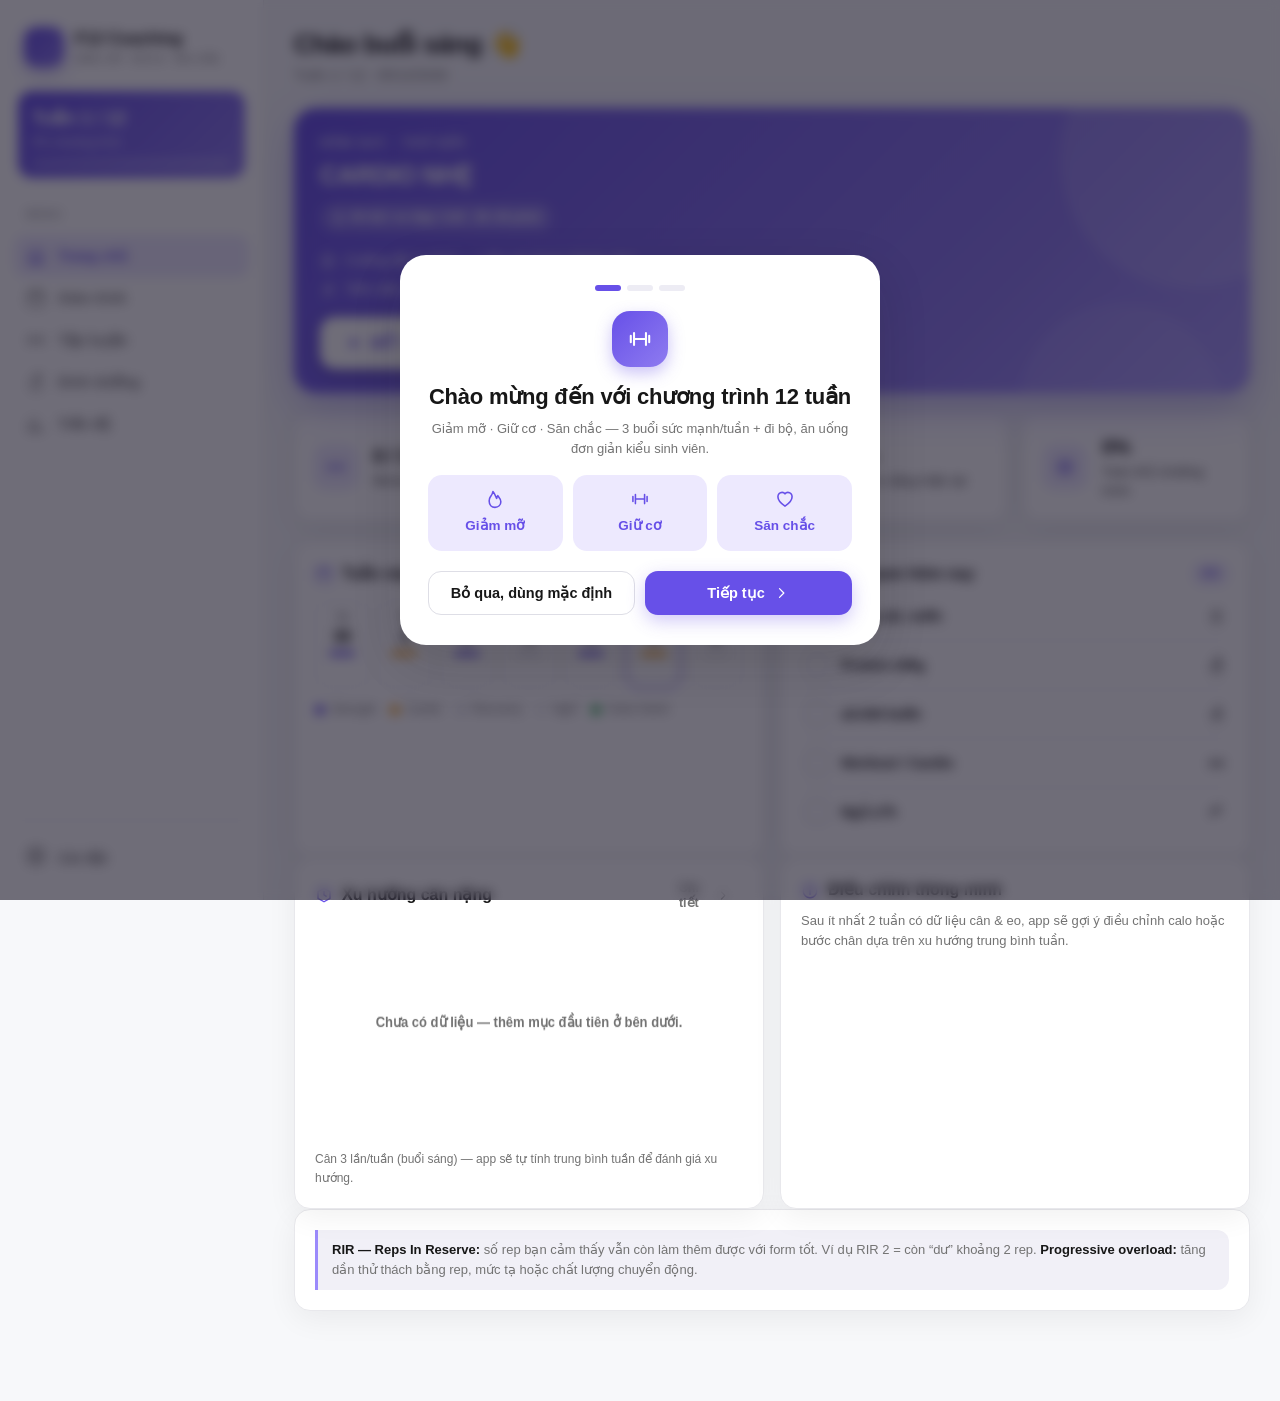
<file: index.html>
<!DOCTYPE html>
<html lang="vi" data-theme="light">
<head>
<meta charset="UTF-8">
<meta name="viewport" content="width=device-width, initial-scale=1.0, viewport-fit=cover">
<meta name="description" content="Fitness Coach Dashboard — Giáo trình 12 tuần: Giảm mỡ · Giữ cơ · Săn chắc">
<title>F12 · Giảm Mỡ — Giữ Cơ — Săn Chắc</title>
<style>
/* ============================================================
   1. DESIGN TOKENS
   ============================================================ */
:root{
  --bg:#F7F8FA; --surface:#FFFFFF; --surface2:#F1F0F7; --surface3:#EDECF4;
  --primary:#6750E8; --primary-strong:#5A43D6; --secondary:#9B8AFB;
  --primary-weak:#EDE9FE; --on-primary:#FFFFFF;
  --success:#34A853; --success-weak:#E6F4EA;
  --warning:#D98403; --warning-amber:#F5A524; --warning-weak:#FEF3E2;
  --danger:#E5484D; --danger-weak:#FEEBEC;
  --text:#171717; --text2:#737373; --text3:#A3A3A8; --border:#E8E8EC; --border2:#DEDEE6;
  --shadow:0 8px 30px rgba(23,23,23,.06);
  --shadow-lg:0 18px 50px rgba(23,23,23,.14);
  --radius:16px; --radius-sm:12px; --radius-lg:22px;
  --sidebar-w:264px;
  --fig-body:#20202A; --fig-far:#C9C4E8; --fig-eq:#4B465C; --fig-eqfill:#EDE9FE;
  --fig-ground:#DCDAE6; --fig-arrow:#6750E8;
  --hero-a:#6750E8; --hero-b:#8E7BF0;
  --font:Inter,-apple-system,BlinkMacSystemFont,"Segoe UI",Roboto,Arial,sans-serif;
}
[data-theme="dark"]{
  --bg:#121216; --surface:#1C1C23; --surface2:#24242D; --surface3:#2C2C36;
  --primary:#8F7BF5; --primary-strong:#A18CF8; --secondary:#7A68E8;
  --primary-weak:#2B2545; --on-primary:#FFFFFF;
  --success:#4CC36B; --success-weak:#17301F;
  --warning:#F5A524; --warning-amber:#F5A524; --warning-weak:#332711;
  --danger:#F26D72; --danger-weak:#39191B;
  --text:#F1F1F4; --text2:#9C9CA8; --text3:#6B6B76; --border:#2B2B34; --border2:#373741;
  --shadow:0 8px 30px rgba(0,0,0,.35);
  --shadow-lg:0 18px 50px rgba(0,0,0,.5);
  --fig-body:#EDEBF6; --fig-far:#4A4564; --fig-eq:#B9B4D8; --fig-eqfill:#2B2545;
  --fig-ground:#33333E; --fig-arrow:#9B8AFB;
  --hero-a:#5A43D6; --hero-b:#7A63E8;
}

/* ============================================================
   2. BASE / RESET
   ============================================================ */
*,*::before,*::after{box-sizing:border-box}
html{-webkit-text-size-adjust:100%}
body{
  margin:0; font-family:var(--font); background:var(--bg); color:var(--text);
  font-size:15.5px; line-height:1.55; overflow-x:hidden;
  -webkit-font-smoothing:antialiased;
}
h1,h2,h3,h4{margin:0; line-height:1.25; font-weight:700; letter-spacing:-.01em}
p{margin:0}
ul,ol{margin:0; padding:0}
button{font-family:inherit}
img,svg{max-width:100%}
::selection{background:var(--primary); color:#fff}
:focus-visible{outline:3px solid var(--primary); outline-offset:2px; border-radius:6px}
@media (prefers-reduced-motion: reduce){
  *,*::before,*::after{animation-duration:.01ms!important; animation-iteration-count:1!important; transition-duration:.01ms!important}
}

/* ============================================================
   3. LAYOUT
   ============================================================ */
#app{display:flex; min-height:100vh; min-height:100dvh}
#sidebar{
  width:var(--sidebar-w); flex:0 0 var(--sidebar-w); position:sticky; top:0; height:100vh; height:100dvh;
  background:var(--surface); border-right:1px solid var(--border);
  display:flex; flex-direction:column; padding:20px 14px; gap:6px; z-index:40;
}
#mainwrap{flex:1; min-width:0; display:flex; flex-direction:column}
#view{flex:1; width:100%; max-width:1400px; margin:0 auto; padding:28px 30px 90px; min-width:0}
main{min-width:0}

/* ============================================================
   4. SIDEBAR & BOTTOM NAV
   ============================================================ */
.brand{display:flex; align-items:center; gap:11px; padding:6px 10px 18px}
.brand-mark{
  width:40px; height:40px; border-radius:13px; flex:0 0 40px;
  background:linear-gradient(135deg,var(--hero-a),var(--hero-b));
  display:flex; align-items:center; justify-content:center; color:#fff;
  box-shadow:0 6px 16px rgba(103,80,232,.35);
}
.brand-name{font-weight:800; font-size:17px; letter-spacing:-.02em}
.brand-sub{font-size:11px; color:var(--text2); margin-top:-2px}
.nav-sec{font-size:11px; font-weight:700; letter-spacing:.09em; color:var(--text3); text-transform:uppercase; padding:14px 12px 6px}
.nav-item{
  display:flex; align-items:center; gap:12px; width:100%; text-align:left;
  padding:11px 12px; border-radius:12px; border:0; background:none; color:var(--text2);
  font-size:14.5px; font-weight:600; cursor:pointer; transition:background .18s, color .18s;
}
.nav-item:hover{background:var(--surface2); color:var(--text)}
.nav-item.active{background:var(--primary-weak); color:var(--primary); font-weight:700}
.nav-item svg{flex:0 0 20px}
.sidebar-foot{margin-top:auto; padding-top:14px; border-top:1px solid var(--border); display:flex; flex-direction:column; gap:6px}
.week-pill{
  margin:0 4px 8px; padding:12px 14px; border-radius:14px;
  background:linear-gradient(135deg,var(--hero-a),var(--hero-b)); color:#fff;
}
.week-pill .wp-big{font-size:19px; font-weight:800; letter-spacing:-.02em}
.week-pill .wp-small{font-size:12px; opacity:.85}
.wp-bar{height:6px; border-radius:99px; background:rgba(255,255,255,.28); margin-top:9px; overflow:hidden}
.wp-bar i{display:block; height:100%; border-radius:99px; background:#fff; transition:width .4s ease}

#bottomnav{
  display:none; position:fixed; left:0; right:0; bottom:0; z-index:60;
  background:var(--surface); border-top:1px solid var(--border);
  padding:6px 4px calc(6px + env(safe-area-inset-bottom));
  box-shadow:0 -6px 24px rgba(23,23,23,.07);
}
#bottomnav .bn-inner{display:grid; grid-template-columns:repeat(5,1fr); max-width:640px; margin:0 auto}
.bn-btn{
  display:flex; flex-direction:column; align-items:center; gap:3px; padding:7px 2px 6px;
  background:none; border:0; color:var(--text2); font-size:10.5px; font-weight:600; cursor:pointer;
  border-radius:10px; transition:color .18s;
}
.bn-btn.active{color:var(--primary)}
.bn-btn svg{transition:transform .18s}
.bn-btn.active svg{transform:translateY(-1px)}

/* ============================================================
   5. TYPOGRAPHY & HEADER
   ============================================================ */
.view-head{margin-bottom:22px}
.view-head h1{font-size:26px; letter-spacing:-.02em}
.view-head .sub{color:var(--text2); font-size:14px; margin-top:4px}
.view-head-row{display:flex; align-items:flex-start; justify-content:space-between; gap:14px; flex-wrap:wrap}
.eyebrow{font-size:11.5px; font-weight:800; letter-spacing:.12em; text-transform:uppercase; color:var(--primary)}
.muted{color:var(--text2)}
.small{font-size:13px}
.tiny{font-size:12px}

/* ============================================================
   6. CARDS / GRID / BADGES
   ============================================================ */
.card{background:var(--surface); border:1px solid var(--border); border-radius:var(--radius); box-shadow:var(--shadow); padding:20px}
.card.pad-lg{padding:24px}
.card-title{font-size:16px; font-weight:700; display:flex; align-items:center; gap:9px}
.card-title svg{color:var(--primary)}
.grid{display:grid; gap:16px}
.g2{grid-template-columns:1fr 1fr}
.g3{grid-template-columns:repeat(3,1fr)}
.g4{grid-template-columns:repeat(4,1fr)}
.stack{display:flex; flex-direction:column; gap:16px}
.row{display:flex; align-items:center; gap:10px}
.row-between{display:flex; align-items:center; justify-content:space-between; gap:10px}
.wrap{flex-wrap:wrap}
.mt8{margin-top:8px}.mt14{margin-top:14px}.mt20{margin-top:20px}
.section-title{font-size:18px; font-weight:800; letter-spacing:-.01em; margin:26px 0 14px; display:flex; align-items:center; gap:10px}
.section-title:first-child{margin-top:0}

.badge{display:inline-flex; align-items:center; gap:5px; padding:3.5px 10px; border-radius:99px; font-size:11.5px; font-weight:700; letter-spacing:.02em}
.badge svg{flex:0 0 12px}
.b-strength{background:var(--primary-weak); color:var(--primary)}
.b-cardio{background:var(--warning-weak); color:var(--warning)}
.b-recovery{background:var(--surface3); color:var(--text2)}
.b-rest{background:var(--surface3); color:var(--text3)}
.b-done{background:var(--success-weak); color:var(--success)}
.b-info{background:var(--primary-weak); color:var(--primary)}
.b-warn{background:var(--warning-weak); color:var(--warning)}
.b-danger{background:var(--danger-weak); color:var(--danger)}

/* ============================================================
   7. BUTTONS / CHIPS / INPUTS
   ============================================================ */
.btn{
  display:inline-flex; align-items:center; justify-content:center; gap:8px;
  min-height:44px; padding:0 18px; border-radius:13px; border:1px solid transparent;
  font-size:14.5px; font-weight:700; cursor:pointer; text-decoration:none; color:var(--text);
  background:var(--surface2); transition:transform .15s, box-shadow .2s, background .2s, border-color .2s, opacity .2s;
  -webkit-tap-highlight-color:transparent; user-select:none;
}
.btn:active{transform:scale(.965)}
.btn:disabled{opacity:.5; cursor:not-allowed; transform:none}
.btn svg{flex:0 0 17px}
.btn-primary{background:var(--primary); color:var(--on-primary); box-shadow:0 6px 18px rgba(103,80,232,.3)}
.btn-primary:hover{background:var(--primary-strong)}
.btn-outline{background:var(--surface); border-color:var(--border2); color:var(--text)}
.btn-outline:hover{border-color:var(--primary); color:var(--primary)}
.btn-ghost{background:transparent; color:var(--text2)}
.btn-ghost:hover{background:var(--surface2); color:var(--text)}
.btn-danger{background:var(--danger-weak); color:var(--danger)}
.btn-danger-solid{background:var(--danger); color:#fff}
.btn-lg{min-height:52px; font-size:15.5px; padding:0 24px; border-radius:15px}
.btn-sm{min-height:34px; font-size:12.5px; padding:0 12px; border-radius:10px; gap:6px}
.btn-sm svg{flex:0 0 14px}
.btn-block{width:100%}
.btn-success{background:var(--success); color:#fff}
.icon-btn{
  width:42px; height:42px; min-height:42px; padding:0; border-radius:12px; display:inline-flex;
  align-items:center; justify-content:center; background:var(--surface2); border:1px solid var(--border);
  color:var(--text2); cursor:pointer; transition:all .18s; flex:0 0 42px;
}
.icon-btn:hover{color:var(--text); border-color:var(--border2)}
.icon-btn:active{transform:scale(.94)}

.chips{display:flex; gap:8px; flex-wrap:wrap}
.chip{
  padding:8px 14px; border-radius:99px; border:1px solid var(--border2); background:var(--surface);
  font-size:13px; font-weight:600; color:var(--text2); cursor:pointer; transition:all .18s; min-height:38px;
  display:inline-flex; align-items:center;
}
.chip:hover{border-color:var(--primary); color:var(--primary)}
.chip.active{background:var(--primary); border-color:var(--primary); color:#fff}

label.field{display:flex; flex-direction:column; gap:6px; font-size:13px; font-weight:600; color:var(--text2)}
.input,.select,textarea.input{
  width:100%; min-height:46px; padding:10px 13px; border-radius:12px; border:1.5px solid var(--border2);
  background:var(--surface); color:var(--text); font-family:inherit; font-size:15px; transition:border-color .18s, box-shadow .18s;
}
.input:focus,.select:focus,textarea.input:focus{outline:none; border-color:var(--primary); box-shadow:0 0 0 3px var(--primary-weak)}
textarea.input{min-height:90px; resize:vertical; line-height:1.5}
.select{appearance:none; background-image:url("data:image/svg+xml,%3Csvg xmlns='http://www.w3.org/2000/svg' width='14' height='14' viewBox='0 0 24 24' fill='none' stroke='%23737373' stroke-width='2.4' stroke-linecap='round' stroke-linejoin='round'%3E%3Cpath d='M6 9l6 6 6-6'/%3E%3C/svg%3E"); background-repeat:no-repeat; background-position:right 12px center; padding-right:36px}
input[type="number"].input{font-variant-numeric:tabular-nums}
input[type="date"].input{min-height:46px}
.search-wrap{position:relative; flex:1; min-width:200px}
.search-wrap svg{position:absolute; left:13px; top:50%; transform:translateY(-50%); color:var(--text3); pointer-events:none}
.search-wrap .input{padding-left:40px}

/* ============================================================
   8. STATS / PROGRESS
   ============================================================ */
.stat-card{display:flex; gap:14px; align-items:center; padding:18px}
.stat-icon{width:46px; height:46px; border-radius:14px; flex:0 0 46px; display:flex; align-items:center; justify-content:center; background:var(--primary-weak); color:var(--primary)}
.stat-icon.green{background:var(--success-weak); color:var(--success)}
.stat-icon.amber{background:var(--warning-weak); color:var(--warning)}
.stat-icon.red{background:var(--danger-weak); color:var(--danger)}
.stat-val{font-size:20px; font-weight:800; letter-spacing:-.02em; font-variant-numeric:tabular-nums}
.stat-label{font-size:12.5px; color:var(--text2); font-weight:600}
.stat-sub{font-size:11.5px; color:var(--text3)}

.bar{height:9px; border-radius:99px; background:var(--surface3); overflow:hidden}
.bar > i{display:block; height:100%; border-radius:99px; background:var(--primary); transition:width .5s ease}
.bar.green > i{background:var(--success)}
.bar.amber > i{background:var(--warning-amber)}
.bar.thin{height:6px}
.ring-wrap{position:relative; display:inline-flex; align-items:center; justify-content:center}
.ring-val{position:absolute; text-align:center; font-weight:800; letter-spacing:-.02em}
.ring-val small{display:block; font-size:10px; color:var(--text2); font-weight:600}

/* ============================================================
   9. HERO / TODAY CARD
   ============================================================ */
.hero{
  position:relative; overflow:hidden; border-radius:var(--radius-lg); padding:26px 26px 24px; color:#fff;
  background:linear-gradient(135deg,var(--hero-a) 0%,var(--hero-b) 70%,#A99BFA 100%);
  box-shadow:0 14px 40px rgba(103,80,232,.35);
}
.hero::after{content:""; position:absolute; right:-70px; top:-80px; width:260px; height:260px; border-radius:50%; background:rgba(255,255,255,.12)}
.hero::before{content:""; position:absolute; right:30px; bottom:-110px; width:200px; height:200px; border-radius:50%; background:rgba(255,255,255,.08)}
.hero .h-eyebrow{font-size:12px; font-weight:800; letter-spacing:.14em; text-transform:uppercase; opacity:.85}
.hero h2{font-size:25px; margin:7px 0 4px; letter-spacing:-.02em}
.hero .h-meta{display:flex; gap:8px; flex-wrap:wrap; margin:12px 0 18px; position:relative; z-index:1}
.hero .h-chip{display:inline-flex; align-items:center; gap:6px; font-size:12.5px; font-weight:600; padding:5px 12px; border-radius:99px; background:rgba(255,255,255,.18); backdrop-filter:blur(4px)}
.btn-white{background:#fff; color:var(--primary); box-shadow:0 8px 22px rgba(0,0,0,.18)}
.btn-white:hover{background:#F3F0FF}
.hero .btn-white{position:relative; z-index:1}
.hero.h-rest{background:linear-gradient(135deg,#3E8E5A,#4CB974)}
.hero .h-list{margin:10px 0 16px; display:flex; flex-direction:column; gap:7px; font-size:14px; position:relative; z-index:1}
.hero .h-list span{display:flex; gap:9px; align-items:center}

/* ============================================================
   10. WEEK CALENDAR STRIP
   ============================================================ */
.cal-strip{display:grid; grid-template-columns:repeat(7,1fr); gap:8px}
.cal-day{
  border:1.5px solid var(--border); background:var(--surface); border-radius:14px; padding:10px 4px 9px;
  display:flex; flex-direction:column; align-items:center; gap:5px; cursor:pointer; transition:all .18s; min-height:78px;
}
.cal-day:hover{border-color:var(--secondary); transform:translateY(-2px)}
.cal-day .cd-dow{font-size:11px; font-weight:700; color:var(--text2); text-transform:uppercase}
.cal-day .cd-num{font-size:16px; font-weight:800; font-variant-numeric:tabular-nums}
.cal-day .cd-type{width:26px; height:5px; border-radius:99px; margin-top:auto}
.t-strength{background:var(--primary)} .t-cardio{background:var(--warning-amber)} .t-recovery{background:var(--border2)} .t-rest{background:var(--border)}
.cal-day.today{border-color:var(--primary); box-shadow:0 0 0 3px var(--primary-weak)}
.cal-day.done{background:var(--success-weak); border-color:transparent}
.cal-day.done .cd-type{background:var(--success)}
.cd-check{position:absolute}
.cal-legend{display:flex; gap:14px; flex-wrap:wrap; margin-top:12px; font-size:12px; color:var(--text2)}
.cal-legend span{display:inline-flex; align-items:center; gap:6px}
.cal-legend i{width:10px; height:10px; border-radius:99px; display:inline-block}

/* ============================================================
   11. HABITS
   ============================================================ */
.habit-row{
  display:flex; align-items:center; gap:12px; padding:12px 4px; border-bottom:1px solid var(--border); cursor:pointer; user-select:none;
}
.habit-row:last-child{border-bottom:0}
.habit-box{
  width:24px; height:24px; border-radius:8px; border:2px solid var(--border2); flex:0 0 24px;
  display:flex; align-items:center; justify-content:center; color:transparent; transition:all .18s;
}
.habit-row.on .habit-box,.check-row.on .habit-box{background:var(--success); border-color:var(--success); color:#fff}
.habit-row .h-label{font-size:14px; font-weight:600; flex:1}
.habit-row.on .h-label{color:var(--text2); text-decoration:line-through; text-decoration-color:var(--border2)}

/* ============================================================
   12. PROGRAM PAGE
   ============================================================ */
.phase-grid{display:grid; grid-template-columns:repeat(4,1fr); gap:14px}
.phase-card{position:relative; padding:18px; border-radius:var(--radius); background:var(--surface); border:1px solid var(--border); box-shadow:var(--shadow)}
.phase-card .pc-num{font-size:11px; font-weight:800; letter-spacing:.1em; color:var(--primary)}
.phase-card h3{font-size:15.5px; margin:5px 0 2px}
.phase-card .pc-weeks{font-size:12px; color:var(--text2); font-weight:600}
.phase-card ul{margin:10px 0 0; padding-left:0; list-style:none; display:flex; flex-direction:column; gap:5px}
.phase-card li{font-size:12.8px; color:var(--text2); display:flex; gap:7px}
.phase-card li::before{content:""; width:5px; height:5px; border-radius:99px; background:var(--secondary); flex:0 0 5px; margin-top:7px}
.phase-card.current{border-color:var(--primary); box-shadow:0 0 0 3px var(--primary-weak), var(--shadow)}
.phase-card .pc-tag{position:absolute; top:14px; right:14px}

.weeks-grid{display:grid; grid-template-columns:repeat(3,1fr); gap:14px}
.week-card{
  text-align:left; padding:16px; border-radius:var(--radius); background:var(--surface); border:1px solid var(--border);
  box-shadow:var(--shadow); cursor:pointer; transition:all .18s; display:block; width:100%;
}
.week-card:hover{transform:translateY(-2px); border-color:var(--secondary); box-shadow:0 12px 30px rgba(23,23,23,.1)}
.week-card.current{border-color:var(--primary); box-shadow:0 0 0 3px var(--primary-weak)}
.week-card.locked{opacity:.62}
.wc-head{display:flex; justify-content:space-between; align-items:center; margin-bottom:9px}
.wc-title{font-weight:800; font-size:14.5px}
.wc-pct{font-size:12.5px; font-weight:700; color:var(--text2); font-variant-numeric:tabular-nums}
.wc-dots{display:flex; gap:6px; margin-top:10px}
.wc-dot{width:22px; height:22px; border-radius:8px; display:flex; align-items:center; justify-content:center; font-size:11px; font-weight:800; background:var(--surface3); color:var(--text3)}
.wc-dot.done{background:var(--success); color:#fff}
.wc-dot.today{outline:2px solid var(--primary); outline-offset:1px}

/* schedule list (week detail / cardio) */
.sched-item{
  display:flex; gap:13px; align-items:center; padding:13px 14px; border:1px solid var(--border);
  border-radius:14px; background:var(--surface); transition:border-color .18s;
}
.sched-item + .sched-item{margin-top:9px}
.sched-item.today{border-color:var(--primary); box-shadow:0 0 0 3px var(--primary-weak)}
.sched-icon{width:42px; height:42px; border-radius:12px; flex:0 0 42px; display:flex; align-items:center; justify-content:center}
.si-strength{background:var(--primary-weak); color:var(--primary)}
.si-cardio{background:var(--warning-weak); color:var(--warning)}
.si-recovery{background:var(--surface3); color:var(--text2)}
.si-rest{background:var(--surface3); color:var(--text3)}
.sched-main{flex:1; min-width:0}
.sched-title{font-weight:700; font-size:14px}
.sched-sub{font-size:12.5px; color:var(--text2)}

/* ============================================================
   13. EXERCISE LIBRARY & DETAIL
   ============================================================ */
.ex-grid{display:grid; grid-template-columns:repeat(3,1fr); gap:14px}
.ex-card{
  text-align:left; padding:0; border-radius:var(--radius); background:var(--surface); border:1px solid var(--border);
  box-shadow:var(--shadow); cursor:pointer; overflow:hidden; transition:all .18s; width:100%; display:flex; flex-direction:column;
}
.ex-card:hover{transform:translateY(-2px); box-shadow:0 12px 30px rgba(23,23,23,.1); border-color:var(--secondary)}
.ex-thumb{background:linear-gradient(160deg,var(--surface2),var(--surface)); border-bottom:1px solid var(--border); padding:6px 10px 0}
.ex-thumb svg{width:100%; height:130px; display:block}
.ex-card-body{padding:14px 16px 16px; display:flex; flex-direction:column; gap:6px; flex:1}
.ex-name{font-weight:800; font-size:15px}
.ex-meta{font-size:12.5px; color:var(--text2)}
.ex-tags{display:flex; gap:6px; flex-wrap:wrap; margin-top:4px}
.tag{font-size:11px; font-weight:700; padding:3px 9px; border-radius:99px; background:var(--surface2); color:var(--text2)}

.ex-detail{display:grid; grid-template-columns:440px 1fr; gap:22px; align-items:start}
.ex-stage{position:sticky; top:24px}
.fig-frame{background:linear-gradient(160deg,var(--surface2),var(--surface)); border:1px solid var(--border); border-radius:var(--radius-lg); padding:14px; position:relative; overflow:hidden}
.fig-frame .fig-phase{position:absolute; top:12px; left:12px; z-index:2}
.fig-controls{display:flex; gap:8px; margin-top:12px; align-items:center}
.fig-anim{position:relative}
.fig-anim .fig-a,.fig-anim .fig-b{transition:opacity .75s ease}
.fig-anim .fig-b{position:absolute; inset:14px; opacity:0; pointer-events:none}
.fig-anim.playing .fig-a{opacity:0}
.fig-anim.playing .fig-b{opacity:1}

.tabs{display:flex; gap:4px; background:var(--surface2); padding:4px; border-radius:13px; overflow-x:auto; scrollbar-width:none}
.tabs::-webkit-scrollbar{display:none}
.tab{
  flex:1; min-height:40px; padding:0 14px; border:0; background:none; border-radius:10px; color:var(--text2);
  font-size:13px; font-weight:700; cursor:pointer; white-space:nowrap; transition:all .18s;
}
.tab.active{background:var(--surface); color:var(--text); box-shadow:0 2px 8px rgba(23,23,23,.08)}
.tabpanel{animation:fadeUp .22s ease}
@keyframes fadeUp{from{opacity:0; transform:translateY(6px)} to{opacity:1; transform:none}}

.cue-box{
  display:flex; gap:12px; padding:14px 16px; border-radius:14px; background:var(--primary-weak);
  border:1px solid color-mix(in srgb, var(--primary) 22%, transparent); color:var(--text); align-items:flex-start;
}
.cue-box svg{flex:0 0 20px; color:var(--primary); margin-top:1px}
.cue-box b{color:var(--primary)}

.steps-list{list-style:none; display:flex; flex-direction:column; gap:0; counter-reset:st}
.steps-list li{display:flex; gap:13px; padding:9px 0; counter-increment:st; align-items:flex-start}
.steps-list li::before{
  content:counter(st); flex:0 0 26px; width:26px; height:26px; border-radius:9px; background:var(--primary-weak);
  color:var(--primary); font-size:12.5px; font-weight:800; display:flex; align-items:center; justify-content:center; margin-top:1px;
}
.mistake-card{
  display:flex; gap:11px; padding:13px 15px; border-radius:13px; background:var(--warning-weak);
  border:1px solid color-mix(in srgb, var(--warning-amber) 30%, transparent); align-items:flex-start;
}
.mistake-card .mk-icon{flex:0 0 18px; color:var(--warning); margin-top:2px}
.mistake-card b{color:var(--warning); font-size:13.5px}
.mistake-card .mk-fix{font-size:13px; color:var(--text); margin-top:2px}
.mistake-card .mk-fix b{color:var(--success)}
.mb8{margin-bottom:8px}

.check-row{display:flex; align-items:center; gap:12px; padding:11px 2px; cursor:pointer; user-select:none; border-bottom:1px dashed var(--border)}
.check-row:last-child{border-bottom:0}
.check-row .habit-box{flex:0 0 24px}
.safety-card{display:flex; gap:12px; padding:15px 17px; border-radius:14px; background:var(--danger-weak); border:1px solid color-mix(in srgb, var(--danger) 25%, transparent); align-items:flex-start}
.safety-card svg{flex:0 0 20px; color:var(--danger); margin-top:1px}
.safety-card b{color:var(--danger)}

/* ============================================================
   14. WORKOUT MODE (OVERLAY)
   ============================================================ */
#wodOverlay{
  position:fixed; inset:0; z-index:90; background:var(--bg); display:none; flex-direction:column;
  animation:wodIn .25s ease;
}
#wodOverlay.open{display:flex}
@keyframes wodIn{from{opacity:0; transform:scale(.985)} to{opacity:1; transform:none}}
.wod-head{
  flex:0 0 auto; background:var(--surface); border-bottom:1px solid var(--border);
  padding:12px 18px; display:flex; align-items:center; gap:14px; padding-top:calc(12px + env(safe-area-inset-top));
}
.wod-timer{
  font-variant-numeric:tabular-nums; font-weight:800; font-size:18px; letter-spacing:.01em;
  display:inline-flex; align-items:center; gap:8px; padding:7px 14px; border-radius:12px; background:var(--surface2);
}
.wod-body{flex:1; overflow-y:auto; -webkit-overflow-scrolling:touch; padding:20px 18px 40px}
.wod-body-inner{max-width:760px; margin:0 auto}
.wod-progress{height:6px; border-radius:99px; background:var(--surface3); overflow:hidden; flex:1}
.wod-progress i{display:block; height:100%; background:var(--primary); border-radius:99px; transition:width .4s ease}
.wod-ex-head{display:flex; align-items:flex-start; justify-content:space-between; gap:14px; flex-wrap:wrap; margin-bottom:14px}
.wod-ex-title{font-size:23px; font-weight:800; letter-spacing:-.02em}
.wod-ex-meta{display:flex; gap:8px; flex-wrap:wrap; margin-top:8px}
.wod-ex-meta .tag{font-size:12px; padding:4.5px 12px}

/* set logging table */
.setgrid{display:flex; flex-direction:column; gap:8px; margin-top:14px}
.setrow{
  display:grid; grid-template-columns:34px 1fr 1fr 82px 56px; gap:8px; align-items:center;
  padding:9px 10px; border-radius:14px; border:1.5px solid var(--border); background:var(--surface); transition:all .2s;
}
.setrow.done{border-color:color-mix(in srgb, var(--success) 45%, transparent); background:color-mix(in srgb, var(--success) 6%, var(--surface))}
.setrow .sr-num{font-weight:800; color:var(--text2); text-align:center; font-size:14px}
.setrow.done .sr-num{color:var(--success)}
.setrow .input{min-height:44px; padding:8px 10px; text-align:center; font-weight:700}
.unit-suffix{font-size:11px; color:var(--text3); font-weight:700; position:absolute; right:11px; top:50%; transform:translateY(-50%); pointer-events:none}
.input-wrap{position:relative}
.setrow .select{min-height:44px; padding:8px 30px 8px 8px; text-align:center; font-weight:700}
.btn-done{
  width:44px; height:44px; min-height:44px; padding:0; border-radius:12px; border:2px solid var(--border2);
  background:var(--surface); color:var(--text3); cursor:pointer; display:flex; align-items:center; justify-content:center; transition:all .18s;
}
.btn-done:hover{border-color:var(--success); color:var(--success)}
.setrow.done .btn-done{background:var(--success); border-color:var(--success); color:#fff; animation:pop .3s ease}
@keyframes pop{0%{transform:scale(.7)} 60%{transform:scale(1.12)} 100%{transform:scale(1)}}
.sr-heads{display:grid; grid-template-columns:34px 1fr 1fr 82px 56px; gap:8px; padding:0 10px; font-size:10.5px; font-weight:800; letter-spacing:.08em; color:var(--text3); text-transform:uppercase}
.lasttime{border:1px dashed var(--border2); border-radius:13px; padding:11px 14px; margin-top:14px; background:var(--surface2)}
.lasttime .lt-title{font-size:11px; font-weight:800; letter-spacing:.09em; color:var(--text3); text-transform:uppercase; margin-bottom:5px}
.lasttime .lt-sets{display:flex; gap:14px; flex-wrap:wrap; font-size:13.5px; font-weight:700; font-variant-numeric:tabular-nums}
.suggest{
  display:flex; gap:11px; margin-top:12px; padding:12px 15px; border-radius:13px; font-size:13.5px; align-items:flex-start;
  background:var(--primary-weak); border:1px solid color-mix(in srgb, var(--primary) 25%, transparent);
}
.suggest svg{flex:0 0 18px; color:var(--primary); margin-top:1px}
.suggest.warn{background:var(--warning-weak); border-color:color-mix(in srgb, var(--warning-amber) 35%, transparent)}
.suggest.warn svg{color:var(--warning)}
.pain-btn{margin-top:16px}

/* warm-up */
.wu-list{list-style:none; display:flex; flex-direction:column; gap:2px; margin-top:6px}

/* summary */
.sum-big{display:flex; flex-direction:column; align-items:center; text-align:center; padding:26px 10px 8px}
.checkmark{width:86px; height:86px; border-radius:50%; background:var(--success-weak); display:flex; align-items:center; justify-content:center; color:var(--success); margin-bottom:14px; animation:pop .45s ease}
.checkmark svg .ck-path{stroke-dasharray:36; stroke-dashoffset:36; animation:draw .5s .15s ease forwards}
@keyframes draw{to{stroke-dashoffset:0}}
.sum-stats{display:grid; grid-template-columns:repeat(4,1fr); gap:10px; margin:18px 0}
.sum-stat{background:var(--surface2); border-radius:14px; padding:13px 8px; text-align:center}
.sum-stat b{display:block; font-size:18px; font-weight:800; letter-spacing:-.02em}
.sum-stat span{font-size:11.5px; color:var(--text2); font-weight:600}

/* ============================================================
   15. REST TIMER OVERLAY
   ============================================================ */
#restOverlay{
  position:fixed; left:0; right:0; bottom:0; z-index:95; display:none; justify-content:center;
  padding:14px; padding-bottom:calc(14px + env(safe-area-inset-bottom)); pointer-events:none;
}
#restOverlay.open{display:flex}
.rest-card{
  pointer-events:auto; width:min(420px,100%); background:var(--surface); border:1px solid var(--border);
  border-radius:22px; box-shadow:var(--shadow-lg); padding:18px 20px; display:flex; gap:18px; align-items:center;
  animation:restUp .3s ease;
}
@keyframes restUp{from{opacity:0; transform:translateY(24px)} to{opacity:1; transform:none}}
.rest-card.pulse{animation:restPulse .55s ease 2}
@keyframes restPulse{0%,100%{transform:scale(1)} 50%{transform:scale(1.025)}}
.rest-ring{position:relative; width:86px; height:86px; flex:0 0 86px}
.rest-ring svg{transform:rotate(-90deg)}
.rest-ring .rr-bg{stroke:var(--surface3)}
.rest-ring .rr-fg{stroke:var(--primary); transition:stroke-dashoffset .3s linear, stroke .3s}
.rest-ring .rr-val{position:absolute; inset:0; display:flex; align-items:center; justify-content:center; font-weight:800; font-size:19px; font-variant-numeric:tabular-nums}
.rest-info{flex:1; min-width:0}
.rest-title{font-size:12px; font-weight:800; letter-spacing:.12em; color:var(--primary); text-transform:uppercase}
.rest-msg{font-weight:700; font-size:15.5px; margin:3px 0 10px}
.rest-msg.done{color:var(--success)}
.rest-btns{display:flex; gap:7px; flex-wrap:wrap}

/* ============================================================
   16. MODALS & TOASTS
   ============================================================ */
#modalRoot{position:fixed; inset:0; z-index:100; display:none; align-items:flex-end; justify-content:center; background:rgba(15,12,30,.5); backdrop-filter:blur(3px); padding:0}
#modalRoot.open{display:flex}
.modal{
  background:var(--surface); width:min(560px,100%); max-height:88dvh; overflow-y:auto; border-radius:24px 24px 0 0;
  padding:24px; animation:sheetUp .28s ease; box-shadow:var(--shadow-lg);
}
@keyframes sheetUp{from{opacity:0; transform:translateY(40px)} to{opacity:1; transform:none}}
.modal-head{display:flex; align-items:flex-start; justify-content:space-between; gap:12px; margin-bottom:16px}
.modal-head h3{font-size:19px; letter-spacing:-.01em}
@media (min-width:700px){
  #modalRoot{align-items:center; padding:24px}
  .modal{border-radius:24px; animation:modalIn .24s ease}
  @keyframes modalIn{from{opacity:0; transform:scale(.96) translateY(10px)} to{opacity:1; transform:none}}
}
.modal-actions{display:flex; gap:10px; margin-top:20px; flex-wrap:wrap}
.modal-actions .btn{flex:1; min-width:130px}

#toastRoot{position:fixed; left:50%; bottom:86px; transform:translateX(-50%); z-index:120; display:flex; flex-direction:column; gap:8px; align-items:center; pointer-events:none; width:max-content; max-width:92vw}
@media (min-width:900px){#toastRoot{bottom:28px}}
.toast{
  display:flex; align-items:center; gap:10px; background:var(--text); color:var(--bg); font-weight:600; font-size:14px;
  padding:12px 18px; border-radius:99px; box-shadow:var(--shadow-lg); animation:toastIn .25s ease;
}
.toast .t-icon{color:var(--success); display:flex}
.toast.out{opacity:0; transform:translateY(8px); transition:all .3s}
@keyframes toastIn{from{opacity:0; transform:translateY(12px) scale(.95)} to{opacity:1; transform:none}}

/* ============================================================
   17. ONBOARDING
   ============================================================ */
#onboardRoot{position:fixed; inset:0; z-index:110; display:none; align-items:center; justify-content:center; background:rgba(15,12,30,.6); backdrop-filter:blur(6px); padding:18px}
#onboardRoot.open{display:flex}
.onb-card{background:var(--surface); border-radius:26px; width:min(480px,100%); padding:30px 28px; box-shadow:var(--shadow-lg); animation:modalIn .3s ease}
.onb-steps{display:flex; gap:6px; justify-content:center; margin-bottom:20px}
.onb-step-dot{width:26px; height:6px; border-radius:99px; background:var(--surface3); transition:background .2s}
.onb-step-dot.on{background:var(--primary)}
.onb-goal{display:flex; gap:10px; margin:16px 0 6px}
.onb-goal .og svg{flex:0 0 auto}
.onb-goal .og{flex:1; background:var(--primary-weak); border-radius:14px; padding:14px 10px; text-align:center; color:var(--primary); font-weight:700; font-size:13.5px; display:flex; flex-direction:column; align-items:center; gap:7px}

/* ============================================================
   18. PROGRESS / CHARTS
   ============================================================ */
.chart-card canvas{width:100%; height:230px; display:block}
.entry-row{display:flex; gap:8px; align-items:flex-end; flex-wrap:wrap}
.entry-row label.field{flex:1; min-width:120px}
.hist-list{display:flex; flex-direction:column; max-height:260px; overflow-y:auto}
.hist-item{display:flex; justify-content:space-between; gap:10px; padding:9px 2px; border-bottom:1px dashed var(--border); font-size:13.5px}
.hist-item:last-child{border-bottom:0}
.hist-item b{font-variant-numeric:tabular-nums}
.hist-item .hi-x{color:var(--text3); background:none; border:0; cursor:pointer; padding:0 4px; font-size:15px; line-height:1}
.hist-item .hi-x:hover{color:var(--danger)}
.adh-row{display:flex; align-items:center; gap:12px; padding:10px 0; border-bottom:1px dashed var(--border)}
.adh-row:last-child{border-bottom:0}
.adh-week{font-weight:700; width:86px; font-size:13.5px; flex:0 0 86px}
.adh-bar{flex:1}
.adh-val{font-weight:800; font-size:13px; width:44px; text-align:right; font-variant-numeric:tabular-nums; flex:0 0 44px}

/* ============================================================
   19. NUTRITION
   ============================================================ */
.meal-card{border:1px solid var(--border); border-radius:var(--radius); padding:16px 18px; background:var(--surface)}
.meal-head{display:flex; align-items:center; justify-content:space-between; gap:10px; margin-bottom:8px}
.meal-head .m-name{font-weight:800; font-size:14.5px; display:flex; align-items:center; gap:9px}
.meal-head .m-name .mi{width:34px; height:34px; border-radius:11px; background:var(--primary-weak); color:var(--primary); display:flex; align-items:center; justify-content:center}
.meal-items{list-style:none; display:flex; flex-direction:column; gap:4px}
.meal-items li{font-size:13.5px; color:var(--text2); display:flex; gap:8px; align-items:baseline}
.meal-items li::before{content:""; width:5px; height:5px; border-radius:99px; background:var(--secondary); flex:0 0 5px; position:relative; top:-2px}
.food-col h4{font-size:13.5px; margin-bottom:8px; display:flex; align-items:center; gap:7px}
.food-col ul{list-style:none; display:flex; flex-wrap:wrap; gap:6px}
.food-col li{font-size:12.5px; background:var(--surface2); border-radius:99px; padding:5px 11px; color:var(--text2); font-weight:600}
.note-card{background:var(--warning-weak); border:1px solid color-mix(in srgb, var(--warning-amber) 30%, transparent); border-radius:14px; padding:14px 16px; font-size:13.5px; display:flex; gap:11px; align-items:flex-start}
.note-card svg{flex:0 0 18px; color:var(--warning); margin-top:2px}

/* ============================================================
   20. SETTING ROWS / EMPTY STATES / MISC
   ============================================================ */
.set-row{display:flex; align-items:center; justify-content:space-between; gap:14px; padding:14px 2px; border-bottom:1px solid var(--border)}
.set-row:last-child{border-bottom:0}
.set-row .s-main{flex:1; min-width:0}
.set-row .s-title{font-weight:700; font-size:14.5px}
.set-row .s-desc{font-size:12.5px; color:var(--text2); margin-top:1px}
.seg{display:inline-flex; background:var(--surface2); border-radius:12px; padding:3px; gap:2px}
.seg button{border:0; background:none; padding:7px 13px; border-radius:9px; font-size:13px; font-weight:700; color:var(--text2); cursor:pointer; display:inline-flex; align-items:center; gap:6px; min-height:34px}
.seg button.active{background:var(--surface); color:var(--text); box-shadow:0 2px 8px rgba(23,23,23,.1)}
.switch{position:relative; width:48px; height:28px; flex:0 0 48px; border-radius:99px; background:var(--surface3); border:0; cursor:pointer; transition:background .2s}
.switch::after{content:""; position:absolute; top:3px; left:3px; width:22px; height:22px; border-radius:50%; background:#fff; box-shadow:0 2px 6px rgba(0,0,0,.2); transition:left .2s}
.switch.on{background:var(--success)}
.switch.on::after{left:23px}

.empty{
  text-align:center; padding:38px 20px; border:1.5px dashed var(--border2); border-radius:var(--radius-lg);
  display:flex; flex-direction:column; align-items:center; gap:10px; background:var(--surface);
}
.empty .e-icon{width:52px; height:52px; border-radius:16px; background:var(--primary-weak); color:var(--primary); display:flex; align-items:center; justify-content:center}
.empty p{color:var(--text2); font-size:14px; max-width:340px}
.empty b{color:var(--text)}

.glossary{border-left:3px solid var(--secondary); background:var(--surface2); padding:10px 14px; border-radius:0 12px 12px 0; font-size:13px; color:var(--text2)}
.glossary b{color:var(--text)}

.feel-row{display:flex; gap:8px; flex-wrap:wrap}
.feel-row .chip.active{background:var(--primary)}

.svgfig{width:100%; height:auto; display:block}
.svgfig .body{stroke:var(--fig-body); stroke-width:5; fill:none; stroke-linecap:round; stroke-linejoin:round}
.svgfig .far{stroke:var(--fig-far); stroke-width:4.5; fill:none; stroke-linecap:round; stroke-linejoin:round}
.svgfig .head{fill:var(--surface); stroke:var(--fig-body); stroke-width:4}
.svgfig .g{stroke:var(--fig-ground); stroke-width:2.5; stroke-linecap:round}
.svgfig .eq{stroke:var(--fig-eq); stroke-width:2.2; fill:var(--fig-eqfill)}
.svgfig .eqline{stroke:var(--fig-eq); stroke-width:3; stroke-linecap:round; fill:none}
.svgfig .cable{stroke:var(--fig-eq); stroke-width:1.6; fill:none; opacity:.8}
.svgfig .arrow{stroke:var(--fig-arrow); stroke-width:3; fill:none; stroke-linecap:round; marker-end:url(#arw)}
.svgfig .guide{stroke:var(--fig-arrow); stroke-width:1.5; stroke-dasharray:5 4; fill:none; opacity:.5; stroke-linecap:round}
.svgfig .lbl{font:700 10px var(--font); fill:var(--fig-arrow); letter-spacing:.02em}
.svgfig .note{font:600 10.5px var(--font); fill:var(--text2)}

.link{background:none; border:0; color:var(--primary); font-weight:700; cursor:pointer; font-size:inherit; padding:0; font-family:inherit; text-decoration:underline; text-underline-offset:3px}

/* ============================================================
   21. RESPONSIVE
   ============================================================ */
@media (max-width:1080px){
  .g4{grid-template-columns:repeat(2,1fr)}
  .phase-grid{grid-template-columns:repeat(2,1fr)}
  .ex-detail{grid-template-columns:1fr}
  .ex-stage{position:static}
  .ex-grid{grid-template-columns:repeat(2,1fr)}
}
@media (max-width:900px){
  #sidebar{display:none}
  #bottomnav{display:block}
  #view{padding:20px 16px 100px}
  .view-head h1{font-size:22px}
  .g3,.weeks-grid{grid-template-columns:1fr 1fr}
  .hero{padding:22px 20px}
  .hero h2{font-size:21px}
}
@media (max-width:640px){
  .g2,.g3,.g4,.weeks-grid{grid-template-columns:1fr}
  .phase-grid{grid-template-columns:1fr}
  .ex-grid{grid-template-columns:1fr}
  .sum-stats{grid-template-columns:repeat(2,1fr)}
  .cal-strip{gap:5px}
  .cal-day{min-height:70px; padding:8px 2px}
  .setrow,.sr-heads{grid-template-columns:26px 1fr 1fr 64px 50px; gap:6px}
  .stat-card{padding:15px}
  .stat-val{font-size:17px}
  .modal{padding:20px 18px}
  .wod-head{padding:10px 12px; gap:8px; flex-wrap:wrap}
  .wod-timer{font-size:15.5px; padding:6px 10px}
  .rest-card{flex-direction:column; text-align:center; gap:12px; padding:18px}
  .rest-btns{justify-content:center}
}
@media (max-width:380px){
  .cal-day .cd-type{width:20px}
  .setrow .input{padding:8px 6px}
}

/* ============================================================
   22. PRINT
   ============================================================ */
@media print{
  body{background:#fff; color:#000; font-size:12px}
  #sidebar,#bottomnav,#restOverlay,#modalRoot,#toastRoot,#onboardRoot,#wodOverlay,.btn,.icon-btn,.chips,.fig-controls{display:none!important}
  #view{padding:0; max-width:100%}
  .card{box-shadow:none; border:1px solid #ccc; break-inside:avoid}
  .hero{background:#fff!important; color:#000; border:1px solid #ccc; box-shadow:none}
  .hero .h-chip{background:#eee; color:#000}
  .btn-white{display:none!important}
  a{text-decoration:none; color:#000}
}
</style>
</head>
<body>
<svg width="0" height="0" style="position:absolute" aria-hidden="true">
  <defs>
    <marker id="arw" viewBox="0 0 10 10" refX="7.5" refY="5" markerWidth="6.5" markerHeight="6.5" orient="auto-start-reverse">
      <path d="M0 0 L10 5 L0 10 z" fill="var(--fig-arrow)"/>
    </marker>
  </defs>
</svg>

<div id="app">
  <aside id="sidebar" aria-label="Điều hướng chính">
    <div class="brand">
      <div class="brand-mark" aria-hidden="true"></div>
      <div>
        <div class="brand-name">F12 Coaching</div>
        <div class="brand-sub">Giảm mỡ · Giữ cơ · Săn chắc</div>
      </div>
    </div>
    <div class="week-pill" id="sideWeekPill"></div>
    <div class="nav-sec">Menu</div>
    <nav id="sideNav" aria-label="Mục"></nav>
    <div class="sidebar-foot">
      <button class="nav-item" data-action="nav" data-view="settings" id="sideSettings"><span class="ni-ic" aria-hidden="true"></span>Cài đặt</button>
    </div>
  </aside>

  <div id="mainwrap">
    <main id="view" tabindex="-1"></main>
  </div>

  <nav id="bottomnav" aria-label="Điều hướng dưới">
    <div class="bn-inner" id="bnInner"></div>
  </nav>
</div>

<!-- Workout mode overlay -->
<div id="wodOverlay" role="dialog" aria-modal="true" aria-label="Buổi tập đang thực hiện"></div>
<!-- Rest timer -->
<div id="restOverlay" aria-live="polite"></div>
<!-- Modals -->
<div id="modalRoot"></div>
<!-- Toasts -->
<div id="toastRoot" aria-live="polite"></div>
<!-- Onboarding -->
<div id="onboardRoot" role="dialog" aria-modal="true" aria-label="Chào mừng"></div>

<noscript><div style="padding:40px;text-align:center;font-family:sans-serif">Ứng dụng cần JavaScript để hoạt động. Vui lòng bật JavaScript trong trình duyệt.</div></noscript>

<script>
"use strict";
/* ============================================================
   F12 COACHING — Fitness Web App (single-file)
   Data model & content theo giáo trình PDF 12 tuần.
   Sections: ICONS · SVG FIGURES · DATA · STATE · ROUTER · UI
   ============================================================ */

/* ============================================================
   1. ICON SYSTEM (inline SVG, stroke 1.8–2)
   ============================================================ */
const Icon = (() => {
  const paths = {
    home:'<path d="M3 10.5 12 3l9 7.5"/><path d="M5 9.5V21h14V9.5"/><path d="M9 21v-6h6v6"/>',
    calendar:'<rect x="3" y="4.5" width="18" height="17" rx="3"/><path d="M8 2.5v4M16 2.5v4M3 9.5h18"/>',
    dumbbell:'<path d="M6.5 6.5v11M17.5 6.5v11M3.5 9v6M20.5 9v6M6.5 12h11"/>',
    nutrition:'<path d="M12 8c-4 0-6.5 2.6-6.5 6.2C5.5 18.6 8.5 22 12 22s6.5-3.4 6.5-7.8C18.5 10.6 16 8 12 8Z"/><path d="M12 8C12 5 13.8 2.6 17 2c.2 3.3-1.6 5.6-5 6Z"/>',
    chart:'<path d="M4 20V10M10 20V4M16 20v-7M21 20H3"/>',
    settings:'<circle cx="12" cy="12" r="3.2"/><path d="M19.4 15a1.7 1.7 0 0 0 .34 1.87l.06.06a2 2 0 1 1-2.83 2.83l-.06-.06a1.7 1.7 0 0 0-1.87-.34 1.7 1.7 0 0 0-1 1.55V21a2 2 0 1 1-4 0v-.09a1.7 1.7 0 0 0-1-1.55 1.7 1.7 0 0 0-1.87.34l-.06.06a2 2 0 1 1-2.83-2.83l.06-.06a1.7 1.7 0 0 0 .34-1.87 1.7 1.7 0 0 0-1.55-1H3a2 2 0 1 1 0-4h.09a1.7 1.7 0 0 0 1.55-1 1.7 1.7 0 0 0-.34-1.87l-.06-.06a2 2 0 1 1 2.83-2.83l.06.06a1.7 1.7 0 0 0 1.87.34h.01a1.7 1.7 0 0 0 1-1.55V3a2 2 0 1 1 4 0v.09a1.7 1.7 0 0 0 1 1.55 1.7 1.7 0 0 0 1.87-.34l.06-.06a2 2 0 1 1 2.83 2.83l-.06.06a1.7 1.7 0 0 0-.34 1.87v.01a1.7 1.7 0 0 0 1.55 1H21a2 2 0 1 1 0 4h-.09a1.7 1.7 0 0 0-1.55 1Z"/>',
    timer:'<circle cx="12" cy="13" r="8"/><path d="M12 9v4l2.5 2M9 2h6"/>',
    check:'<path d="M4.5 12.5 10 18 19.5 6.5"/>',
    chevronR:'<path d="M9 5.5 15.5 12 9 18.5"/>',
    chevronL:'<path d="M15.5 5.5 9 12l6.5 6.5"/>',
    chevronD:'<path d="M6 9.5 12 15.5 18 9.5"/>',
    play:'<path d="M7 4.8v14.4L19 12 7 4.8Z" fill="currentColor" stroke="none"/>',
    pause:'<rect x="6" y="4.5" width="4" height="15" rx="1.4" fill="currentColor" stroke="none"/><rect x="14" y="4.5" width="4" height="15" rx="1.4" fill="currentColor" stroke="none"/>',
    plus:'<path d="M12 5v14M5 12h14"/>',
    minus:'<path d="M5 12h14"/>',
    download:'<path d="M12 3v12M7 10.5 12 15.5 17 10.5M4 20h16"/>',
    upload:'<path d="M12 15.5v-12M7 8.5 12 3.5l5 5M4 20h16"/>',
    trash:'<path d="M4 7h16M9 7V4.5h6V7M6.5 7l1 13.5h9l1-13.5M10 11v6M14 11v6"/>',
    info:'<circle cx="12" cy="12" r="9"/><path d="M12 11v5.5M12 7.6v.2"/>',
    warn:'<path d="M12 3 22 20H2L12 3Z"/><path d="M12 10v4.5M12 17.4v.2"/>',
    flame:'<path d="M12 22c4 0 7-2.8 7-6.7 0-3.2-2-5.3-3.6-7.3-.9 1-1.3 2.1-1.4 3.3C13 9.4 12.2 6.2 9.5 3c-.4 3-1.7 4.6-3 6.4C5.4 10.9 5 12.5 5 14.3 5 19.2 8 22 12 22Z"/>',
    walk:'<circle cx="13" cy="4.4" r="2"/><path d="M10 21.5 12 16l-2.2-3 1.4-5 2.8 3 3 .8M9.8 8.5 6.5 10l.6 3.4M13.5 16l1.8 5.5"/>',
    scale:'<path d="M4 7.5 12 3l8 4.5v9L12 21l-8-4.5v-9Z"/><path d="M12 8v4l2.8 1.6"/><circle cx="12" cy="7.4" r="1" fill="currentColor" stroke="none"/>',
    target:'<circle cx="12" cy="12" r="8.5"/><circle cx="12" cy="12" r="4.5"/><circle cx="12" cy="12" r="1" fill="currentColor" stroke="none"/>',
    moon:'<path d="M20 14.5A8.5 8.5 0 0 1 9.5 4 8.5 8.5 0 1 0 20 14.5Z"/>',
    sun:'<circle cx="12" cy="12" r="4"/><path d="M12 2.5v2M12 19.5v2M2.5 12h2M19.5 12h2M5 5l1.4 1.4M17.6 17.6 19 19M19 5l-1.4 1.4M6.4 17.6 5 19"/>',
    monitor:'<rect x="3" y="4" width="18" height="13" rx="2.5"/><path d="M9 21h6M12 17.5V21"/>',
    x:'<path d="M6 6l12 12M18 6 6 18"/>',
    heart:'<path d="M12 20.5S3.5 15 3.5 9.3C3.5 6.4 5.7 4 8.6 4c1.5 0 2.7.7 3.4 1.8C12.7 4.7 14 4 15.4 4c2.9 0 5.1 2.4 5.1 5.3C20.5 15 12 20.5 12 20.5Z"/>',
    water:'<path d="M12 2.7S6 9.5 6 14a6 6 0 0 0 12 0c0-4.5-6-11.3-6-11.3Z"/>',
    steps:'<circle cx="15.5" cy="4.5" r="1.8"/><path d="M14.5 8.5c1.5 2.5 4 3 4.5 6 .3 2-.5 3.5-2 4M13 9.5 9.5 8c-2 .8-3 2.5-2.7 4.8.4 2.7 2.7 3.2 3.7 5.7.8 2-.3 3.5-1.5 4"/>',
    book:'<path d="M4 19.5A2.5 2.5 0 0 1 6.5 17H20V2.5H6.5A2.5 2.5 0 0 0 4 5v14.5Z"/><path d="M4 19.5A2.5 2.5 0 0 0 6.5 22H20v-5"/>',
    flag:'<path d="M5 21V4"/><path d="M5 5c4-2.2 7 1.8 12 0v9c-5 1.8-8-2.2-12 0"/>',
    note:'<path d="M5 4h14v13l-4 4H5V4Z"/><path d="M15 21v-4h4M9 9h6M9 13h4"/>',
    search:'<circle cx="11" cy="11" r="7"/><path d="m20.5 20.5-4.5-4.5"/>',
    gym:'<path d="M7 12h10M4.5 8.5v7M19.5 8.5v7M2.5 10v4M21.5 10v4M7 6.5v11M17 6.5v11"/>',
    zzz:'<path d="M4 8h6l-6 7h6M13 4h5l-5 6h5"/>',
    bike:'<circle cx="6" cy="17" r="3.5"/><circle cx="18" cy="17" r="3.5"/><path d="M6 17 9.5 9H15M15 9l3 8M9.5 9 13 17M13 6.5h3"/>',
    swim:'<circle cx="16.5" cy="6" r="1.8"/><path d="M3 15.5c2-1.6 4-1.6 6 0s4 1.6 6 0 4-1.6 6 0M3 20c2-1.6 4-1.6 6 0s4 1.6 6 0 4-1.6 6 0"/>',
    egg:'<path d="M12 3C8.5 3 5.5 8 5.5 13a6.5 6.5 0 0 0 13 0C18.5 8 15.5 3 12 3Z"/><path d="M9.5 12.5c0-2.5 1-4.5 2.5-5.5"/>',
    rice:'<path d="M4 13a8 8 0 0 1 16 0M4 13h16M4 13c0 4 3.5 7 8 7s8-3 8-7"/><path d="M9 9.5 10 7M13 9 12.5 6.5M16 10l1-2"/>',
    veg:'<path d="M12 21c-4.5 0-7.5-3-7.5-7.2C4.5 9 8 4.5 12 3c4 1.5 7.5 6 7.5 10.8 0 4.2-3 7.2-7.5 7.2Z"/><path d="M12 21v-8M12 13c0-3 1.5-5 3.5-6"/>',
    recovery:'<path d="M12 21c4.5 0 8-3.5 8-8 0-4.4-3.5-8-8-8-4 0-7.4 2.8-8 6.5"/><path d="M4 4v5.5h5.5"/>'
  };
  const cache = {};
  return function icon(name, size = 20){
    const key = name + size;
    if(cache[key]) return cache[key];
    const svg = '<svg width="'+size+'" height="'+size+'" viewBox="0 0 24 24" fill="none" stroke="currentColor" stroke-width="1.9" stroke-linecap="round" stroke-linejoin="round" aria-hidden="true">'+(paths[name]||paths.info)+'</svg>';
    cache[key] = svg;
    return svg;
  };
})();
function icWrap(name, cls){ return '<span class="'+(cls||'')+'" aria-hidden="true">'+Icon(name)+'</span>'; }

/* ============================================================
   2. SVG FIGURE FACTORY (người minh họa tối giản, start/end + mũi tên)
   ============================================================ */
function figSVG(name, phase, anim){
  // phase: "a" (start) | "b" (end)
  const p = phase === "b" ? "b" : "a";
  const head = (cx,cy)=> '<circle class="head" cx="'+cx+'" cy="'+cy+'" r="8.5"/>';
  const limb = (cls,d)=> '<path class="'+cls+'" d="'+d+'"/>';
  const arrow = (d)=> '<path class="arrow" d="'+d+'"/>';
  const guide = (d)=> '<path class="guide" d="'+d+'"/>';
  const label = (x,y,t)=> '<text class="lbl" x="'+x+'" y="'+y+'">'+t+'</text>';
  const db = (x,y,r)=> '<circle class="eq" cx="'+x+'" cy="'+y+'" r="'+r+'"/><circle class="eq" cx="'+(x+r+3)+'" cy="'+y+'" r="'+(r*0.72)+'"/>';
  const dumb2 = (x,y,r)=> '<circle class="eq" cx="'+(x-9)+'" cy="'+y+'" r="'+r+'"/><circle class="eq" cx="'+(x+9)+'" cy="'+y+'" r="'+r+'"/><line class="eqline" x1="'+(x-9)+'" y1="'+y+'" x2="'+(x+9)+'" y2="'+y+'"/>';
  let g = '';
  const ground = '<path class="g" d="M20 206 H320"/>';

  switch(name){
    case "goblet-squat":
      if(p==="a"){
        g = head(150,60) + limb("body","M150 69 V140 M150 88 L132 96 M150 88 L172 78 M150 140 L138 204 M150 140 L166 204")
          + db(174,72,7) + '<path class="body" d="M172 78 L180 74"/>'
          + guide("M126 96 A40 40 0 0 1 174 96") + label(24,60,"ĐỨNG");
      } else {
        g = head(150,98) + limb("body","M150 107 L128 148 L150 172 L172 148 Z M128 148 L108 138 M128 148 L106 158 M108 138 L104 178 M106 158 L98 196 M150 172 L138 204 M150 172 L166 204")
          + db(178,112,7) + '<path class="body" d="M136 118 L172 105"/>'
          + arrow("M150 60 V86") + label(24,44,"HẠ HÔNG ↓");
      }
      break;
    case "romanian-deadlift":
      if(p==="a"){
        g = head(150,48) + limb("body","M150 57 V142 M150 70 L132 108 M150 70 L172 104 M150 142 L140 204 M150 142 L162 204")
          + dumb2(176,122,6) + guide("M150 60 V120") + label(24,40,"ĐỨNG THẲNG");
      } else {
        g = head(212,92) + limb("body","M212 101 L164 140 M198 110 L172 140 M212 101 L182 122 M164 140 L152 204 M164 140 L178 204")
          + dumb2(178,158,6) + arrow("M240 80 Q250 100 224 128") + label(24,40,"ĐẨY MÔNG RA SAU") + guide("M212 130 V200");
      }
      break;
    case "hip-thrust":
      g = '<rect class="eq" x="52" y="118" width="46" height="34" rx="6"/>' + ground;
      if(p==="a"){
        g += head(128,110) + limb("body","M136 122 L188 156 L182 196 M188 156 L232 152 M232 152 L238 204 M188 156 L176 160");
        g += db(178,176,8) + label(24,40,"HÔNG THẤP");
      } else {
        g += head(132,96) + limb("body","M140 108 L192 128 L186 196 M192 128 L234 152 M234 152 L238 204 M192 128 L180 134");
        g += db(174,148,8) + arrow("M166 176 Q164 150 178 134") + label(24,40,"NHẤN HÔNG LÊN ↑");
      }
      break;
    case "reverse-lunge":
      if(p==="a"){
        g = head(150,52) + limb("body","M150 61 V136 M150 76 L134 92 M150 76 L170 66 M150 136 L140 204 M150 136 L162 204") + label(24,40,"ĐỨNG");
      } else {
        g = head(150,58) + limb("body","M150 67 L148 130 M150 78 L136 92 M150 78 L170 68 M148 130 L128 188 L118 204 M148 130 L172 168 L186 204")
          + arrow("M150 40 V52") + guide("M118 130 H186") + label(24,40,"HẠ THẲNG XUỐNG ↓");
      }
      break;
    case "lat-pulldown":
      g = '<rect class="eq" x="104" y="150" width="96" height="12" rx="6"/>' + '<path class="body" d="M128 162 v34 M176 162 v34"/>' + ground;
      if(p==="a"){
        g += '<line class="cable" x1="152" y1="150" x2="152" y2="28"/>' + '<rect class="eq" x="136" y="22" width="32" height="10" rx="5"/>'
          + head(150,74) + limb("body","M150 83 V150 M150 96 L126 76 M150 96 L174 76");
        g += label(24,40,"VAI CAO · TAY DUỖI");
      } else {
        g += '<line class="cable" x1="152" y1="120" x2="152" y2="28"/>' + '<rect class="eq" x="126" y="88" width="52" height="10" rx="5"/>'
          + head(150,74) + limb("body","M150 83 V150 M150 96 L128 104 M150 96 L172 104");
        g += arrow("M108 60 Q100 88 120 100") + label(24,40,"KÉO KHUỶU XUỐNG ↓");
      }
      break;
    case "seated-cable-row":
      g = '<rect class="eq" x="36" y="88" width="70" height="14" rx="7"/><line class="cable" x1="106" y1="95" x2="150" y2="95"/><rect class="eq" x="36" y="140" width="70" height="10" rx="5"/>' + ground;
      if(p==="a"){
        g += '<line class="cable" x1="106" y1="95" x2="180" y2="112"/><rect class="eq" x="176" y="106" width="16" height="12" rx="4"/>'
          + head(226,84) + limb("body","M220 92 L188 112 M220 104 L192 118 M188 112 L184 118 M220 92 L242 140 M242 140 L236 204 M220 104 L250 150 M250 150 L246 204");
        g += label(150,40,"TAY DUỖI · LÕM LƯNG");
      } else {
        g += '<line class="cable" x1="106" y1="95" x2="146" y2="98"/><rect class="eq" x="130" y="90" width="16" height="12" rx="4"/>'
          + head(196,84) + limb("body","M206 94 L162 98 M208 104 L164 102 M162 98 L158 104 M196 96 L238 140 M238 140 L232 204 M210 108 L246 150 M246 150 L240 204");
        g += arrow("M240 80 Q230 70 214 76") + label(24,40,"KÉO GẦN BỤNG");
      }
      break;
    case "dumbbell-chest-press":
      g = '<rect class="eq" x="84" y="140" width="140" height="18" rx="8"/>' + '<path class="body" d="M100 158 v46 M208 158 v46"/>' + ground;
      if(p==="a"){
        g += head(154,116) + limb("body","M142 146 L118 118 M166 146 L190 118 M118 118 L112 96 M190 118 L196 96");
        g += dumb2(112,88,7) + dumb2(196,88,7) + label(24,40,"TẠ Ở NGỰC");
      } else {
        g += head(154,116) + limb("body","M142 146 L120 112 M166 146 L188 112");
        g += dumb2(122,72,7) + dumb2(186,72,7) + arrow("M112 100 Q112 84 120 76") + arrow("M196 100 Q196 84 188 76") + label(24,40,"ĐẨY LÊN ↑");
      }
      break;
    case "dumbbell-shoulder-press":
      if(p==="a"){
        g = head(150,74) + limb("body","M150 83 V168 M150 98 L128 116 M150 98 L172 116 M150 168 L140 204 M150 168 L160 204");
        g += dumb2(126,116,6.5) + dumb2(174,116,6.5) + label(24,40,"TẠ NGANG VAI");
      } else {
        g = head(150,74) + limb("body","M150 83 V168 M150 98 L126 82 M150 98 L174 82 M150 168 L140 204 M150 168 L160 204");
        g += dumb2(122,62,6.5) + dumb2(178,62,6.5) + arrow("M128 110 V70") + arrow("M172 110 V70") + label(24,40,"ĐẨY THẲNG LÊN ↑");
      }
      break;
    case "lateral-raise":
      if(p==="a"){
        g = head(150,58) + limb("body","M150 67 V158 M150 84 L134 128 M150 84 L166 128 M150 158 L140 204 M150 158 L160 204");
        g += dumb2(133,136,5.5) + dumb2(167,136,5.5) + label(24,40,"TAY DỌC THÂN");
      } else {
        g = head(150,58) + limb("body","M150 67 V158 M150 84 L114 92 M150 84 L186 92 M150 158 L140 204 M150 158 L160 204");
        g += dumb2(102,90,5.5) + dumb2(198,90,5.5) + arrow("M134 122 Q120 106 110 98") + arrow("M166 122 Q180 106 190 98") + guide("M150 90 H96 M150 90 H204") + label(24,40,"NÂNG NGANG VAI");
      }
      break;
    case "dead-bug":
      if(p==="a"){
        g = head(96,150) + limb("body","M108 156 H250 M108 156 L112 150 M250 156 L244 150 M110 154 L86 122 M108 158 L84 188")
          + guide("M112 172 H248") + label(24,40,"CHUẨN BỊ");
      } else {
        g = head(96,150) + limb("body","M108 156 H250 M110 154 L78 132 M108 158 L82 196 M248 154 L280 136 M250 158 L282 172")
          + arrow("M84 120 Q74 128 76 140") + arrow("M284 132 Q296 140 292 152")
          + guide("M112 172 H248") + label(24,40,"DUỖI CHÉO TAY-CHÂN");
      }
      break;
    case "plank":
      g = ground;
      if(p==="a"){
        g += head(88,120) + limb("body","M100 132 H236 M100 132 L100 172 M236 132 L244 204 M100 132 L112 122 M112 122 H150") ;
        g += label(24,40,"CHUẨN BỊ");
      } else {
        g += head(88,120) + limb("body","M100 132 H236 M100 132 L100 172 M236 132 L244 204 M100 132 L112 122 M112 122 H150")
          + arrow("M170 110 Q170 122 170 130") + guide("M96 150 H240") + label(24,40,"GIỮ · SIẾT BỤNG-MÔNG");
      }
      break;
    case "pushup":
      g = ground;
      if(p==="a"){
        g += head(84,112) + limb("body","M96 124 H232 M232 124 L244 204 M96 124 L102 204 M232 124 L240 132 M240 132 H262 M262 132 L262 204");
        g += label(24,40,"VỊ TRÍ CAO");
      } else {
        g += head(84,142) + limb("body","M96 154 H236 M236 154 L244 204 M96 154 L100 204 M236 154 L242 162 M242 162 H262 M262 162 L262 204");
        g += arrow("M168 120 V146") + guide("M90 168 H236") + label(24,40,"HẠ NGỰC ↓");
      }
      break;
    case "onearm-row":
      g = '<rect class="eq" x="60" y="128" width="64" height="16" rx="7"/>' + '<path class="body" d="M76 144 v60 M108 144 v60"/>' + ground;
      if(p==="a"){
        g += head(176,86) + limb("body","M170 94 L112 136 M170 94 L206 150 M206 150 L200 204 M170 94 L188 120 M188 120 L194 138");
        g += db(198,148,6.5) + label(24,40,"TAY DUỖI XUỐNG");
      } else {
        g += head(176,86) + limb("body","M170 94 L112 136 M170 94 L204 142 M206 150 L200 204 M170 94 L190 116 M190 116 L194 132");
        g += db(198,128,6.5) + arrow("M212 160 Q216 144 206 134") + label(24,40,"KÉO KHUỶU VỀ HÔNG");
      }
      break;
    default:
      g = head(150,60) + limb("body","M150 69 V140 M150 140 L140 204 M150 140 L160 204") + label(24,40,"");
  }
  const title = p==="a" ? "BẮT ĐẦU" : "KẾT THÚC";
  return '<svg class="svgfig" viewBox="0 0 340 230" role="img" aria-label="Minh họa '+title+'" preserveAspectRatio="xMidYMid meet">'
    + '<rect x="8" y="8" rx="14" width="324" height="212" fill="none" stroke="var(--border)" stroke-width="1.5" opacity=".8"/>'
    + '<text x="302" y="30" text-anchor="end" class="note">'+title+'</text>'
    + ground + g + '</svg>';
}

/* Animated figure: play = alternate a/b ~3s cycle */
const figTimers = new Map();
function figHTML(name){
  return '<div class="fig-anim" data-fig="'+name+'" data-playing="0">'
    + '<div class="fig-a">'+figSVG(name,"a")+'</div>'
    + '<div class="fig-b" aria-hidden="true">'+figSVG(name,"b")+'</div>'
    + '</div>';
}
function toggleFigAnim(el, force){
  if(!el) return false;
  const on = force !== undefined ? force : el.dataset.playing !== "1";
  el.dataset.playing = on ? "1" : "0";
  el.classList.toggle("playing", on);
  clearInterval(figTimers.get(el));
  if(on){
    const t = setInterval(()=> el.classList.toggle("playing"), 1500);
    figTimers.set(el, t);
  }
  return on;
}
function stopAllFigs(){
  document.querySelectorAll('.fig-anim[data-playing="1"]').forEach(el=> toggleFigAnim(el,false));
}

/* ============================================================
   3. PROGRAM DATA (source of truth: PDF)
   ============================================================ */
const EQUIP = { db:"Tạ đơn", dbs:"2 tạ đơn", gym:"Máy cable", bench:"Ghế", none:"Không tạ", mat:"Thảm", kb:"Kettlebell/balo" };
const DIFF = { 1:"Dễ", 2:"Trung bình", 3:"Khá" };

const EXERCISES = {
  "goblet-squat":{
    name:"Goblet Squat", group:"lower", primary:["Quads","Glutes","Core"],
    sets:3, reps:"10–12", rest:90, restMax:120, equip:"db", diff:2, core:false, timebased:false,
    cue:"Ngực cao — bụng chắc — gối theo mũi chân — đạp cả bàn chân.",
    exec:["Đứng chân ngang vai hoặc rộng hơn nhẹ.","Mũi chân xoay ra khoảng 10–30°.","Giữ tạ sát ngực, hít vào và siết core.","Hạ hông xuống giữa hai chân.","Đầu gối di chuyển cùng hướng mũi chân.","Đạp cả bàn chân (gót + gan bàn chân) xuống sàn.","Đứng lên và thở ra gần cuối rep."],
    mistakes:[["Gối chụm vào trong","Đẩy gối theo hướng ngón chân."],["Gót chân nhấc","Giảm độ sâu hoặc mở chân rộng hơn một chút."],["Gù lưng / đổ người quá nhiều","Giảm tạ, giữ tạ sát ngực, siết core."],["Cố squat quá sâu mất form","Dừng ở độ sâu vẫn giữ thân trung lập."]],
    starters:"6–10 kg"
  },
  "romanian-deadlift":{
    name:"Romanian Deadlift (RDL)", group:"lower", primary:["Glutes","Hamstrings"],
    sets:3, reps:"10–12", rest:90, restMax:120, equip:"dbs", diff:2, core:false, timebased:false,
    cue:"Đẩy mông ra sau — không cúi lưng xuống.",
    exec:["Chân rộng bằng hông, đầu gối hơi chùng.","Giữ tạ sát chân.","Đẩy hông/mông ra sau như muốn chạm tường.","Cẳng chân gần thẳng đứng.","Hạ đến khi đùi sau căng rõ nhưng lưng vẫn trung lập.","Siết mông, đưa hông về trước và đứng thẳng."],
    mistakes:[["Biến RDL thành squat","Giữ cẳng chân gần thẳng đứng."],["Tạ đặt quá xa chân","Kéo tạ sát đùi/ngực chân trong suốt chuyển động."],["Hạ xuống quá thấp","Dừng khi đùi sau căng và lưng còn phẳng."],["Đau lưng dưới","Giảm tạ, kiểm tra kỹ thuật hip hinge."]],
    starters:"2 × 4–8 kg"
  },
  "hip-thrust":{
    name:"Hip Thrust", group:"lower", primary:["Glutes","Hamstrings"],
    sets:3, reps:"12–15", rest:75, restMax:90, equip:"bench", diff:2, core:false, timebased:false,
    cue:"Xương sườn xuống — cằm thu — siết mông ở đỉnh.",
    exec:["Tựa bả vai lên mép ghế, bàn chân đặt chắc trên sàn.","Đẩy chân xuống sàn, nâng hông lên và siết mông.","Ở đỉnh: cẳng chân gần thẳng đứng, xương sườn hạ xuống, cằm thu.","Giữ đỉnh 1 giây rồi hạ có kiểm soát."],
    mistakes:[["Ưỡn lưng (hyperextend)","Thu cằm và “cuộn” xương chậu, siết mông."],["Chân quá gần/qua xa thân","Điều chỉnh tới khi đỉnh cẳng chân gần thẳng đứng."],["Đẩy bằng mũi chân","Giữ toàn bộ bàn chân tiếp xúc sàn."],["Nảy nhanh ở đáy","Đẩy kiểm soát nhịp, không dùng quán tính."]],
    starters:"10–20 kg/balo"
  },
  "reverse-lunge":{
    name:"Reverse Lunge", group:"lower", primary:["Glutes","Quads","Balance"],
    sets:3, reps:"8–10/chân", rest:60, restMax:90, equip:"none", diff:2, core:false, timebased:false,
    cue:"Bước ra sau — hạ thẳng xuống — đạp chân trước.",
    exec:["Đứng thẳng, bước một chân ra sau đủ xa.","Hạ gối sau gần sàn, chân trước chịu lực chính.","Đầu gối trước đi theo hướng mũi chân.","Đạp chân trước xuống sàn để trở về vị trí đứng."],
    mistakes:[["Bước quá ngắn","Giữ gối và hông khớp vào vị trí thoải mái."],["Gối trước đổ vào trong","Giảm tạ và kiểm soát hướng gối."],["Mất thăng bằng","Bám nhẹ vào tường/ghế khi mới tập."],["Dùng chân sau đẩy quá nhiều","Tập trung lực vào chân trước."]],
    starters:"Không tạ → 2 × 2–5 kg"
  },
  "lat-pulldown":{
    name:"Lat Pulldown", group:"upper", primary:["Lats","Upper back","Biceps"],
    sets:3, reps:"10–12", rest:75, restMax:90, equip:"gym", diff:1, core:false, timebased:false,
    cue:"Ngực mở — vai hạ — kéo khuỷu xuống.",
    exec:["Ngồi chắc, đùi cố định dưới miếng đệm, ngực mở nhẹ.","Nắm thanh rộng hơn vai vừa phải.","Kéo khuỷu tay xuống và về phía sàn; thanh hướng về ngực trên.","Trả lên chậm tới khi xà cơ kéo dài nhưng vai vẫn kiểm soát."],
    mistakes:[["Kéo thanh sau gáy","Luôn kéo về phía trước ngực."],["Ngả người quá xa","Giảm tạ và giữ thân ổn định."],["Dùng biceps quá nhiều","Nghĩ “kéo khuỷu tay xuống túi”."],["Giật tạ","Giảm tải và dùng nhịp chậm hơn."]],
    starters:"Theo máy"
  },
  "seated-cable-row":{
    name:"Seated Cable Row", group:"upper", primary:["Mid back","Lats","Biceps"],
    sets:3, reps:"10–12", rest:75, restMax:90, equip:"gym", diff:1, core:false, timebased:false,
    cue:"Kéo bằng khuỷu tay — không giật bằng thân người.",
    exec:["Ngồi cao ngồi, giữ hơi chùng và chân chắc.","Bắt đầu với tay duỗi, vai tự do đi ra trước nhẹ.","Kéo tay cầm về gần bụng; khuỷu đi về phía sau.","Duỗi ngọn để kết thúc rồi duỗi tay lại có kiểm soát."],
    mistakes:[["Ngả người ra sau quá nhiều","Giữ thân gần cố định."],["Nhún vai","Kéo vai xuống xa tai."],["Kéo tay cầm quá cao","Hướng về bụng/rốn."],["Thả weight stack rơi","Kiểm soát cả pha kéo và pha trả."]],
    starters:"Theo máy"
  },
  "dumbbell-chest-press":{
    name:"Dumbbell Chest Press", group:"upper", primary:["Chest","Triceps","Front delts"],
    sets:3, reps:"8–12", rest:90, restMax:90, equip:"bench", diff:2, core:false, timebased:false,
    cue:"Vai ổn định — khuỷu chéo — đẩy lên trên ngực.",
    exec:["Nằm chắc trên ghế, hai chân tựa trên sàn.","Tạ ở hai bên ngực; khuỷu tay khoảng 30–60° so với thân.","Đẩy tạ lên trên ngực, không cần cho hai tạ va nhau.","Hạ chậm tới vị trí thoải mái của vai rồi lặp lại."],
    mistakes:[["Khuỷu bung ngang 90°","Thu khuỷu xuống một chút."],["Vai nhô lên sát tai","Kéo bờ vai xuống và giữ ổn định."],["Cong lưng quá mức","Siết bụng và giữ chân chắc."],["Tạ quá nặng làm lệch đường đi của tạ","Giảm tạ."]],
    starters:"2 × 3–6 kg"
  },
  "dumbbell-shoulder-press":{
    name:"Dumbbell Shoulder Press", group:"upper", primary:["Shoulders","Triceps"],
    sets:3, reps:"8–12", rest:75, restMax:90, equip:"bench", diff:2, core:false, timebased:false,
    cue:"Bụng chắc — xương sườn không bật lên — đẩy thẳng.",
    exec:["Ngồi dựa chắc, chân tựa ổn định.","Tạ bắt đầu ngang vai, cẳng tay gần thẳng.","Siết bụng rồi đẩy tạ lên trên đầu.","Hạ xuống có kiểm soát đến ngang vai."],
    mistakes:[["Ưỡn lưng dưới","Đẩy tạ nhẹ hơn, siết mông và bụng."],["Đập hai tạ vào nhau ở đỉnh","Dừng trước khi chạm."],["Cổ đưa ra trước","Giữ đầu trung lập."],["Biên độ gây khó chịu vai","Dùng biên độ thoải mái."]],
    starters:"2 × 2–5 kg"
  },
  "lateral-raise":{
    name:"Lateral Raise", group:"upper", primary:["Side delts"],
    sets:3, reps:"12–15", rest:45, restMax:60, equip:"dbs", diff:1, core:false, timebased:false,
    cue:"Đẩy khuỷu tay sang hai bên — không nhún vai.",
    exec:["Đứng ổn định, khuỷu hơi cong, tạ ở hai bên đùi.","Nâng cánh tay sang hai bên bằng cách dẫn bằng khuỷu.","Dừng khoảng ngang vai; không cần nâng cao hơn.","Hạ chậm 2–3 giây."],
    mistakes:[["Tạ quá nặng và vung người","Giảm tạ."],["Nhún vai sát tai","Giữ vai thấp, cổ dài."],["Nâng bàn tay cao hơn khuỷu quá nhiều","Giữ tay và khuỷu gần ngang."],["Làm quá nhanh","Đầu tiên kiểm soát nhịp."]],
    starters:"2 × 1–3 kg"
  },
  "dead-bug":{
    name:"Dead Bug", group:"core", primary:["Deep core"],
    sets:3, reps:"8–10/bên", rest:45, restMax:60, equip:"mat", diff:1, core:true, timebased:false,
    cue:"Xương sườn xuống — lưng dưới giữ ổn định.",
    exec:["Nằm ngửa, hông và gối khoảng 90°, tay hướng lên.","Áp nhẹ lưng dưới vào sàn và thở đều.","Duỗi chậm tay phải + chân trái, rồi trả lại.","Đổi bên; chỉ duỗi xa tới mức lưng dưới vẫn không nhấc."],
    mistakes:[["Lưng dưới cong khỏi sàn","Giảm biên độ duỗi."],["Di chuyển quá nhanh","Mỗi rep chậm và có kiểm soát."],["Nín thở","Duy trì nhịp thở nhẹ, đều."],["Cổ căng","Thả lỏng cổ, nhìn thẳng lên."]],
    starters:"Trọng lượng cơ thể"
  },
  "plank":{
    name:"Plank", group:"core", primary:["Core","Shoulders","Glutes"],
    sets:3, reps:"30–45 giây", rest:45, restMax:60, equip:"mat", diff:1, core:true, timebased:true,
    cue:"Siết bụng — siết mông — thở đều.",
    exec:["Khuỷu tay dưới vai, cẳng tay bám sàn.","Siết bụng và mông; giữ đầu, thân, chân thành đường thẳng tương đối thẳng.","Đẩy nhẹ sàn ra xa để vai ổn định.","Dừng set khi lưng bắt đầu võng hoặc mông nhấc cao."],
    mistakes:[["Võng lưng","Siết mông, rút ngắn thời gian set."],["Mông quá cao","Đưa hông xuống về đường thẳng."],["Nín thở","Duy trì nhịp thở nhẹ, đều."],["Cố giữ quá lâu bằng form xấu","Kết thúc sớm hơn, form tốt hơn."]],
    starters:"Trọng lượng cơ thể"
  },
  "pushup":{
    name:"Push-up / Incline Push-up", group:"upper", primary:["Chest","Triceps","Core"],
    sets:3, reps:"8–12", rest:75, restMax:90, equip:"none", diff:2, core:false, timebased:false,
    cue:"Toàn thân như một tấm ván. Khuỷu 30–45°.",
    exec:["Tay rộng hơn vai nhẹ; toàn thân giữ như một tấm ván.","Hạ ngực về phía sàn/bàn; khuỷu hướng chéo 30–45°.","Giữ hông không võng và có trung lập.","Đẩy sàn ra xa để trở về vị trí đầu."],
    mistakes:[["Hông võng xuống","Nâng tay lên mặt bàn cao hơn."],["Khuỷu bung ngang 90°","Thu khuỷu vào."],["Chỉ cúi đầu thay vì hạ cả thân","Giữ cơ thể thành một khối."],["Gắng lực trên sàn khi chưa đủ","Bắt đầu incline push-up."]],
    progression:["Tường","Bàn cao","Ghế cao","Ghế thấp","Sàn"],
    starters:"Trọng lượng cơ thể"
  },
  "onearm-row":{
    name:"One-arm Dumbbell Row", group:"upper", primary:["Back","Lats","Biceps"],
    sets:3, reps:"10–12/bên", rest:60, restMax:75, equip:"db", diff:2, core:false, timebased:false,
    cue:"Kéo khuỷu tay về “túi quần sau”.",
    exec:["Một tay chống ghế, hông đẩy ra sau, lưng trung lập.","Tay cầm tạ duỗi xuống nhưng vai vẫn kiểm soát.","Kéo khuỷu tay về phía hông, không kéo lên sát vai.","Duỗi ngọn rồi hạ tạ chậm."],
    mistakes:[["Xoay người mạnh","Giảm tạ và giữ xương chậu ổn định."],["Nhún vai","Kéo vai xuống, cổ dài."],["Cong lưng","Siết bụng và chỉnh vị trí chân."],["Giật tạ","Dừng nhịp: 1–2 giây kéo, 2–3 giây hạ."]],
    starters:"3–6 kg"
  }
};
const EX_IDS = Object.keys(EXERCISES);
const findEx = id => EXERCISES[id];

const WORKOUTS = {
  A:{ key:"A", title:"Chân & Mông", full:"Buổi A — Chân & Mông", mins:"50–60", desc:"Goblet Squat, RDL, Hip Thrust, Reverse Lunge, Plank",
      exList:["goblet-squat","romanian-deadlift","hip-thrust","reverse-lunge","plank"] },
  B:{ key:"B", title:"Thân Trên + Core", full:"Buổi B — Thân Trên + Core", mins:"45–55", desc:"Lat Pulldown, Seated Row, Chest Press, Shoulder Press, Lateral Raise, Dead Bug",
      exList:["lat-pulldown","seated-cable-row","dumbbell-chest-press","dumbbell-shoulder-press","lateral-raise","dead-bug"] },
  C:{ key:"C", title:"Full Body", full:"Buổi C — Full Body", mins:"50–60", desc:"Goblet Squat, RDL, One-arm Row, Push-up, Hip Thrust, Lateral Raise, Plank",
      exList:["goblet-squat","romanian-deadlift","onearm-row","pushup","hip-thrust","lateral-raise","plank"] }
};

/* schedule per weekday: 0=CN..6=T2 (JS getDay) */
const SCHEDULE = {
  1:{ type:"strength", wo:"A", label:"Strength — Buổi A", sub:"Chân & Mông · 50–60 phút" },
  2:{ type:"cardio", label:"Cardio — Đi bộ nhanh", sub:"30–45 phút · RPE 5–6/10" },
  3:{ type:"strength", wo:"B", label:"Strength — Buổi B", sub:"Thân trên + core · 45–55 phút" },
  4:{ type:"recovery", label:"Recovery — Đi bộ nhẹ", sub:"20–30 phút" },
  5:{ type:"strength", wo:"C", label:"Strength — Buổi C", sub:"Full body · 50–60 phút" },
  6:{ type:"cardio", label:"Cardio nhẹ", sub:"Đi bộ / xe đạp / bơi · 30–45 phút" },
  0:{ type:"rest", label:"Nghỉ hoàn toàn", sub:"Ngủ đủ · hồi phục" }
};
const DOW = ["CN","T2","T3","T4","T5","T6","T7"];
const DOW_FULL = {1:"Thứ Hai",2:"Thứ Ba",3:"Thứ Tư",4:"Thứ Năm",5:"Thứ Sáu",6:"Thứ Bảy",0:"Chủ Nhật"};

const PHASES = [
  { num:"PHASE 1", name:"Foundation", weeks:[1,2], tag:"Tuần 1–2",
    points:["2 set/bài — học kỹ thuật","Tạ nhẹ đến vừa","Không tập đến kiệt sức (RIR 3–4)","Ghi cảm giác sau buổi tập"] },
  { num:"PHASE 2", name:"Build Habit", weeks:[3,4], tag:"Tuần 3–4",
    points:["Chuyển sang 3 set/bài","Bắt đầu ghi rep & mức tạ","RIR khoảng 2","Duy trì 3 buổi/tuần"] },
  { num:"PHASE 3", name:"Progressive Overload", weeks:[5,8], tag:"Tuần 5–8",
    points:["Giữ 3 set","Tăng rep trước, tăng tạ sau","Cải thiện kỹ thuật liên tục","Theo dõi trung bình tuần"] },
  { num:"PHASE 4", name:"Fat Loss & Performance", weeks:[9,12], tag:"Tuần 9–12",
    points:["3–4 set bài chính nếu hồi phục tốt","Giữ strength training đều đặn","Cardio vừa phải","Không tập kiệt sức"] }
];
const phaseOfWeek = w => PHASES.find(ph => w >= ph.weeks[0] && w <= ph.weeks[1]);

/* ============================================================
   4. STATE & STORAGE
   ============================================================ */
const APP_VERSION = 1;
const LS_KEY = "f12CoachState";
const DEFAULT_STATE = () => ({
  version: APP_VERSION,
  onboarded:false,
  profile:{ age:22, sex:"female", height:166, startingWeight:63, targetWeight:59, startDate:"" },
  program:{ currentWeek:1, completedWeeks:[] },
  workouts:[],   // completed workouts
  bodyWeight:[], // {date, kg}
  waist:[],      // {date, cm}
  steps:{},      // {"2026-09-16": 8000}
  habits:{},     // {"2026-09-16": {water:1,protein:1,steps:1,workout:1,sleep:1}}
  cardio:[],     // {date, type, duration, distance, effort, notes}
  meals:{},      // {"2026-09-16": ["b","l","s","d"]}
  reviews:{},    // {week: {feel, notes, completed}}
  budget:60000,
  settings:{ theme:"system", restAuto:true, defaultRest:90 },
  weeklyReviewDone:{}
});
let state = null;

function loadState(){
  try{
    const raw = localStorage.getItem(LS_KEY);
    if(raw){
      const parsed = JSON.parse(raw);
      state = Object.assign(DEFAULT_STATE(), parsed);
      state.profile = Object.assign(DEFAULT_STATE().profile, parsed.profile||{});
      state.settings = Object.assign(DEFAULT_STATE().settings, parsed.settings||{});
      state.program = Object.assign(DEFAULT_STATE().program, parsed.program||{});
    } else {
      state = DEFAULT_STATE();
    }
  }catch(e){ state = DEFAULT_STATE(); }
}
let saveTimer = null;
const SAVE_DELAY = 60;
function saveState(){
  clearTimeout(saveTimer);
  saveTimer = setTimeout(()=>{
    try{ localStorage.setItem(LS_KEY, JSON.stringify(state)); }catch(e){ console.warn("Save failed", e); }
  }, SAVE_DELAY);
}
function flushState(){
  clearTimeout(saveTimer);
  try{ if(state) localStorage.setItem(LS_KEY, JSON.stringify(state)); }catch(e){}
}
window.addEventListener("pagehide", flushState);
document.addEventListener("visibilitychange", ()=>{ if(document.visibilityState==="hidden") flushState(); });
function todayKey(d){ d = d || new Date(); return d.getFullYear()+"-"+String(d.getMonth()+1).padStart(2,"0")+"-"+String(d.getDate()).padStart(2,"0"); }
function fmtDateVN(iso){ if(!iso) return "—"; const [y,m,dd] = iso.split("-"); return dd+"/"+m+"/"+y; }
function parseISO(iso){ const [y,m,d] = iso.split("-").map(Number); return new Date(y, m-1, d); }
function startOfWeek(d){ const x = new Date(d); const day = (x.getDay()+6)%7; x.setDate(x.getDate()-day); x.setHours(0,0,0,0); return x; }
function daysBetween(a,b){ return Math.round((parseISO(b)-parseISO(a))/86400000); }

function currentProgramWeek(){
  if(!state.profile.startDate) return state.program.currentWeek;
  const diff = Math.floor(daysBetween(state.profile.startDate, todayKey())/7);
  const w = Math.min(12, Math.max(1, diff+1));
  state.program.currentWeek = w;
  return w;
}
function weekRange(week){
  if(!state.profile.startDate) return {start:null,end:null};
  const s = parseISO(state.profile.startDate); s.setDate(s.getDate() + (week-1)*7);
  const e = new Date(s); e.setDate(e.getDate()+6);
  return { start: todayKey(s), end: todayKey(e) };
}
function dateInWeek(week, dateISO){
  const r = weekRange(week);
  if(!r.start) return false;
  return dateISO >= r.start && dateISO <= r.end;
}
function weekOfDate(dateISO){
  if(!state.profile.startDate) return state.program.currentWeek;
  const diff = Math.floor(daysBetween(state.profile.startDate, dateISO)/7);
  return Math.min(12, Math.max(1, diff+1));
}
/* which workout key is scheduled on a given date (based on DOW) */
function scheduleFor(dateISO){ const d = parseISO(dateISO); return SCHEDULE[d.getDay()]; }
/* workouts completed on a date */
function workoutsOn(dateISO){ return state.workouts.filter(w=>w.date===dateISO); }
function dayCompletedType(dateISO){
  const sched = scheduleFor(dateISO);
  const done = workoutsOn(dateISO);
  const cardioDone = state.cardio.some(c=>c.date===dateISO);
  if(done.length || (sched.type==="cardio" && cardioDone)) return sched.type;
  return null;
}

/* stats */
function stats(){
  const wk = currentProgramWeek();
  const totalPlan = 12*3;
  const donePlan = Math.min(state.workouts.length, totalPlan);
  const adherence = totalPlan ? Math.round(donePlan/totalPlan*100) : 0;
  const startISO = state.profile.startDate ? state.profile.startDate : (state.workouts[0] ? state.workouts[0].date : todayKey());
  const wThisWeek = state.workouts.filter(w => weekOfDate(w.date)===wk).length;
  const cThisWeek = state.cardio.filter(c => weekOfDate(c.date)===wk).length;
  return {
    week: wk,
    workoutsThisWeek: wThisWeek,
    cardioThisWeek: cThisWeek,
    totalWorkouts: state.workouts.length,
    adherence,
    startISO,
    pct: Math.min(100, Math.round(((wk-1)/12)*100))
  };
}
function latestWeight(){ return state.bodyWeight.length ? state.bodyWeight[state.bodyWeight.length-1].kg : null; }
function weeklyAvgWeight(week){
  const r = weekRange(week); if(!r.start) return null;
  const entries = state.bodyWeight.filter(e=>e.date>=r.start && e.date<=r.end);
  if(!entries.length) return null;
  return entries.reduce((s,e)=>s+e.kg,0)/entries.length;
}
function avgWaist(fromISO,toISO){
  const entries = state.waist.filter(e=>(!fromISO||e.date>=fromISO)&&(!toISO||e.date<=toISO));
  if(!entries.length) return null;
  return entries.reduce((s,e)=>s+e.cm,0)/entries.length;
}
function weeklyAvgSteps(week){
  const r = weekRange(week); if(!r.start) return null;
  const keys = Object.keys(state.steps).filter(k=>k>=r.start&&k<=r.end);
  if(!keys.length) return null;
  return keys.reduce((s,k)=>s+state.steps[k],0)/keys.length;
}

/* ============================================================
   5. UTILITIES · TOAST · MODAL
   ============================================================ */
const $ = sel => document.querySelector(sel);
const $$ = sel => Array.from(document.querySelectorAll(sel));
function esc(s){ return String(s==null?"":s).replace(/[&<>"']/g, c=>({"&":"&amp;","<":"&lt;",">":"&gt;",'"':"&quot;","'":"&#39;"}[c])); }
function fmtNum(n){ return n==null?"—":Number(n).toLocaleString("vi-VN", {maximumFractionDigits:1}); }
function fmtClock(sec){ sec = Math.max(0, Math.round(sec)); const m = Math.floor(sec/60), s = sec%60; return (m>=60? Math.floor(m/60)+":"+String(m%60).padStart(2,"0") : String(m).padStart(2,"0")) + ":" + String(s).padStart(2,"0"); }
function debounce(fn,ms){ let t; return (...a)=>{ clearTimeout(t); t=setTimeout(()=>fn(...a),ms); }; }

let toastTimer = null;
function toast(msg, iconName){
  const root = $("#toastRoot");
  root.innerHTML = '<div class="toast">'+ (iconName? '<span class="t-icon">'+Icon(iconName||"check",17)+'</span>':'') +'<span>'+esc(msg)+'</span></div>';
  clearTimeout(toastTimer);
  requestAnimationFrame(()=> requestAnimationFrame(()=>{ const t = root.firstChild; if(t) t.classList.add("in"); }));
  toastTimer = setTimeout(()=>{
    const t = root.firstChild;
    if(t){ t.classList.add("out"); setTimeout(()=>{ if(root.firstChild===t) root.innerHTML=""; },320); }
  }, 2000);
}

const modalStack = [];
function openModal(html, opts){
  opts = opts||{};
  const root = $("#modalRoot");
  root.innerHTML = '<div class="modal" role="dialog" aria-modal="true">'+html+'</div>';
  root.classList.add("open");
  modalStack.push(opts.onClose||null);
  if(!opts.static){
    root.onclick = e => { if(e.target===root) closeModal(); };
  } else {
    root.onclick = null;
  }
}
function closeModal(){
  const root = $("#modalRoot");
  root.classList.remove("open");
  root.innerHTML = "";
  const cb = modalStack.pop();
  if(cb) cb();
}

/* ============================================================
   6. THEME
   ============================================================ */
function applyTheme(){
  const pref = state.settings.theme || "system";
  let dark = pref === "dark";
  if(pref === "system"){
    dark = window.matchMedia && window.matchMedia("(prefers-color-scheme: dark)").matches;
  }
  document.documentElement.dataset.theme = dark ? "dark" : "light";
}
window.matchMedia && window.matchMedia("(prefers-color-scheme: dark)").addEventListener("change", ()=>{ if(state && state.settings.theme==="system") applyTheme(); });
</script>

<script>
"use strict";
/* ============================================================
   Part 3: VIEWS — dashboard, program, exercise library/detail,
   workout engine, rest timer, cardio, progress, nutrition,
   settings, onboarding, router wiring & init.
   ============================================================ */

/* ============================================================
   NAVIGATION / ROUTER (hash-based)
   ============================================================ */
const NAVS = [
  { view:"dashboard", label:"Trang chủ", icon:"home" },
  { view:"program",   label:"Giáo trình", icon:"calendar" },
  { view:"workout",   label:"Tập luyện", icon:"dumbbell" },
  { view:"nutrition", label:"Dinh dưỡng", icon:"nutrition" },
  { view:"progress",  label:"Tiến độ", icon:"chart" }
];
const VIEW_TITLES = {
  dashboard:["Dashboard","Tổng quan hôm nay"],
  program:["Giáo trình 12 tuần","4 giai đoạn · 12 tuần"],
  workout:["Tập luyện","Buổi tập · thư viện bài · cardio"],
  nutrition:["Dinh dưỡng","Mục tiêu · bữa ăn · ngân sách"],
  progress:["Tiến độ","Cân nặng · eo · bước chân"],
  settings:["Cài đặt","Hồ sơ · dữ liệu · giao diện"],
  exercise:["Chi tiết bài tập",""]
};
let currentView = "dashboard";
let currentParams = {};

function navTo(view, params){
  params = params||{};
  const hash = params.id ? "#"+view+"/"+params.id : "#"+view;
  if(location.hash === hash){ render(); } else { location.hash = hash; }
}
function parseHash(){
  const h = (location.hash||"#dashboard").slice(1);
  const parts = h.split("/");
  const v = parts[0] || "dashboard";
  if(NAVS.some(n=>n.view===v) || v==="settings" || v==="exercise") return { view:v, id:parts[1]||null };
  return { view:"dashboard", id:null };
}
function renderNav(){
  $("#sideNav").innerHTML = NAVS.map(n=>
    '<button class="nav-item'+(currentView===n.view?" active":"")+'" data-action="nav" data-view="'+n.view+'">'+Icon(n.icon)+n.label+'</button>'
  ).join("");
  $("#sideSettings").className = "nav-item"+(currentView==="settings"?" active":"");
  $("#sideSettings").querySelector(".ni-ic").innerHTML = Icon("settings");
  $("#bnInner").innerHTML = NAVS.map(n=>
    '<button class="bn-btn'+(currentView===n.view?" active":"")+'" data-action="nav" data-view="'+n.view+'" aria-label="'+n.label+'">'+Icon(n.icon,22)+'<span>'+n.label+'</span></button>'
  ).join("");
}
function renderWeekPill(){
  const s = stats();
  $("#sideWeekPill").innerHTML =
    '<div class="wp-big">Tuần '+s.week+' / 12</div>'
    + '<div class="wp-small">'+s.pct+'% chương trình</div>'
    + '<div class="wp-bar"><i style="width:'+s.pct+'%"></i></div>';
}
function viewHeader(title, sub, extra){
  return '<div class="view-head"><div class="view-head-row"><div>'
    + '<h1>'+esc(title)+'</h1>'+(sub?'<div class="sub">'+esc(sub)+'</div>':'')+'</div>'
    + '<div class="row">'+(extra||"")+'</div></div></div>';
}
function render(){
  currentParams = parseHash();
  currentView = currentParams.view;
  stopAllFigs();
  const v = $("#view");
  v.scrollTop = 0; window.scrollTo(0,0);
  switch(currentView){
    case "dashboard": v.innerHTML = renderDashboard(); break;
    case "program":   v.innerHTML = renderProgram(); break;
    case "workout":   v.innerHTML = renderWorkoutHub(); break;
    case "nutrition": v.innerHTML = renderNutrition(); break;
    case "progress":  v.innerHTML = renderProgress(); break;
    case "settings":  v.innerHTML = renderSettings(); break;
    case "exercise":  v.innerHTML = renderExerciseDetail(currentParams.id); break;
    default: v.innerHTML = renderDashboard();
  }
  renderNav(); renderWeekPill();
  if(currentView==="progress") drawAllCharts();
  if(currentView==="dashboard") drawSparkline();
}

/* ============================================================
   SHARED BUILDERS
   ============================================================ */
function schedIconFor(t){ return t==="strength" ? Icon("dumbbell") : (t==="cardio"? Icon("walk") : (t==="recovery"? Icon("recovery") : Icon("zzz"))); }
function schedClassFor(t){ return "si-"+t; }
function schedBadgeFor(t){
  return {strength:'<span class="badge b-strength">Strength</span>',
          cardio:'<span class="badge b-cardio">Cardio</span>',
          recovery:'<span class="badge b-recovery">Recovery</span>',
          rest:'<span class="badge b-rest">Nghỉ</span>'}[t]||"";
}
function workoutDoneOn(dateISO, woKey){ return workoutsOn(dateISO).some(w=>w.wo===woKey); }

/* ============================================================
   DASHBOARD
   ============================================================ */
function greeting(){
  const h = new Date().getHours();
  if(h<11) return "Chào buổi sáng";
  if(h<14) return "Chào buổi trưa";
  if(h<18) return "Chào buổi chiều";
  return "Chào buổi tối";
}
function renderDashboard(){
  const s = stats();
  const wk = s.week;
  const now = new Date();
  const tk = todayKey(now);
  const sched = scheduleFor(tk);
  const done = dayCompletedType(tk);

  /* today hero */
  let hero;
  if(sched.type==="strength"){
    const wo = WORKOUTS[sched.wo];
    const isDone = workoutDoneOn(tk, sched.wo);
    hero = '<section class="hero" aria-label="Buổi tập hôm nay">'
      + '<div class="h-eyebrow">Hôm nay · '+DOW_FULL[now.getDay()]+'</div>'
      + '<h2>BUỔI '+sched.wo+' — '+wo.title.toUpperCase()+'</h2>'
      + '<div class="h-meta">'
      + '<span class="h-chip">'+Icon("timer",14)+wo.mins+' phút</span>'
      + '<span class="h-chip">'+Icon("dumbbell",14)+wo.exList.length+' bài tập</span>'
      + (isDone? '<span class="h-chip">'+Icon("check",14)+'Đã hoàn thành</span>' : '')
      + '</div>'
      + '<div class="h-list">'+wo.exList.map(id=>'<span>'+Icon("check",14)+esc(findEx(id).name)+'</span>').join("")+'</div>'
      + '<button class="btn btn-white btn-lg" data-action="start-workout" data-wo="'+sched.wo+'" data-date="'+tk+'">'+Icon("play",18)+'BẮT ĐẦU TẬP</button>'
      + '</section>';
  } else if(sched.type==="rest"){
    hero = '<section class="hero h-rest" aria-label="Ngày nghỉ">'
      + '<div class="h-eyebrow">Hôm nay · '+DOW_FULL[now.getDay()]+'</div>'
      + '<h2>RECOVERY DAY</h2>'
      + '<div class="h-list">'
      + '<span>'+Icon("walk",16)+'Đi bộ nhẹ nếu thấy thoải mái</span>'
      + '<span>'+Icon("recovery",16)+'Mobility / giãn cơ nhẹ</span>'
      + '<span>'+Icon("water",16)+'Uống đủ 2–2.5L nước</span>'
      + '<span>'+Icon("zzz",16)+'Ngủ đủ 7–9 tiếng</span>'
      + '</div></section>';
  } else {
    const isDone = state.cardio.some(c=>c.date===tk) || done;
    hero = '<section class="hero" aria-label="Cardio hôm nay">'
      + '<div class="h-eyebrow">Hôm nay · '+DOW_FULL[now.getDay()]+'</div>'
      + '<h2>'+sched.label.toUpperCase()+'</h2>'
      + '<div class="h-meta"><span class="h-chip">'+Icon("timer",14)+sched.sub+'</span>'
      + (isDone? '<span class="h-chip">'+Icon("check",14)+'Đã xong</span>':'')+'</div>'
      + '<div class="h-list">'
      + '<span>'+Icon("info",16)+'Cường độ 5–6/10 — “vẫn nói được thành câu”</span>'
      + '<span>'+Icon("steps",16)+'Tiến dần tới 8.000–10.000 bước/ngày</span>'
      + '</div>'
      + '<button class="btn btn-white btn-lg" data-action="nav" data-view="workout">'+Icon("play",18)+'MỞ TRANG TẬP LUYỆN</button>'
      + '</section>';
  }

  /* quick stats */
  const w = latestWeight();
  const stepsToday = state.steps[tk]||0;
  const stepTarget = 8000;
  const quick = '<div class="grid g4 mt20">'
    + '<div class="card stat-card"><div class="stat-icon">'+Icon("dumbbell")+'</div><div><div class="stat-val">'+s.workoutsThisWeek+' / 3</div><div class="stat-label">Workout tuần này</div></div></div>'
    + '<div class="card stat-card"><div class="stat-icon amber">'+Icon("steps")+'</div><div><div class="stat-val">'+fmtNum(stepsToday)+'</div><div class="stat-label">Bước chân hôm nay / '+fmtNum(stepTarget)+'</div></div></div>'
    + '<div class="card stat-card"><div class="stat-icon green">'+Icon("scale")+'</div><div><div class="stat-val">'+(w!=null? w.toFixed(1)+" kg" : "—")+'</div><div class="stat-label">Cân nặng hiện tại</div></div></div>'
    + '<div class="card stat-card"><div class="stat-icon">'+Icon("target")+'</div><div><div class="stat-val">'+s.adherence+'%</div><div class="stat-label">Tuân thủ chương trình</div></div></div>'
    + '</div>';

  /* week calendar */
  const mon = startOfWeek(now);
  let cal = '<div class="cal-strip">';
  for(let i=0;i<7;i++){
    const d = new Date(mon); d.setDate(mon.getDate()+i);
    const dISO = todayKey(d);
    const sch = SCHEDULE[d.getDay()];
    const isToday = dISO===tk;
    const doneType = dayCompletedType(dISO);
    cal += '<button class="cal-day'+(isToday?" today":"")+(doneType?" done":"")+'" data-action="day-detail" data-date="'+dISO+'" aria-label="'+DOW_FULL[d.getDay()]+'">'
      + '<span class="cd-dow">'+DOW[d.getDay()]+'</span>'
      + '<span class="cd-num">'+d.getDate()+'</span>'
      + '<span class="cd-type t-'+sch.type+'"></span>'
      + (doneType? '<span style="color:var(--success)">'+Icon("check",13)+'</span>' : '<span style="height:17px"></span>')
      + '</button>';
  }
  cal += '</div>'
    + '<div class="cal-legend">'
    + '<span><i class="t-strength"></i>Strength</span><span><i class="t-cardio"></i>Cardio</span>'
    + '<span><i class="t-recovery"></i>Recovery</span><span><i class="t-rest"></i>Nghỉ</span><span><i style="background:var(--success)"></i>Hoàn thành</span>'
    + '</div>';

  /* habits */
  const habitsDef = [
    ["water","Uống ≥2L nước","water"],
    ["protein","Protein ≥95g","nutrition"],
    ["steps","≥8.000 bước","steps"],
    ["workout","Workout / Cardio","dumbbell"],
    ["sleep","Ngủ ≥7h","zzz"]
  ];
  const hToday = state.habits[tk]||{};
  const hDone = habitsDef.filter(h=>hToday[h[0]]).length;
  let habits = '<div class="card"><div class="row-between" style="margin-bottom:6px"><div class="card-title">'+Icon("check",18)+'Thói quen hôm nay</div>'
    + '<span class="badge '+(hDone===5?"b-done":"b-info")+'">'+hDone+'/5</span></div>';
  habits += habitsDef.map(h=>
    '<div class="habit-row'+(hToday[h[0]]?" on":"")+'" data-action="habit" data-key="'+h[0]+'" role="checkbox" aria-checked="'+(!!hToday[h[0]])+'" tabindex="0">'
    + '<span class="habit-box">'+Icon("check",14)+'</span><span class="h-label">'+h[1]+'</span>'+Icon(h[2],17)
    + '</div>').join("") + '</div>';

  /* sparkline + tip */
  const spark = '<div class="card chart-card"><div class="row-between"><div class="card-title">'+Icon("scale",18)+'Xu hướng cân nặng</div>'
    + '<button class="btn btn-sm btn-ghost" data-action="nav" data-view="progress">Chi tiết '+Icon("chevronR",13)+'</button></div>'
    + '<canvas id="sparkCanvas" height="200" aria-label="Biểu đồ cân nặng"></canvas>'
    + '<div class="tiny muted mt8">'+weightTrendText()+'</div></div>';

  return viewHeader(greeting()+" 👋", "Tuần "+wk+" / 12 · "+fmtDateVN(tk), '')
    + hero
    + quick
    + '<div class="grid g2 mt20">'
    + '<div class="card"><div class="card-title">'+Icon("calendar",18)+'Tuần này</div><div class="mt14">'+cal+'</div></div>'
    + habits
    + '</div>'
    + '<div class="grid g2 mt16">' + spark + adjustmentCard() + '</div>'
    + '<div class="card mt16">'+glossaryHTML()+'</div>';
}
function weightTrendText(){
  const n = state.bodyWeight.length;
  if(n<2) return "Cân 3 lần/tuần (buổi sáng) — app sẽ tự tính trung bình tuần để đánh giá xu hướng.";
  const a = weeklyAvgWeight(currentProgramWeek());
  const b = weeklyAvgWeight(currentProgramWeek()-1);
  if(a==null||b==null) return "Thêm lần cân để thấy xu hướng trung bình tuần.";
  const d = a-b;
  if(Math.abs(d)<0.15) return "Trung bình tuần gần như không đổi ("+(d>0?"+":"")+d.toFixed(2)+" kg).";
  return "Trung bình tuần "+(d<0?"giảm":"tăng")+" "+Math.abs(d).toFixed(2)+" kg so với tuần trước.";
}
function glossaryHTML(){
  return '<div class="glossary"><b>RIR — Reps In Reserve:</b> số rep bạn cảm thấy vẫn còn làm thêm được với form tốt. '
    + 'Ví dụ RIR 2 = còn “dư” khoảng 2 rep. <b>Progressive overload:</b> tăng dần thử thách bằng rep, mức tạ hoặc chất lượng chuyển động.</div>';
}

/* ============================================================
   PROGRAM PAGE
   ============================================================ */
function renderProgram(){
  const wk = currentProgramWeek();
  const phases = '<div class="phase-grid">'+PHASES.map(ph=>{
    const cur = wk>=ph.weeks[0]&&wk<=ph.weeks[1];
    return '<div class="phase-card'+(cur?" current":"")+'">'
      + (cur? '<span class="pc-tag badge b-info">Đang ở đây</span>':'')
      + '<div class="pc-num">'+ph.num+'</div><h3>'+ph.name+'</h3><div class="pc-weeks">'+ph.tag+'</div>'
      + '<ul>'+ph.points.map(p=>"<li>"+p+"</li>").join("")+'</ul></div>';
  }).join("")+'</div>';

  const weekCards = '<div class="weeks-grid mt14">'+Array.from({length:12},(_,i)=>{
    const w = i+1;
    const r = weekRange(w);
    const plan = 3;
    const doneW = state.workouts.filter(x=> weekRange(weekOfDate(x.date)).start===r.start && weekOfDate(x.date)===w ).length;
    const isCur = w===wk;
    const locked = false; // mọi tuần đều xem được
    const dots = [1,2,3].map(n=>{
      const dotDone = doneW>=n;
      return '<span class="wc-dot'+(dotDone?" done":"")+(isCur?" today":"")+'">'+(dotDone?"✓":n)+'</span>';
    }).join("");
    return '<button class="week-card'+(isCur?" current":"")+(locked?" locked":"")+'" data-action="week-detail" data-week="'+w+'">'
      + '<span class="wc-head"><span class="wc-title">Week '+w+'</span>'
      + '<span class="wc-pct">'+Math.min(100,Math.round(doneW/plan*100))+'%</span></span>'
      + '<div class="bar thin"><i style="width:'+Math.min(100,doneW/plan*100)+'%"></i></div>'
      + '<span class="wc-dots">'+dots+'</span>'
      + (r.start? '<div class="tiny muted mt8">'+fmtDateVN(r.start)+' → '+fmtDateVN(r.end)+'</div>':'')
      + '</button>';
  }).join("")+'</div>';

  return viewHeader("Giáo trình 12 tuần","Giảm mỡ · Giữ cơ · Săn chắc — theo PDF gốc",'')
    + '<div class="section-title">'+Icon("flag",20)+'4 giai đoạn</div>' + phases
    + '<div class="section-title">'+Icon("calendar",20)+'12 tuần</div>' + weekCards
    + '<div class="card mt20"><div class="card-title">'+Icon("book",18)+'Nguyên tắc cốt lõi</div>'
    + '<div class="grid g2 mt14">'
    + '<div class="glossary"><b>Kỹ thuật &gt; mức tạ.</b> Kết thúc set khi còn khoảng 2 rep dự trữ (RIR ~2). Không cần tập đến kiệt sức.</div>'
    + '<div class="glossary"><b>Ví dụ tăng tiến Goblet Squat:</b> 8 kg × 10/10/10 → 11/11/10 → 12/12/12 → tăng lên 10 kg và quay lại ~9–10 rep.</div>'
    + '</div></div>'
    + weeklyReviewCard();
}
function weeklyReviewCard(){
  const wk = currentProgramWeek();
  const done = state.reviews[wk];
  if(done && done.completed) return '<div class="card mt20"><div class="row-between"><div class="card-title" style="color:var(--success)">'+Icon("check",18)+'Week '+wk+' review — đã hoàn thành</div>'
    + '<button class="btn btn-sm btn-outline" data-action="open-review" data-week="'+wk+'">Xem lại</button></div>'
    + '<p class="small muted mt8">'+esc(done.notes||"Không có ghi chú.")+'</p></div>';
  const isEndOfWeek = true; // luôn cho review
  return '<div class="card mt20"><div class="row-between"><div class="card-title">'+Icon("note",18)+'Week '+wk+' review</div>'
    + '<span class="badge b-info">Cuối tuần</span></div>'
    + '<p class="small muted mt8">Điểm lại tuần: số buổi tập, bước chân, cân trung bình, protein &amp; nước.</p>'
    + '<button class="btn btn-primary mt14" data-action="open-review" data-week="'+wk+'">'+Icon("note",16)+'MỞ REVIEW TUẦN '+wk+'</button></div>';
}

/* week detail modal */
function openWeekDetail(week){
  const r = weekRange(week);
  const monday = r.start? parseISO(r.start) : startOfWeek(new Date());
  let sched = "";
  for(let i=0;i<7;i++){
    const d = new Date(monday); d.setDate(monday.getDate()+i);
    const dISO = todayKey(d);
    const sch = SCHEDULE[d.getDay()];
    const doneT = dayCompletedType(dISO);
    sched += '<div class="sched-item'+(dISO===todayKey()?" today":"")+'">'
      + '<div class="sched-icon '+schedClassFor(sch.type)+'">'+schedIconFor(sch.type)+'</div>'
      + '<div class="sched-main"><div class="sched-title">'+DOW_FULL[d.getDay()]+' — '+sch.label+'</div><div class="sched-sub">'+sch.sub+'</div></div>'
      + (doneT? '<span class="badge b-done">'+Icon("check",12)+'Xong</span>'
              : '<button class="btn btn-sm btn-outline" data-action="start-scheduled" data-date="'+dISO+'">Bắt đầu</button>')
      + '</div>';
  }
  const aw = weeklyAvgWeight(week), as = weeklyAvgSteps(week);
  openModal(
    '<div class="modal-head"><h3>Week '+week+'</h3><button class="icon-btn" data-action="close-modal" aria-label="Đóng">'+Icon("x",18)+'</button></div>'
    + (r.start? '<p class="small muted">'+fmtDateVN(r.start)+' → '+fmtDateVN(r.end)+'</p>':'<p class="small muted">Chọn ngày bắt đầu trong Cài đặt để nhận lịch theo ngày.</p>')
    + '<div class="mt14">'+sched+'</div>'
    + '<div class="grid g3 mt14">'
    + '<div class="sum-stat"><b>'+(aw!=null? aw.toFixed(1)+" kg":"—")+'</b><span>Cân TB tuần</span></div>'
    + '<div class="sum-stat"><b>'+(as!=null? fmtNum(Math.round(as)):"—")+'</b><span>Bước TB/ngày</span></div>'
    + '<div class="sum-stat"><b>'+state.workouts.filter(x=>weekOfDate(x.date)===week).length+'/3</b><span>Workout</span></div>'
    + '</div>'
    + '<div class="modal-actions"><button class="btn btn-outline" data-action="close-modal">Đóng</button></div>'
  );
}

/* day detail modal */
function openDayDetail(dateISO){
  const sch = scheduleFor(dateISO);
  const d = parseISO(dateISO);
  let body = "";
  if(sch.type==="strength"){
    const wo = WORKOUTS[sch.wo];
    body = '<div class="hero" style="padding:20px"><div class="h-eyebrow">'+DOW_FULL[d.getDay()]+'</div><h2 style="font-size:20px">BUỔI '+sch.wo+' — '+wo.title.toUpperCase()+'</h2>'
      + '<div class="h-meta"><span class="h-chip">'+Icon("timer",14)+wo.mins+' phút</span><span class="h-chip">'+Icon("dumbbell",14)+wo.exList.length+' bài</span></div>'
      + '<button class="btn btn-white" data-action="start-workout" data-wo="'+sch.wo+'" data-date="'+dateISO+'">'+Icon("play",16)+'BẮT ĐẦU TẬP</button></div>'
      + '<div class="mt14">'+wo.exList.map(id=>{ const e=findEx(id); return '<div class="sched-item"><div class="sched-icon si-strength">'+Icon("dumbbell")+'</div>'
        + '<div class="sched-main"><div class="sched-title">'+esc(e.name)+'</div><div class="sched-sub">'+e.sets+' × '+e.reps+' · nghỉ '+e.rest+'s</div></div>'
        + '<button class="btn btn-sm btn-ghost" data-action="open-exercise" data-id="'+id+'">Xem '+Icon("chevronR",13)+'</button></div>'; }).join("")+'</div>';
  } else {
    body = '<div class="hero'+(sch.type==="rest"?" h-rest":"")+'" style="padding:20px"><div class="h-eyebrow">'+DOW_FULL[d.getDay()]+'</div>'
      + '<h2 style="font-size:20px">'+sch.label.toUpperCase()+'</h2><div class="h-meta"><span class="h-chip">'+Icon("timer",14)+sch.sub+'</span></div>'
      + (sch.type==="rest"? '' : '<button class="btn btn-white" data-action="nav-cardio">'+Icon("play",16)+'MỞ CARDIO</button>')
      + '<div class="mt14"><button class="link" data-action="nutrition-open">Xem gợi ý dinh dưỡng trong Dinh dưỡng →</button></div>'
      + '</div>'
      + (sch.type==="rest"? '<p class="small muted mt14">Ngày nghỉ hoàn toàn: ưu tiên ngủ, nước và phục hồi. Đi bộ nhẹ vẫn rất tốt nếu bạn muốn.</p>' : '');
  }
  openModal('<div class="modal-head"><h3>'+fmtDateVN(dateISO)+'</h3><button class="icon-btn" data-action="close-modal" aria-label="Đóng">'+Icon("x",18)+'</button></div>'+body
    + '<div class="modal-actions"><button class="btn btn-outline" data-action="close-modal">Đóng</button></div>');
}

/* ============================================================
   WORKOUT HUB (view "workout")
   ============================================================ */
function renderWorkoutHub(){
  const tk = todayKey();
  const sched = scheduleFor(tk);
  const wk = currentProgramWeek();

  const todayCard = '<div class="card pad-lg">'
    + '<div class="eyebrow">Hôm nay · '+DOW_FULL[new Date().getDay()]+'</div>'
    + '<h2 style="font-size:22px;margin-top:6px">'+sched.label.toUpperCase()+'</h2>'
    + '<div class="row wrap mt8"><span class="badge '+(sched.type==="strength"?"b-strength":sched.type==="cardio"?"b-cardio":"b-recovery")+'">'+schedBadgeFor(sched.type)+'</span>'
    + '<span class="small muted">'+sched.sub+'</span></div>'
    + '<div class="row wrap mt16">'
    + (sched.type==="strength"? '<button class="btn btn-primary btn-lg" data-action="start-workout" data-wo="'+sched.wo+'" data-date="'+tk+'">'+Icon("play",18)+'BẮT ĐẦU TẬP</button>' : '')
    + '<button class="btn btn-outline btn-lg" data-action="nav-cardio">'+Icon("walk",18)+'CARDIO</button>'
    + '</div></div>';

  const weekPlan = '<div class="card"><div class="card-title">'+Icon("calendar",18)+'Lịch tuần '+wk+'</div><div class="mt14">'
    + [1,2,3,4,5,6,0].map(dow=>{
        const sch2 = SCHEDULE[dow];
        return '<div class="sched-item"><div class="sched-icon '+schedClassFor(sch2.type)+'">'+schedIconFor(sch2.type)+'</div>'
          + '<div class="sched-main"><div class="sched-title">'+DOW_FULL[dow]+'</div><div class="sched-sub">'+sch2.label+' · '+sch2.sub+'</div></div>'
          + (sch2.wo? '<button class="btn btn-sm btn-outline" data-action="start-workout" data-wo="'+sch2.wo+'" data-date="'+tk+'">Tập</button>':'')
          + '</div>';
      }).join("") + '</div></div>';

  const quickStart = '<div class="card"><div class="card-title">'+Icon("play",18)+'Bắt đầu nhanh</div>'
    + '<p class="small muted mt8">Chọn buổi bạn muốn tập hôm nay (không nhất thiết đúng lịch).</p>'
    + '<div class="stack mt14">'
    + ["A","B","C"].map(k=>'<button class="btn btn-outline btn-block" data-action="start-workout" data-wo="'+k+'" data-date="'+tk+'">'
        + Icon("dumbbell",17)+WORKOUTS[k].full+' · '+WORKOUTS[k].mins+'′</button>').join("")
    + '</div></div>';

  const history = state.workouts.length
    ? '<div class="card"><div class="card-title">'+Icon("timer",18)+'Lịch sử tập</div><div class="mt14" style="max-height:340px;overflow-y:auto">'
      + state.workouts.slice().reverse().slice(0,20).map(w=>{
          const ex = findEx(w.exList[w.exIdx]||"") || null;
          return '<div class="sched-item"><div class="sched-icon si-strength">'+Icon("dumbbell")+'</div>'
            + '<div class="sched-main"><div class="sched-title">Buổi '+w.wo+' — '+fmtDateVN(w.date)+'</div>'
            + '<div class="sched-sub">'+w.setsDone+' sets · '+Math.floor(w.duration/60)+' phút'+(w.feel? ' · cảm giác: '+w.feel : '')+'</div></div>'
            + '<button class="btn btn-sm btn-ghost" data-action="view-workout" data-id="'+w.id+'">Xem</button></div>';
        }).join("") + '</div></div>'
    : '<div class="empty"><div class="e-icon">'+Icon("dumbbell",24)+'</div><b>Buổi tập đầu tiên đang chờ bạn.</b><p>Hoàn thành buổi đầu để bắt đầu theo dõi tiến độ 12 tuần.</p>'
      + '<button class="btn btn-primary" data-action="start-workout" data-wo="'+(sched.wo||"A")+'" data-date="'+tk+'">'+Icon("play",16)+'START WORKOUT</button></div>';

  const cardioCard = cardioCardHTML();

  return viewHeader("Tập luyện","Workout engine · cardio · lịch sử",'')
    + '<div class="grid g2">'+todayCard+quickStart+'</div>'
    + '<div class="grid g2 mt16">'+weekPlan+cardioCard+'</div>'
    + '<div class="mt16">'+history+'</div>'
    + '<div class="mt16">'+renderWorkoutLibrary()+'</div>';
}
function cardioCardHTML(){
  const tk = todayKey();
  return '<div class="card"><div class="card-title">'+Icon("walk",18)+'Cardio &amp; đi bộ</div>'
    + '<ul class="meal-items mt8">'
    + '<li>1–2 buổi/tuần · 30–45 phút · cường độ 5–6/10</li>'
    + '<li>Talk test: “Thở nhanh hơn bình thường nhưng vẫn nói được thành câu.”</li>'
    + '<li>Lựa chọn: đi bộ nhanh, máy chạy, xe đạp, elliptical, bơi</li>'
    + '<li>Máy chạy: tốc độ 4,5–5,5 km/h · dốc 3–8% (tùy sức, không bắt buộc)</li>'
    + '</ul>'
    + '<div class="row wrap mt14"><button class="btn btn-primary" data-action="nav-cardio">'+Icon("play",16)+'BẮT ĐẦU CARDIO</button>'
    + '<div class="input-wrap" style="width:170px"><input class="input" type="number" inputmode="numeric" min="0" max="60000" step="100" placeholder="8.000" id="quickSteps" aria-label="Bước chân hôm nay"><span class="unit-suffix">bước</span></div>'
    + '<button class="btn btn-outline" data-action="save-steps">Lưu bước</button></div></div>';
}

/* ============================================================
   CARDIO MODE
   ============================================================ */
const CARDIO_TYPES = [
  ["walking","Đi bộ nhanh","walk"],["treadmill","Máy chạy bộ","gym"],
  ["cycling","Xe đạp","bike"],["elliptical","Elliptical","recovery"],["swimming","Bơi","swim"]
];
function openCardio(){
  const wo = $("#wodOverlay");
  wo.innerHTML = '<div class="wod-head">'
    + '<button class="icon-btn" data-action="exit-workout" aria-label="Thoát">'+Icon("chevronL",20)+'</button>'
    + '<div style="flex:1"><b>Cardio</b><div class="tiny muted">Cường độ 5–6/10 · talk test</div></div>'
    + '<span class="wod-timer" id="cardioTimer">'+fmtClock(cardioState.elapsed)+'</span>'
    + '<button class="icon-btn" data-action="cardio-toggle" aria-label="Bắt đầu hoặc tạm dừng">'+Icon(cardioState.running?"pause":"play",18)+'</button>'
    + '</div>'
    + '<div class="wod-body"><div class="wod-body-inner">'
    + '<div class="card"><div class="card-title">'+Icon("info",18)+'Gợi ý</div>'
    + '<ul class="meal-items mt8"><li>30–45 phút — có thể ngắn hơn nếu mới bắt đầu</li>'
    + '<li>Thở nhanh hơn nhưng vẫn nói được thành câu</li>'
    + '<li>Máy chạy: 4,5–5,5 km/h, dốc 3–8% — không bắt buộc</li></ul></div>'
    + '<div class="card mt16"><div class="card-title">'+Icon("walk",18)+'Loại hình</div>'
    + '<div class="chips mt14" id="cardioTypes">'+CARDIO_TYPES.map(c=>'<button class="chip'+(cardioState.type===c[0]?" active":"")+'" data-action="cardio-type" data-type="'+c[0]+'">'+c[1]+'</button>').join("")+'</div>'
    + '<div class="grid g2 mt16">'
    + '<label class="field">Thời lượng (phút)<input class="input" type="number" min="1" max="180" id="cardioDuration" value="'+Math.round(cardioState.elapsed/60||30)+'"></label>'
    + '<label class="field">Quãng đường (km, tùy chọn)<input class="input" type="number" min="0" step="0.1" id="cardioDistance" placeholder="Ví dụ: 3.5"></label>'
    + '</div>'
    + '<label class="field mt14">Cảm giác nỗ lực (1–10)<select class="select" id="cardioEffort">'
    + [3,4,5,6,7,8].map(n=>'<option value="'+n+'"'+(n===6?" selected":"")+'>'+n+' / 10</option>').join("")+'</select></label>'
    + '<label class="field mt14">Ghi chú<textarea class="input" id="cardioNotes" placeholder="Ví dụ: đi bộ công viên, dốc 4%..."></textarea></label>'
    + '<button class="btn btn-primary btn-lg btn-block mt14" data-action="cardio-save">'+Icon("check",18)+'LƯU BUỔI CARDIO</button>'
    + '</div></div></div>';
  wo.classList.add("open");
  document.body.style.overflow = "hidden";
  renderCardioTimer();
}
let cardioState = { running:false, elapsed:0, type:"walking", tick:null, startedAt:null };
function renderCardioTimer(){
  const el = $("#cardioTimer"); if(el) el.textContent = fmtClock(cardioState.elapsed);
}
function cardioToggle(){
  if(cardioState.running){
    clearInterval(cardioState.tick); cardioState.running = false;
  } else {
    cardioState.running = true;
    cardioState.tick = setInterval(()=>{ cardioState.elapsed++; renderCardioTimer(); }, 1000);
  }
  const b = document.querySelector('[data-action="cardio-toggle"]'); if(b) b.innerHTML = Icon(cardioState.running?"pause":"play",18);
}
function cardioSave(){
  const dur = Math.round(cardioState.elapsed/60) || parseInt(($("#cardioDuration")||{}).value||"30",10);
  const dist = parseFloat((($("#cardioDistance")||{}).value||""));
  const eff = parseInt((($("#cardioEffort")||{}).value||"6"),10);
  const notes = (($("#cardioNotes")||{}).value||"").trim();
  state.cardio.push({ date:todayKey(), type:cardioState.type, duration:Math.max(1,dur), distance:isNaN(dist)?null:dist, effort:eff, notes });
  const stepsHabit = (state.habits[todayKey()]||{}); stepsHabit.workout = 1; state.habits[todayKey()] = stepsHabit;
  saveState();
  clearInterval(cardioState.tick);
  exitWorkoutMode();
  toast("Đã lưu buổi cardio ✓","check");
  render();
}
function exitCardio(){
  clearInterval(cardioState.tick);
  cardioState = { running:false, elapsed:0, type:"walking", tick:null };
  exitWorkoutMode();
}

/* ============================================================
   WORKOUT ENGINE
   ============================================================ */
let WOD = null;          // active workout session
let wodTimer = null;     // interval
const PHASE_WO = w => (w<=2 ? 2 : 3); // sets per exercise by week (week 9-12: 3-4 for main)

function startWorkout(woKey, dateISO){
  const wo = WORKOUTS[woKey];
  if(!wo) return;
  const setsByEx = {};
  wo.exList.forEach(id=>{
    const ex = findEx(id);
    let n = ex.sets;
    const wk = currentProgramWeek();
    if(wk<=2) n = Math.min(n,2);
    if(wk>=9 && !ex.core && (id==="goblet-squat"||id==="hip-thrust"||id==="romanian-deadlift")) n = Math.min(4, n+1);
    setsByEx[id] = n;
  });
  WOD = {
    id:"w"+Date.now(), wo:woKey, date:dateISO||todayKey(),
    exList: wo.exList.slice(), exIdx:0,
    sets: setsByEx,          // {exId: totalSets}
    logs:{},                 // {exId: [{kg,reps,rir,done}]}
    setsDone:0, totalSets:0,
    startedAt: Date.now(), elapsed:0, paused:false,
    step:"warmup", feel:"", notes:""
  };
  WOD.totalSets = Object.values(WOD.sets).reduce((a,b)=>a+b,0);
  openWorkoutMode();
  renderWarmup();
}
function openWorkoutMode(){
  $("#wodOverlay").classList.add("open");
  document.body.style.overflow = "hidden";
  wodTimer = setInterval(()=>{
    if(WOD && !WOD.paused && WOD.step!=="summary"){ WOD.elapsed++; updateWodTimer(); }
  },1000);
  updateWodTimer();
}
function exitWorkoutMode(){
  $("#wodOverlay").classList.remove("open");
  $("#wodOverlay").innerHTML = "";
  document.body.style.overflow = "";
  clearInterval(wodTimer); wodTimer = null;
  WOD = null;
  stopAllFigs();
}
function updateWodTimer(){
  const el = $("#wodTimerMain"); if(el && WOD) el.textContent = fmtClock(WOD.elapsed);
}
function renderWodHeader(){
  const wo = WORKOUTS[WOD.wo];
  const doneEx = WOD.exIdx + (WOD.step==="exercise"?0:1);
  const total = WOD.exList.length;
  return '<div class="wod-head">'
    + '<button class="icon-btn" data-action="confirm-exit" aria-label="Thoát buổi tập">'+Icon("chevronL",20)+'</button>'
    + '<div style="flex:1;min-width:0"><b>'+esc(wo.full)+'</b><div class="tiny muted">'+fmtDateVN(WOD.date)+'</div></div>'
    + '<span class="wod-timer">'+Icon("timer",15)+'<span id="wodTimerMain">'+fmtClock(WOD.elapsed)+'</span></span>'
    + '<button class="icon-btn" data-action="pause-workout" aria-label="Tạm dừng">'+Icon(WOD.paused?"play":"pause",18)+'</button>'
    + '</div>'
    + '<div style="padding:10px 18px 0"><div class="wod-progress" style="height:6px;border-radius:99px;background:var(--surface3);overflow:hidden"><i style="width:'+Math.round(doneEx/total*100)+'%;display:block;height:100%;background:var(--primary)"></i></div>'
    + '<div class="tiny muted" style="margin-top:5px">'+(WOD.step==="warmup"? 'Bước 1 — Khởi động' : 'Exercise '+Math.min(WOD.exIdx+1, total)+' / '+total)+'</div></div>';
}
function renderWarmup(){
  const items = ["3–5 phút đi bộ nhanh / đạp xe","10 bodyweight squat","10 hip hinge","10 vòng vai mỗi hướng","1–2 set khởi động nhẹ của bài đầu tiên"];
  $("#wodOverlay").innerHTML = renderWodHeader()
    + '<div class="wod-body"><div class="wod-body-inner">'
    + '<div class="card pad-lg"><div class="eyebrow">Bước 1</div><h2 style="font-size:22px;margin-top:6px">Khởi động 5–8 phút</h2>'
    + '<ul class="steps-list mt14" style="counter-reset:st 0">'+items.map(i=>'<li>'+i+'</li>').join("")+'</ul>'
    + '<div class="safety-card mt14">'+Icon("info",20)+'<div>Đau cơ/mỏi cơ khác với <b>đau nhói ở khớp</b>. Nếu đau nhói, tê, chóng mặt hoặc đau tăng dần — dừng bài tập đó, không cố hoàn thành set.</div></div>'
    + '<button class="btn btn-primary btn-lg btn-block mt20" data-action="warmup-done">'+Icon("check",18)+'WARM-UP COMPLETE</button>'
    + '</div></div></div>';
}
function lastTimeFor(exId){
  const past = state.workouts.filter(w=> w.exList.includes(exId)).slice(-3).reverse();
  for(const w of past){
    const logs = w.logs && w.logs[exId];
    if(logs && logs.some(l=>l.done)){
      const isTime = findEx(exId).timebased;
      return { date:w.date, sets: logs.filter(l=>l.done).map(l=> (l.kg!=null? l.kg+" kg":(isTime?"bw":"bw"))+" × "+(isTime? (l.reps!=null? l.reps+"s":"—") : (l.reps!=null?l.reps:"—")) ) };
    }
  }
  return null;
}
function suggestionFor(exId, logs){
  const ex = findEx(exId);
  if(ex.timebased || logs.length<3) return null;
  const dones = logs.filter(l=>l.done && l.reps!=null);
  if(dones.length<3) return null;
  const rirs = dones.map(l=> l.rir==null?2:l.rir);
  const allTop = dones.every(l=> l.reps >= parseRepTop(ex.reps));
  const allRir = rirs.every(r=>r>=1);
  if(allTop && allRir && ex.reps.includes("–")){
    return { warn:false, text:"Bạn đã đạt upper rep range ở cả 3 set với RIR ≥ 1. Buổi sau có thể cân nhắc <b>tăng tạ nhẹ</b> và quay lại khoảng 9–10 rep." };
  }
  if(rirs.some(r=>r===0) || dones.some(l=> l.reps <= parseRepBottom(ex.reps)-3)){
    return { warn:true, text:"Có set gắng sức quá mức (RIR 0) hoặc rep giảm mạnh. <b>Giữ mức tạ hiện tại</b> và ưu tiên kỹ thuật." };
  }
  return null;
}
function parseRepTop(reps){ const nums = String(reps).match(/\d+/g); return nums? +nums[nums.length-1] : 12; }
function parseRepBottom(reps){ const nums = String(reps).match(/\d+/g); return nums? +nums[0] : 8; }

function renderExerciseStep(){
  const exId = WOD.exList[WOD.exIdx];
  const ex = findEx(exId);
  const total = WOD.sets[exId];
  const logs = WOD.logs[exId] || [];
  while(logs.length < total) logs.push({kg:"", reps:"", rir:"", done:false});
  WOD.logs[exId] = logs;
  const last = lastTimeFor(exId);
  const sug = suggestionFor(exId, logs);
  const doneCount = logs.filter(l=>l.done).length;

  /* copy previous set values */
  for(let i=1;i<logs.length;i++){
    if(!logs[i].kg && logs[i-1].kg) logs[i].kg = logs[i-1].kg;
    if(!logs[i].rir && logs[i-1].rir) logs[i].rir = logs[i-1].rir;
  }

  const lastHTML = last? '<div class="lasttime"><div class="lt-title">Last time · '+fmtDateVN(last.date)+'</div>'
    + '<div class="lt-sets">'+last.sets.map(s=>'<span>'+esc(s)+'</span>').join("")+'</div></div>' : '';

  const rows = logs.map((l,i)=>
    '<div class="setrow'+(l.done?" done":"")+'">'
    + '<div class="sr-num">'+(i+1)+'</div>'
    + '<div class="input-wrap"><input class="input" type="number" inputmode="decimal" min="0" step="0.5" placeholder="kg" value="'+l.kg+'" data-action="log-field" data-field="kg" data-idx="'+i+'" aria-label="Set '+(i+1)+' kg"></div>'
    + '<div class="input-wrap"><input class="input" type="'+(ex.timebased?"number":"number")+'" inputmode="numeric" min="0" '+(ex.timebased?'placeholder="giây"':'placeholder="reps"')+' value="'+l.reps+'" data-action="log-field" data-field="reps" data-idx="'+i+'" aria-label="Set '+(i+1)+' '+(ex.timebased?"giây":"reps")+'"></div>'
    + '<select class="select" data-action="log-field" data-field="rir" data-idx="'+i+'" aria-label="Set '+(i+1)+' RIR">'
    + '<option value=""'+(l.rir===""?" selected":"")+'>RIR</option>'
    + [0,1,2,3,4].map(n=>'<option value="'+n+'"'+(String(l.rir)===String(n)?" selected":"")+'>'+n+(n===4?"+":"")+'</option>').join("")
    + '</select>'
    + '<button class="btn-done" data-action="toggle-set" data-idx="'+i+'" aria-label="Hoàn thành set '+(i+1)+'" aria-pressed="'+(!!l.done)+'">'+Icon("check",18)+'</button>'
    + '</div>').join("");

  $("#wodOverlay").innerHTML = renderWodHeader()
    + '<div class="wod-body"><div class="wod-body-inner">'
    + '<div class="wod-ex-head"><div>'
    + '<div class="eyebrow">Bài '+(WOD.exIdx+1)+' / '+WOD.exList.length+'</div>'
    + '<div class="wod-ex-title">'+esc(ex.name)+'</div>'
    + '<div class="wod-ex-meta"><span class="tag">'+total+' × '+esc(ex.reps)+'</span><span class="tag">Nghỉ '+esc(restLabel(ex))+'</span><span class="tag">'+esc(ex.primary.join(" · "))+'</span></div>'
    + '</div>'
    + '<button class="btn btn-outline" data-action="open-exercise" data-id="'+exId+'">'+Icon("book",16)+'HƯỚNG DẪN</button></div>'
    + '<div class="fig-frame">'+figHTML(exId)+'</div>'
    + '<div class="fig-controls">'
    + '<button class="btn btn-sm btn-outline" data-action="fig-play" data-id="'+exId+'">'+Icon("play",14)+'Xem chuyển động</button>'
    + '<button class="btn btn-sm btn-ghost" data-action="open-exercise" data-id="'+exId+'">Kỹ thuật &amp; lỗi sai</button>'
    + '</div>'
    + '<div class="cue-box mt14">'+Icon("info",20)+'<div><b>Cue:</b> '+esc(ex.cue)+'</div></div>'
    + lastHTML
    + (sug? '<div class="suggest'+(sug.warn?" warn":"")+'">'+Icon(sug.warn?"warn":"target",18)+'<div>'+sug.text+'</div></div>' : '')
    + '<div class="sr-heads mt14"><span>SET</span><span>KG</span><span>'+(ex.timebased?"SEC":"REPS")+'</span><span>RIR</span><span>DONE</span></div>'
    + '<div class="setgrid">'+rows+'</div>'
    + '<div class="row-between mt14"><span class="small muted">'+doneCount+' / '+total+' set hoàn thành</span>'
    + '<button class="btn btn-sm btn-ghost pain-btn" data-action="pain">'+Icon("warn",15)+'I feel pain</button></div>'
    + '<div class="row mt20">'
    + (WOD.exIdx>0? '<button class="btn btn-outline" data-action="prev-exercise">'+Icon("chevronL",16)+'Bài trước</button>':'')
    + '<button class="btn btn-primary btn-lg" style="flex:1" data-action="next-exercise" '+(doneCount===0?"":"")+'>'+(WOD.exIdx===WOD.exList.length-1? "KẾT THÚC BUỔI TẬP":"BÀI TIẾP THEO")+' '+Icon("chevronR",16)+'</button>'
    + '</div>'
    + '</div></div>';
}
function restLabel(ex){ return ex.restMax && ex.restMax!==ex.rest ? ex.rest+"–"+ex.restMax+"s" : ex.rest+"s"; }

function toggleSet(idx){
  const exId = WOD.exList[WOD.exIdx];
  const logs = WOD.logs[exId];
  const l = logs[idx];
  l.done = !l.done;
  if(l.done){
    WOD.setsDone = Object.keys(WOD.logs).reduce((a,id)=> a + WOD.logs[id].filter(x=>x.done).length, 0);
    if(state.settings.restAuto) startRestTimer(exId);
    if(navigator.vibrate) try{ navigator.vibrate(30); }catch(e){}
  }
  renderExerciseStep();
}
function restSeconds(exId){
  const ex = findEx(exId);
  const wk = currentProgramWeek();
  let sec = ex.rest;
  if(ex.restMax && ex.restMax>ex.rest) sec = Math.round((ex.rest+ex.restMax)/2);
  if(wk<=2) sec = Math.min(sec, 90);
  return sec || 90;
}
/* REST TIMER */
let REST = null;
function startRestTimer(exId){
  const total = restSeconds(exId);
  REST = { total, left: total, tick:null, exId };
  renderRest();
  REST.tick = setInterval(()=>{
    REST.left--;
    updateRest();
    if(REST.left<=0){
      clearInterval(REST.tick);
      REST.done = true;
      finishRestPulse();
    }
  },1000);
}
function updateRest(){
  if(!REST) return;
  const val = $("#restVal"), fg = $("#restFg");
  if(val) val.textContent = fmtClock(REST.left);
  if(fg){
    const C = 2*Math.PI*38;
    fg.style.strokeDashoffset = String(C*(1 - REST.left/REST.total));
    fg.style.stroke = REST.done ? "var(--success)" : "var(--primary)";
  }
}
function finishRestPulse(){
  const card = document.querySelector(".rest-card");
  if(card) card.classList.add("pulse");
  const msg = $("#restMsg");
  if(msg){ msg.textContent = "Sẵn sàng cho set tiếp theo"; msg.classList.add("done"); }
  if(navigator.vibrate) try{ navigator.vibrate([120,80,120]); }catch(e){}
}
function renderRest(){
  const C = 2*Math.PI*38;
  $("#restOverlay").innerHTML = '<div class="rest-card">'
    + '<div class="rest-ring"><svg width="86" height="86" viewBox="0 0 86 86">'
    + '<circle class="rr-bg" cx="43" cy="43" r="38" fill="none" stroke-width="8"/>'
    + '<circle id="restFg" class="rr-fg" cx="43" cy="43" r="38" fill="none" stroke-width="8" stroke-linecap="round" stroke-dasharray="'+C+'" stroke-dashoffset="0"/></svg>'
    + '<div class="rr-val" id="restVal">'+fmtClock(REST.left)+'</div></div>'
    + '<div class="rest-info"><div class="rest-title">Rest</div><div class="rest-msg" id="restMsg">Nghỉ giữa các set — thở sâu, uống nước nhẹ.</div>'
    + '<div class="rest-btns">'
    + '<button class="btn btn-sm btn-outline" data-action="rest-add">'+Icon("plus",13)+'15s</button>'
    + '<button class="btn btn-sm btn-outline" data-action="rest-sub">'+Icon("minus",13)+'15s</button>'
    + '<button class="btn btn-sm btn-primary" data-action="rest-skip">Skip</button>'
    + '</div></div></div>';
  $("#restOverlay").classList.add("open");
}
function stopRest(){
  if(REST && REST.tick) clearInterval(REST.tick);
  REST = null;
  $("#restOverlay").classList.remove("open");
  $("#restOverlay").innerHTML = "";
}
function renderSummary(){
  const logs = [];
  WOD.exList.forEach(id=>{
    (WOD.logs[id]||[]).forEach(l=>{ if(l.done) logs.push({ex:id, ...l}); });
  });
  const volume = logs.reduce((s,l)=> s + (parseFloat(l.kg)||0)*(parseFloat(l.reps)||0), 0);
  const mins = Math.max(1, Math.round(WOD.elapsed/60));
  $("#wodOverlay").innerHTML = '<div class="wod-head">'
    + '<div style="flex:1"><b>WORKOUT COMPLETE</b></div></div>'
    + '<div class="wod-body"><div class="wod-body-inner">'
    + '<div class="sum-big"><div class="checkmark"><svg width="46" height="46" viewBox="0 0 24 24" fill="none" stroke="currentColor" stroke-width="2.6" stroke-linecap="round" stroke-linejoin="round"><path class="ck-path" d="M4.5 12.5 10 18 19.5 6.5"/></svg></div>'
    + '<h2 style="font-size:24px">Buổi '+WOD.wo+' hoàn thành 🎉</h2>'
    + '<p class="muted small mt8">'+WORKOUTS[WOD.wo].full+' · '+fmtDateVN(WOD.date)+'</p></div>'
    + '<div class="sum-stats">'
    + '<div class="sum-stat"><b>'+fmtClock(WOD.elapsed)+'</b><span>Thời lượng</span></div>'
    + '<div class="sum-stat"><b>'+WOD.exList.length+'</b><span>Bài tập</span></div>'
    + '<div class="sum-stat"><b>'+logs.length+'</b><span>Sets</span></div>'
    + '<div class="sum-stat"><b>'+(volume>0? fmtNum(Math.round(volume)):"—")+'</b><span>Volume (kg)</span></div>'
    + '</div>'
    + '<div class="card"><div class="card-title">'+Icon("dumbbell",18)+'Chi tiết</div><div class="mt8">'
    + WOD.exList.map(id=>{
        const ls = (WOD.logs[id]||[]).filter(l=>l.done);
        if(!ls.length) return "";
        const ex = findEx(id);
        return '<div class="hist-item"><span>'+esc(ex.name)+'</span><b>'+ls.map(l=> (l.kg? l.kg+"kg":"bw")+"×"+(l.reps||"—")).join(" · ")+'</b></div>';
      }).join("") + '</div></div>'
    + '<div class="card mt16"><div class="card-title">'+Icon("heart",18)+'Buổi tập thế nào?</div>'
    + '<div class="feel-row mt14" id="wodFeel">'
    + ["Dễ","Vừa","Khó","Rất khó"].map(f=>'<button class="chip" data-action="feel" data-val="'+f+'">'+f+'</button>').join("")
    + '</div>'
    + '<label class="field mt14">Ghi chú<textarea class="input" id="wodNotes" placeholder="Ví dụ: Hip thrust cảm giác tốt, RDL nên giảm tạ..."></textarea></label>'
    + '<button class="btn btn-primary btn-lg btn-block mt14" data-action="save-workout">'+Icon("check",18)+'SAVE WORKOUT</button>'
    + '</div></div></div>';
}
function saveWorkout(){
  const feel = WOD.feel || "";
  const notes = ($("#wodNotes")||{value:""}).value.trim();
  const logs = {};
  WOD.exList.forEach(id=>{
    const ls = (WOD.logs[id]||[]).map(l=>({kg: l.kg===""?null:+l.kg, reps: l.reps===""?null:+l.reps, rir: l.rir===""?null:+l.rir, done:!!l.done}));
    if(ls.some(l=>l.done)) logs[id] = ls;
  });
  const rec = {
    id: WOD.id, wo: WOD.wo, date: WOD.date,
    duration: WOD.elapsed, exList: WOD.exList, logs,
    setsDone: Object.values(logs).reduce((a,ls)=>a+ls.filter(l=>l.done).length,0),
    feel, notes
  };
  state.workouts.push(rec);
  const hb = state.habits[WOD.date]||{}; hb.workout = 1; state.habits[WOD.date] = hb;
  saveState();
  exitWorkoutMode();
  toast("Đã lưu buổi tập ✓","check");
  render();
}
function viewWorkout(id){
  const w = state.workouts.find(x=>x.id===id); if(!w) return;
  openModal('<div class="modal-head"><h3>Buổi '+w.wo+' · '+fmtDateVN(w.date)+'</h3><button class="icon-btn" data-action="close-modal">'+Icon("x",18)+'</button></div>'
    + '<p class="small muted">'+WORKOUTS[w.wo].full+' · '+Math.floor(w.duration/60)+' phút'+(w.feel? ' · '+esc(w.feel):'')+'</p>'
    + '<div class="mt14">'+w.exList.map(id2=>{
        const ls=(w.logs[id2]||[]).filter(l=>l.done); if(!ls.length) return "";
        return '<div class="hist-item"><span>'+esc(findEx(id2).name)+'</span><b>'+ls.map(l=>(l.kg?l.kg+"kg":"bw")+"×"+(l.reps||"—")).join(" · ")+'</b></div>';
      }).join("")+'</div>'
    + (w.notes? '<p class="small mt14">📝 '+esc(w.notes)+'</p>':'')
    + '<div class="modal-actions"><button class="btn btn-outline" data-action="close-modal">Đóng</button></div>');
}

/* ============================================================
   EXERCISE LIBRARY + DETAIL
   ============================================================ */
let exFilter = { q:"", group:"all" };
function renderWorkoutLibrary(){
  const ids = EX_IDS.filter(id=>{
    const e = findEx(id);
    if(exFilter.group!=="all" && e.group!==exFilter.group) return false;
    if(exFilter.q && !(e.name+" "+e.primary.join(" ")).toLowerCase().includes(exFilter.q.toLowerCase())) return false;
    return true;
  });
  return '<div class="section-title">'+Icon("book",20)+'Thư viện bài tập</div>'
    + '<div class="row wrap">'
    + '<div class="search-wrap">'+Icon("search",18)+'<input class="input" id="exSearch" placeholder="Tìm bài tập…" value="'+esc(exFilter.q)+'" aria-label="Tìm bài tập"></div>'
    + '</div>'
    + '<div class="chips mt8">'
    + [["all","All"],["lower","Lower Body"],["upper","Upper Body"],["core","Core"]].map(g=>
        '<button class="chip'+(exFilter.group===g[0]?" active":"")+'" data-action="ex-group" data-group="'+g[0]+'">'+g[1]+'</button>').join("")
    + '</div>'
    + (ids.length? '<div class="ex-grid mt14">'+ids.map(id=>{
        const e = findEx(id);
        return '<button class="ex-card" data-action="open-exercise" data-id="'+id+'">'
          + '<div class="ex-thumb">'+figSVG(id,"a")+'</div>'
          + '<div class="ex-card-body"><div class="ex-name">'+esc(e.name)+'</div>'
          + '<div class="ex-meta">'+esc(e.primary.join(" · "))+'</div>'
          + '<div class="ex-meta">'+e.sets+' × '+esc(e.reps)+' · nghỉ '+restLabel(e)+'</div>'
          + '<div class="ex-tags"><span class="tag">'+EQUIP[e.equip]+'</span><span class="tag">'+DIFF[e.diff]+'</span></div>'
          + '</div></button>';
      }).join("")+'</div>'
      : '<div class="empty mt14"><div class="e-icon">'+Icon("search",22)+'</div><p>Không tìm thấy bài tập nào. Thử từ khóa khác.</p></div>');
}
function renderWorkoutHubFull(){ return renderWorkoutHub(); }

function renderExerciseDetail(id){
  const ex = findEx(id);
  if(!ex) return viewHeader("Không tìm thấy bài tập","",'') + '<div class="empty"><div class="e-icon">'+Icon("info",22)+'</div><p>Bài tập không tồn tại.</p><button class="btn btn-primary" data-action="nav" data-view="workout">Về trang Tập luyện</button></div>';
  const woIn = Object.keys(WORKOUTS).filter(k=>WORKOUTS[k].exList.includes(id));
  const tab = exerciseTab;
  const body = tab==="overview" ? `
    <div class="cue-box">${Icon("info",20)}<div><b>Cue:</b> ${esc(ex.cue)}</div></div>
    <div class="card mt14"><div class="card-title">${Icon("book",18)}Cách thực hiện</div>
      <ol class="steps-list mt8">${ex.exec.map(s=>'<li>'+esc(s)+'</li>').join("")}</ol></div>
    ${ex.progression? '<div class="card mt14"><div class="card-title">'+Icon("steps",18)+'Lộ trình tiến triển</div><p class="small mt8">'+ex.progression.join(" → ")+'</p><p class="tiny muted mt8">Bắt đầu mức bạn kiểm soát tốt 8–12 rep, hạ dần độ cao khi mạnh lên.</p></div>' : ''}
    <div class="card mt14"><div class="card-title">${Icon("info",18)}Thông tin</div>
      <div class="hist-item"><span>Nhóm cơ chính</span><b>${esc(ex.primary.join(" · "))}</b></div>
      <div class="hist-item"><span>Prescription</span><b>${ex.sets} × ${esc(ex.reps)}</b></div>
      <div class="hist-item"><span>Nghỉ</span><b>${restLabel(ex)}</b></div>
      <div class="hist-item"><span>Dụng cụ</span><b>${EQUIP[ex.equip]}</b></div>
      <div class="hist-item"><span>Độ khó</span><b>${DIFF[ex.diff]}</b></div>
      <div class="hist-item"><span>Xuất hiện trong</span><b>${woIn.map(k=>"Buổi "+k).join(", ")}</b></div>
      ${ex.starters? '<div class="hist-item"><span>Mức tạ gợi ý ban đầu</span><b>'+esc(ex.starters)+'</b></div>':''}
    </div>
    <div class="safety-card mt14">${Icon("warn",20)}<div><b>I feel pain?</b> Đau cơ/mỏi cơ khác với đau nhói ở khớp. Nếu đau nhói, tê, chóng mặt hoặc đau tăng dần — <b>dừng bài tập này, không cố hoàn thành set</b>.</div></div>`
  : tab==="technique" ? `
    <div class="card"><div class="card-title">${Icon("check",18)}Checklist trước mỗi set</div>
      <div id="formChecklist">
      ${["Chân đúng vị trí","Core engaged","Biên độ không gây đau","Tạ kiểm soát được","Rep cuối vẫn giữ form"].map((c,i)=>
        '<button type="button" class="check-row" style="width:100%;text-align:left;background:none;border:0" data-action="fc-toggle"><span class="habit-box">'+Icon("check",14)+'</span><span>'+c+'</span></button>').join("")}
      </div>
      <button class="btn btn-success btn-block mt14" data-action="form-ready" id="formReadyBtn" disabled>Form ready ✓</button>
      <p class="tiny muted mt8">Tick đủ 5 mục để bật nút — mỗi set nên check lại nhanh.</p></div>
    <div class="card mt14"><div class="card-title">${Icon("timer",18)}Nhịp thở &amp; nhịp rep</div>
      <ul class="meal-items mt8"><li>Hít vào khi hạ / chuẩn bị.</li><li>Thở ra khi gắng sức (đẩy, kéo, đứng lên).</li><li>Nhịp gợi ý: 1–2 giây gắng sức, 2–3 giây trả về.</li></ul></div>`
  : tab==="mistakes" ? `
    <div class="stack">${ex.mistakes.map(m=>
      '<div class="mistake-card"><span class="mk-icon">'+Icon("warn",18)+'</span><div><b>✗ '+esc(m[0])+'</b><div class="mk-fix"><b>Fix:</b> '+esc(m[1])+'</div></div></div>').join("")}
    </div>
    <div class="glossary mt14">${glossaryHTML()}</div>`
  : /* sets */ `
    <div class="card"><div class="card-title">${Icon("dumbbell",18)}Logging nhanh</div>
      <p class="small muted mt8">Ghi set ngay tại đây (ngoài buổi tập) — dữ liệu vẫn dùng cho gợi ý Last time &amp; overload.</p>
      <div class="setgrid mt14" id="quickLog">${quickLogRows(id)}</div>
      <button class="btn btn-primary btn-block mt14" data-action="save-quicklog" data-id="${id}">${Icon("check",16)}Lưu logging</button></div>
    ${lastTimeFor(id)? '<div class="lasttime mt14"><div class="lt-title">Last time</div><div class="lt-sets">'+lastTimeFor(id).sets.map(s=>'<span>'+esc(s)+'</span>').join("")+'</div></div>':''}`;

  return '<button class="btn btn-ghost" data-action="back" style="margin-bottom:14px">'+Icon("chevronL",16)+'Quay lại</button>'
    + '<div class="ex-detail">'
    + '<div><div class="ex-stage"><div class="fig-frame">'+figHTML(id)+'</div>'
    + '<div class="fig-controls"><button class="btn btn-sm btn-outline" data-action="fig-play" data-id="'+id+'">'+Icon("play",14)+'Xem chuyển động</button>'
    + '<button class="btn btn-sm btn-ghost" data-action="fig-stop">'+Icon("pause",14)+'Dừng</button></div></div></div>'
    + '<div><div class="eyebrow">'+ex.group==="lower"?"Lower Body":(ex.group==="upper"?"Upper Body":"Core")+'</div>'
    + '<h1 style="font-size:26px;margin-top:4px">'+esc(ex.name)+'</h1>'
    + '<div class="row wrap mt8"><span class="badge b-strength">'+ex.sets+' × '+esc(ex.reps)+'</span><span class="badge b-info">Nghỉ '+restLabel(ex)+'</span><span class="badge b-recovery">'+EQUIP[ex.equip]+'</span></div>'
    + '<div class="tabs mt16" role="tablist">'
    + [["overview","OVERVIEW"],["technique","TECHNIQUE"],["mistakes","MISTAKES"],["sets","SETS"]].map(t=>
        '<button class="tab'+(tab===t[0]?" active":"")+'" role="tab" aria-selected="'+(tab===t[0])+'" data-action="ex-tab" data-tab="'+t[0]+'" data-id="'+id+'">'+t[1]+'</button>').join("")
    + '</div><div class="tabpanel mt14">'+body+'</div></div>'
    + '</div>';
}
let exerciseTab = "overview";
function quickLogRows(exId){
  const ex = findEx(exId);
  const n = ex.sets;
  const logs = quickLog[exId] || [];
  while(logs.length<n) logs.push({kg:"",reps:"",rir:""});
  quickLog[exId] = logs;
  return logs.map((l,i)=>
    '<div class="setrow">'
    + '<div class="sr-num">'+(i+1)+'</div>'
    +    '<div class="input-wrap"><input class="input" type="number" inputmode="decimal" placeholder="kg" value="'+l.kg+'" data-ql="kg" data-ql-ex="'+exId+'" data-idx="'+i+'" aria-label="kg set '+(i+1)+'"></div>'
    + '<div class="input-wrap"><input class="input" type="number" inputmode="numeric" placeholder="'+(ex.timebased?"giây":"reps")+'" value="'+l.reps+'" data-ql="reps" data-ql-ex="'+exId+'" data-idx="'+i+'" aria-label="reps set '+(i+1)+'"></div>'
    + '<select class="select" data-ql="rir" data-ql-ex="'+exId+'" data-idx="'+i+'" aria-label="RIR set '+(i+1)+'">'
    + '<option value="">RIR</option>'+[0,1,2,3,4].map(v=>'<option value="'+v+'"'+(String(l.rir)===String(v)?" selected":"")+'>'+v+'</option>').join("")
    + '</select><div></div></div>').join("");
}
let quickLog = {};

/* ============================================================
   PROGRESS PAGE + CANVAS CHARTS
   ============================================================ */
function renderProgress(){
  const w = latestWeight();
  const s = stats();
  const startW = state.profile.startingWeight;
  const cur = w!=null? w : startW;
  const change = (cur - startW).toFixed(1);
  const firstWaist = state.waist.length? state.waist[0].cm : null;
  const lastWaist = state.waist.length? state.waist[state.waist.length-1].cm : null;
  const waistChange = (firstWaist!=null && lastWaist!=null)? (lastWaist-firstWaist).toFixed(1) : null;
  const totalSteps = Object.values(state.steps).reduce((a,b)=>a+b,0);

  const sum = '<div class="grid g4">'
    + '<div class="card stat-card"><div class="stat-icon">'+Icon("scale")+'</div><div><div class="stat-val">'+(w!=null? w.toFixed(1)+" kg":"—")+'</div><div class="stat-label">Cân hiện tại</div></div></div>'
    + '<div class="card stat-card"><div class="stat-icon '+(change<=0?"green":"amber")+'">'+Icon("chart")+'</div><div><div class="stat-val">'+(change>0?"+":"")+change+' kg</div><div class="stat-label">So với xuất phát ('+startW+')</div></div></div>'
    + '<div class="card stat-card"><div class="stat-icon green">'+Icon("note")+'</div><div><div class="stat-val">'+(waistChange!=null? (waistChange>0?"+":"")+waistChange+" cm":"—")+'</div><div class="stat-label">Vòng eo</div></div></div>'
    + '<div class="card stat-card"><div class="stat-icon">'+Icon("target")+'</div><div><div class="stat-val">'+s.adherence+'%</div><div class="stat-label">Tuân thủ ('+s.totalWorkouts+' buổi)</div></div></div>'
    + '</div>';

  const adherence = Array.from({length:12},(_,i)=>{
    const wk=i+1; const r=weekRange(wk);
    const done = r.start? state.workouts.filter(x=>weekOfDate(x.date)===wk).length : 0;
    return { wk, done, pct: Math.round(done/3*100) };
  }).filter(x=> x.done>0 || x.wk<=s.week);

  return viewHeader("Tiến độ","Xu hướng quan trọng hơn một con số duy nhất",'')
    + sum
    + '<div class="grid g2 mt20">'
    + '<div class="card chart-card"><div class="card-title">'+Icon("scale",18)+'Cân nặng theo thời gian</div>'
    + '<canvas id="chartWeight" height="240" aria-label="Biểu đồ cân nặng"></canvas>'
    + weightForm() + weightHistoryList() + '</div>'
    + '<div class="card chart-card"><div class="card-title">'+Icon("note",18)+'Vòng eo (đo 2 tuần/lần)</div>'
    + '<canvas id="chartWaist" height="240" aria-label="Biểu đồ vòng eo"></canvas>'
    + waistForm() + waistHistoryList() + '</div>'
    + '</div>'
    + '<div class="grid g2 mt16">'
    + '<div class="card"><div class="card-title">'+Icon("steps",18)+'Bước chân</div>'
    + stepsForm()
    + '<canvas id="chartSteps" height="200" class="mt14" aria-label="Biểu đồ bước chân"></canvas>'
    + '<div class="tiny muted mt8">Tổng: '+fmtNum(totalSteps)+' bước · mục tiêu 8.000–10.000/ngày</div></div>'
    + '<div class="card"><div class="card-title">'+Icon("target",18)+'Workout adherence</div>'
    + (adherence.length? adherence.map(a=>
        '<div class="adh-row"><span class="adh-week">Week '+a.wk+'</span>'
        + '<div class="adh-bar bar thin"><i style="width:'+a.pct+'%;'+(a.pct<67?'background:var(--warning-amber)':'')+'"></i></div>'
        + '<span class="adh-val">'+a.done+'/3</span></div>').join("")
      : '<div class="empty mt8" style="padding:24px"><p>Chưa có buổi tập nào. <b>Buổi tập đầu tiên đang chờ bạn.</b></p><button class="btn btn-primary" data-action="start-workout" data-wo="A">'+Icon("play",15)+'START WORKOUT</button></div>')
    + '</div></div>'
    + adjustmentCard()
    + '<div class="card mt16"><div class="card-title">'+Icon("scale",18)+'Cân 3 lần/tuần — dùng trung bình tuần</div>'
    + '<p class="small muted mt8">Cân nặng dao động theo nước, muối, giấc ngủ và chu kỳ. App tính <b>trung bình tuần</b> và chỉ đánh giá xu hướng trên trung bình, không dùng một lần cân riêng lẻ.</p>'
    + weeklyAvgTable() + '</div>';
}
function weightForm(){
  const tk = todayKey();
  return '<div class="entry-row mt14">'
    + '<label class="field">Ngày<input class="input" type="date" id="wDate" value="'+tk+'" max="'+tk+'"></label>'
    + '<label class="field" style="max-width:140px">Cân nặng (kg)<input class="input" type="number" step="0.1" min="30" max="200" id="wKg" placeholder="62.5"></label>'
    + '<button class="btn btn-primary" data-action="add-weight">'+Icon("plus",16)+'Thêm</button>'
    + '</div>';
}
function waistForm(){
  const tk = todayKey();
  return '<div class="entry-row mt14">'
    + '<label class="field">Ngày<input class="input" type="date" id="waistDate" value="'+tk+'" max="'+tk+'"></label>'
    + '<label class="field" style="max-width:150px">Eo (cm)<input class="input" type="number" step="0.5" min="40" max="160" id="waistCm" placeholder="74"></label>'
    + '<button class="btn btn-primary" data-action="add-waist">'+Icon("plus",16)+'Thêm</button>'
    + '</div>';
}
function stepsForm(){
  const tk = todayKey();
  return '<div class="entry-row mt14">'
    + '<label class="field">Ngày<input class="input" type="date" id="stDate" value="'+tk+'" max="'+tk+'"></label>'
    + '<label class="field" style="max-width:150px">Bước<input class="input" type="number" step="100" min="0" id="stNum" placeholder="8000"></label>'
    + '<button class="btn btn-primary" data-action="add-steps">'+Icon("plus",16)+'Thêm</button>'
    + '</div>';
}
function weightHistoryList(){
  if(!state.bodyWeight.length) return '<div class="empty mt14" style="padding:22px"><p><b>Chưa có dữ liệu cân nặng.</b><br>Thêm lần cân đầu tiên để bắt đầu theo dõi xu hướng.</p></div>';
  return '<div class="hist-list mt14">'+state.bodyWeight.slice().reverse().map((e,i)=>
    '<div class="hist-item"><span>'+fmtDateVN(e.date)+'</span><span class="row"><b>'+e.kg.toFixed(1)+' kg</b>'
    + '<button class="hi-x" data-action="del-weight" data-idx="'+(state.bodyWeight.length-1-i)+'" aria-label="Xóa '+fmtDateVN(e.date)+'">'+Icon("trash",14)+'</button></span></div>').join("")+'</div>';
}
function waistHistoryList(){
  if(!state.waist.length) return '<div class="empty mt14" style="padding:22px"><p><b>Chưa có dữ liệu vòng eo.</b><br>Đo 2 tuần/lần, cùng giờ trong ngày.</p></div>';
  return '<div class="hist-list mt14">'+state.waist.slice().reverse().map((e,i)=>
    '<div class="hist-item"><span>'+fmtDateVN(e.date)+'</span><span class="row"><b>'+e.cm.toFixed(1)+' cm</b>'
    + '<button class="hi-x" data-action="del-waist" data-idx="'+(state.waist.length-1-i)+'" aria-label="Xóa '+fmtDateVN(e.date)+'">'+Icon("trash",14)+'</button></span></div>').join("")+'</div>';
}
function weeklyAvgTable(){
  const wk = currentProgramWeek();
  const rows = [];
  for(let w=1; w<=wk; w++){
    const aw = weeklyAvgWeight(w);
    const r = weekRange(w);
    if(aw!=null) rows.push({w, avg:aw, n: state.bodyWeight.filter(e=> dateInWeek(w,e.date)).length});
  }
  if(!rows.length) return '<p class="small muted mt8">Cân 3 lần/tuần (sáng, sau vệ sinh, trước khi ăn) — trung bình tuần sẽ hiện ở đây.</p>';
  return '<div class="mt14">'+rows.map(r=>'<div class="hist-item"><span>Week '+r.w+' ('+r.n+' lần cân)</span><b>TB '+r.avg.toFixed(2)+' kg</b></div>').join("")+'</div>';
}

/* --- Canvas charts --- */
function cssVar(v){ return getComputedStyle(document.documentElement).getPropertyValue(v).trim(); }
function setupCanvas(cv){
  const dpr = window.devicePixelRatio||1;
  const rect = cv.getBoundingClientRect();
  const w = Math.max(rect.width, 200), h = parseInt(cv.getAttribute("height")||"220",10);
  cv.width = w*dpr; cv.height = h*dpr;
  const ctx = cv.getContext("2d");
  ctx.setTransform(dpr,0,0,dpr,0,0);
  return { ctx, w, h };
}
function niceBounds(vals){
  let min = Math.min(...vals), max = Math.max(...vals);
  if(min===max){ min-=1; max+=1; }
  const pad = (max-min)*0.15;
  min -= pad; max += pad;
  return {min,max};
}
function drawLineChart(cvId, entries, valKey, unit, target){
  const cv = document.getElementById(cvId);
  if(!cv) return;
  const {ctx,w,h} = setupCanvas(cv);
  const padL = 42, padR = 14, padT = 16, padB = 30;
  const cGrid = cssVar("--border"), cText = cssVar("--text2"), cLine = cssVar("--primary"), cDot = cssVar("--primary");
  ctx.clearRect(0,0,w,h);
  if(!entries.length){
    ctx.fillStyle = cText; ctx.font = "600 13px Inter, sans-serif"; ctx.textAlign = "center";
    ctx.fillText("Chưa có dữ liệu — thêm mục đầu tiên ở bên dưới.", w/2, h/2);
    return;
  }
  const vals = entries.map(e=>e[valKey]);
  const {min,max} = niceBounds(vals);
  const X = i => padL + (entries.length===1? (w-padL-padR)/2 : i*(w-padL-padR)/(entries.length-1));
  const Y = v => padT + (max-v)*(h-padT-padB)/(max-min);
  ctx.strokeStyle = cGrid; ctx.lineWidth = 1; ctx.font = "600 10.5px Inter, sans-serif"; ctx.fillStyle = cText;
  const steps = 4;
  for(let i=0;i<=steps;i++){
    const v = min + (max-min)*i/steps, y = Y(v);
    ctx.beginPath(); ctx.moveTo(padL,y); ctx.lineTo(w-padR,y); ctx.stroke();
    ctx.textAlign = "right"; ctx.fillText(v.toFixed(1), padL-7, y+3.5);
  }
  if(target!=null && target>=min && target<=max){
    ctx.strokeStyle = cssVar("--success"); ctx.setLineDash([6,5]); ctx.beginPath();
    ctx.moveTo(padL,Y(target)); ctx.lineTo(w-padR,Y(target)); ctx.stroke(); ctx.setLineDash([]);
  }
  const labelEvery = Math.ceil(entries.length/6);
  ctx.textAlign = "center";
  entries.forEach((e,i)=>{
    if(i%labelEvery===0 || i===entries.length-1){
      ctx.fillText(e.date.slice(5), X(i), h-9);
    }
  });
  /* line */
  ctx.strokeStyle = cLine; ctx.lineWidth = 2.4; ctx.lineJoin = "round"; ctx.beginPath();
  entries.forEach((e,i)=>{ const x=X(i), y=Y(e[valKey]); i? ctx.lineTo(x,y) : ctx.moveTo(x,y); });
  ctx.stroke();
  /* area */
  const grad = ctx.createLinearGradient(0,padT,0,h-padB);
  grad.addColorStop(0, cLine+"33"); grad.addColorStop(1, cLine+"00");
  ctx.fillStyle = grad; ctx.beginPath();
  entries.forEach((e,i)=>{ const x=X(i), y=Y(e[valKey]); i? ctx.lineTo(x,y) : ctx.moveTo(x,y); });
  ctx.lineTo(X(entries.length-1), h-padB); ctx.lineTo(X(0), h-padB); ctx.closePath(); ctx.fill();
  /* dots */
  entries.forEach((e,i)=>{
    ctx.beginPath(); ctx.arc(X(i), Y(e[valKey]), 3.4, 0, Math.PI*2);
    ctx.fillStyle = cDot; ctx.fill();
    ctx.strokeStyle = cssVar("--surface"); ctx.lineWidth = 2; ctx.stroke();
  });
  ctx.font = "700 11px Inter, sans-serif";
  const last = entries[entries.length-1];
  ctx.fillStyle = cLine; ctx.textAlign = "right";
  ctx.fillText(last[valKey].toFixed(1)+unit, w-padR-2, Y(last[valKey])-9);
}
function drawStepsChart(){
  const cv = document.getElementById("chartSteps");
  if(!cv) return;
  const {ctx,w,h} = setupCanvas(cv);
  const keys = Object.keys(state.steps).sort().slice(-14);
  ctx.clearRect(0,0,w,h);
  if(!keys.length){
    ctx.fillStyle = cssVar("--text2"); ctx.font = "600 13px Inter, sans-serif"; ctx.textAlign="center";
    ctx.fillText("Chưa có dữ liệu bước chân.", w/2, h/2);
    return;
  }
  const padL=42,padR=10,padT=12,padB=28;
  const maxV = Math.max(10000, ...keys.map(k=>state.steps[k]))*1.1;
  const bw = (w-padL-padR)/keys.length;
  keys.forEach((k,i)=>{
    const v = state.steps[k];
    const bh = (v/maxV)*(h-padT-padB);
    const x = padL + i*bw + bw*0.15, y = h-padB-bh;
    ctx.fillStyle = v>=8000? cssVar("--success") : cssVar("--primary");
    ctx.beginPath();
    const r = Math.min(6, bw*0.3);
    ctx.roundRect ? (ctx.beginPath(), ctx.roundRect(x,y,bw*0.7,bh,r), ctx.fill())
                  : ctx.fillRect(x,y,bw*0.7,bh);
    if(keys.length<=8 || i%2===0){
      ctx.fillStyle = cssVar("--text2"); ctx.font="600 9.5px Inter,sans-serif"; ctx.textAlign="center";
      ctx.fillText(k.slice(5), x+bw*0.35, h-9);
    }
  });
  /* target line */
  ctx.strokeStyle = cssVar("--success"); ctx.setLineDash([6,5]);
  const ty = h-padB-(8000/maxV)*(h-padT-padB);
  ctx.beginPath(); ctx.moveTo(padL,ty); ctx.lineTo(w-padR,ty); ctx.stroke(); ctx.setLineDash([]);
}
function drawSparkline(){
  const cv = document.getElementById("sparkCanvas"); if(!cv) return;
  const entries = state.bodyWeight.slice(-30);
  drawLineChart("sparkCanvas", entries, "kg", " kg", state.profile.targetWeight);
}
function drawAllCharts(){
  drawLineChart("chartWeight", state.bodyWeight, "kg", " kg", state.profile.targetWeight);
  drawLineChart("chartWaist", state.waist, "cm", " cm", null);
  drawStepsChart();
}
window.addEventListener("resize", debounce(()=>{
  if(currentView==="progress") drawAllCharts();
  if(currentView==="dashboard") drawSparkline();
},200));

/* --- Adjustment logic --- */
function adjustmentCard(){
  const wk = currentProgramWeek();
  if(wk<3 || !state.profile.startDate){
    return '<div class="card"><div class="card-title">'+Icon("info",18)+'Điều chỉnh thông minh</div>'
      + '<p class="small muted mt8">Sau ít nhất 2 tuần có dữ liệu cân &amp; eo, app sẽ gợi ý điều chỉnh calo hoặc bước chân dựa trên xu hướng trung bình tuần.</p></div>';
  }
  const a = weeklyAvgWeight(wk), b = weeklyAvgWeight(wk-1);
  if(b!=null && a!=null){
    const d = a-b;
    if(d > 0.7){
      return '<div class="card" style="border-color:var(--warning-amber)"><div class="card-title" style="color:var(--warning)">'+Icon("warn",18)+'Tiến độ đang khá nhanh</div>'
        + '<p class="small mt8">Trung bình tuần tăng/giảm '+Math.abs(d).toFixed(2)+' kg — nhanh hơn ~0,7 kg/tuần. '
        + 'Hãy ưu tiên năng lượng, hiệu suất tập và khả năng hồi phục; cân nhắc ăn thêm chút nếu thấy mất năng lượng.</p></div>';
    }
    if(Math.abs(d)<0.15){
      return '<div class="card"><div class="card-title">'+Icon("target",18)+'Tiến độ đang chậm</div>'
        + '<p class="small mt8">Cân trung bình gần như không đổi 2 tuần liền. Bạn có thể cân nhắc <b>một trong hai</b> lựa chọn (không cần cả hai):</p>'
        + '<div class="grid g2 mt14">'
        + '<div class="note-card">'+Icon("nutrition",18)+'<div><b>Option A:</b> giảm khoảng 100–150 kcal/ngày.</div></div>'
        + '<div class="note-card">'+Icon("steps",18)+'<div><b>Option B:</b> tăng khoảng 1.500–2.000 bước/ngày.</div></div>'
        + '</div></div>';
    }
    return '<div class="card"><div class="card-title" style="color:var(--success)">'+Icon("check",18)+'Xu hướng ổn</div>'
      + '<p class="small muted mt8">Trung bình tuần '+(d<0?"giảm ":"")+d.toFixed(2)+' kg — trong vùng 0,25–0,5 kg/tuần. Giữ nguyên nhịp hiện tại!</p></div>';
  }
  return '<div class="card"><div class="card-title">'+Icon("info",18)+'Điều chỉnh thông minh</div>'
    + '<p class="small muted mt8">Cần cân ít nhất 2 tuần liền để app đánh giá xu hướng. Cân 3 lần/tuần vào buổi sáng nhé.</p></div>';
}

/* ============================================================
   NUTRITION
   ============================================================ */
function renderNutrition(){
  const tk = todayKey();
  const meals = state.meals[tk]||[];
  const targets = [
    {label:"Calories", val:"1600–1700", unit:"kcal", pct:60, icon:"flame"},
    {label:"Protein", val:"95–110", unit:"g", pct:65, icon:"egg"},
    {label:"Nước", val:"2–2.5", unit:"L", pct:60, icon:"water"},
    {label:"Rau & trái cây", val:"2–3", unit:"bữa chính", pct:70, icon:"veg"}
  ];
  const tg = '<div class="grid g4">'+targets.map(t=>
    '<div class="card"><div class="row-between"><span class="stat-label">'+t.label+'</span>'+Icon(t.icon,17)+'</div>'
    + '<div class="stat-val mt8">'+t.val+' <span class="tiny muted">'+t.unit+'</span></div>'
    + '<div class="bar thin mt8"><i style="width:'+t.pct+'%"></i></div></div>').join("")+'</div>';

  const mealsDef = [
    ["b","Bữa sáng","egg",["40–50g yến mạch","2 quả trứng","1 quả chuối"]],
    ["l","Bữa trưa","rice",["Cơm vừa phải","~150g ức/đùi gà bỏ da","Nhiều rau"]],
    ["s","Bữa phụ","nutrition",["Sữa chua không đường","Ổi / táo / chuối"]],
    ["d","Bữa tối","veg",["Cơm vừa phải","200g đậu hũ","1–2 trứng hoặc thịt/cá","Rau"]]
  ];
  const mealCards = '<div class="grid g2 mt16">'+mealsDef.map(m=>{
    const done = meals.includes(m[0]);
    return '<div class="meal-card"><div class="meal-head"><div class="m-name"><span class="mi">'+Icon(m[2],17)+'</span>'+m[1]+'</div>'
      + '<button class="chip'+(done?" active":"")+'" data-action="meal-check" data-meal="'+m[0]+'" aria-pressed="'+done+'">'+(done? Icon("check",14)+" Đã ăn":"Đánh dấu ăn")+'</button></div>'
      + '<ul class="meal-items">'+m[3].map(i=>"<li>"+i+"</li>").join("")+'</ul></div>';
  }).join("")+'</div>';

  const foods = '<div class="grid g4 mt16">'
    + '<div class="card food-col"><h4>'+Icon("egg",17)+'Protein</h4><ul><li>Trứng</li><li>Đậu hũ</li><li>Ức/đùi gà bỏ da</li><li>Cá basa</li><li>Cá nục</li><li>Thịt heo nạc</li><li>Sữa chua</li><li>Sữa không đường</li></ul></div>'
    + '<div class="card food-col"><h4>'+Icon("rice",17)+'Carb</h4><ul><li>Cơm</li><li>Khoai lang</li><li>Khoai tây</li><li>Yến mạch</li><li>Bánh mì</li><li>Bún</li><li>Bắp</li></ul></div>'
    + '<div class="card food-col"><h4>'+Icon("veg",17)+'Rau</h4><ul><li>Rau muống</li><li>Bắp cải</li><li>Cải xanh</li><li>Dưa leo</li><li>Cà chua</li></ul></div>'
    + '<div class="card food-col"><h4>'+Icon("nutrition",17)+'Trái cây</h4><ul><li>Chuối</li><li>Ổi</li><li>Cam</li><li>Táo (tùy ngân sách)</li></ul></div>'
    + '</div>';

  const budget = state.budget||60000;
  return viewHeader("Dinh dưỡng","Ăn đủ protein — không cần đắt",'')
    + tg
    + '<div class="section-title">'+Icon("nutrition",20)+'Menu mẫu 1 ngày</div>'
    + '<div class="card"><p class="small muted">Bấm để đánh dấu bữa đã ăn — reset theo ngày, không cần nhập calo phức tạp.</p></div>'
    + mealCards
    + '<div class="section-title">'+Icon("book",20)+'“Ăn đủ protein không cần đắt”</div>'
    + foods
    + '<div class="note-card mt16">'+Icon("info",18)+'<div>Không cần mua whey, granola, cá hồi, hạt nhập khẩu hay đồ “diet” tốn tiền. Ưu tiên trứng, đậu hũ, gà, cá bình dân, thịt nạc, cơm, khoai, rau theo mùa.</div></div>'
    + '<div class="section-title">'+Icon("note",20)+'Ngân sách sinh viên</div>'
    + '<div class="card"><div class="entry-row">'
    + '<label class="field" style="max-width:220px">Ngân sách ăn/ngày (VND)<input class="input" type="number" id="budgetInput" step="5000" min="0" value="'+budget+'"></label>'
    + '<button class="btn btn-primary" data-action="save-budget">'+Icon("check",16)+'Lưu</button>'
    + '<div style="flex:1;min-width:220px" class="grid g3">'
    + '<div class="sum-stat"><b>'+fmtNum(budget*7)+'</b><span>/ tuần</span></div>'
    + '<div class="sum-stat"><b>~'+fmtNum(budget*30)+'</b><span>/ tháng</span></div>'
    + '<div class="sum-stat"><b>1.6–2.2 tr</b><span>tham khảo/tháng</span></div>'
    + '</div></div>'
    + '<p class="tiny muted mt8">Tham khảo khoảng 50.000–75.000 VND/ngày nếu chủ yếu tự nấu (1,6–2,2 triệu/tháng tùy khu vực và giá thực tế).</p></div>';
}

/* ============================================================
   SETTINGS
   ============================================================ */
function renderSettings(){
  const p = state.profile;
  return viewHeader("Cài đặt","Hồ sơ · dữ liệu · giao diện",'')
    + '<div class="grid g2">'
    + '<div class="card"><div class="card-title">'+Icon("settings",18)+'Hồ sơ</div>'
    + '<div class="grid g2 mt14">'
    + '<label class="field">Tuổi<input class="input" type="number" id="pfAge" value="'+p.age+'" min="14" max="90"></label>'
    + '<label class="field">Giới tính<select class="select" id="pfSex"><option value="female"'+(p.sex==="female"?" selected":"")+'>Nữ</option><option value="male"'+(p.sex==="male"?" selected":"")+'>Nam</option></select></label>'
    + '<label class="field">Chiều cao (cm)<input class="input" type="number" id="pfHeight" value="'+p.height+'"></label>'
    + '<label class="field">Cân xuất phát (kg)<input class="input" type="number" id="pfStart" step="0.1" value="'+p.startingWeight+'"></label>'
    + '<label class="field">Mục tiêu (kg)<input class="input" type="number" id="pfTarget" step="0.1" value="'+p.targetWeight+'"></label>'
    + '<label class="field">Ngày bắt đầu<input class="input" type="date" id="pfStart2" value="'+(p.startDate||"")+'"></label>'
    + '</div>'
    + '<button class="btn btn-primary mt14" data-action="save-profile">'+Icon("check",16)+'Lưu hồ sơ</button></div>'
    + '<div class="stack">'
    + '<div class="card"><div class="card-title">'+Icon("monitor",18)+'Giao diện</div>'
    + '<div class="set-row"><div class="s-main"><div class="s-title">Chủ đề</div><div class="s-desc">Sáng · Tối · Theo hệ thống</div></div>'
    + '<div class="seg" role="group" aria-label="Chủ đề">'
    + [["light","Sáng","sun"],["dark","Tối","moon"],["system","Hệ thống","monitor"]].map(t=>
        '<button class="'+(state.settings.theme===t[0]?"active":"")+'" data-action="set-theme" data-theme="'+t[0]+'">'+Icon(t[2],14)+t[1]+'</button>').join("")
    + '</div></div>'
    + '<div class="set-row"><div class="s-main"><div class="s-title">Rest timer tự chạy</div><div class="s-desc">Tự bật khi hoàn thành một set</div></div>'
    + '<button class="switch'+(state.settings.restAuto?" on":"")+'" data-action="toggle-restauto" role="switch" aria-checked="'+!!state.settings.restAuto+'" aria-label="Rest timer tự chạy"></button></div>'
    + '</div>'
    + '<div class="card"><div class="card-title">'+Icon("download",18)+'Dữ liệu</div>'
    + '<div class="row wrap mt14">'
    + '<button class="btn btn-outline" data-action="export">'+Icon("download",16)+'EXPORT DATA</button>'
    + '<button class="btn btn-outline" data-action="import">'+Icon("upload",16)+'IMPORT DATA</button>'
    + '<button class="btn btn-danger" data-action="reset">'+Icon("trash",16)+'RESET DATA</button>'
    + '<input type="file" id="importFile" accept="application/json,.json" style="display:none">'
    + '</div></div>'
    + '</div></div>'
    + '<div class="card mt16"><div class="card-title">'+Icon("info",18)+'Về ứng dụng</div>'
    + '<p class="small muted mt8">Ứng dụng cung cấp hướng dẫn tập luyện chung cho người trưởng thành khỏe mạnh và <b>không thay thế tư vấn y tế</b>. '
    + 'Nếu có chấn thương, bệnh nền, đang mang thai, đau khớp kéo dài hoặc chóng mặt bất thường — hãy tham khảo bác sĩ hoặc chuyên gia phù hợp trước khi tăng cường độ. Không tự chẩn đoán.</p>'
    + '<p class="tiny muted mt8">Dữ liệu chỉ lưu trên thiết bị của bạn (localStorage) · F12 Coaching v'+APP_VERSION+' · Theo giáo trình “Giảm mỡ — Giữ cơ — Săn chắc 12 tuần”.</p></div>';
}

/* weekly review modal */
function openWeeklyReview(week){
  window.__revFeel = "";
  const r = weekRange(week);
  const workouts = state.workouts.filter(x=>weekOfDate(x.date)===week).length;
  const steps = weeklyAvgSteps(week);
  const wavg = weeklyAvgWeight(week);
  const days = r.start? Array.from({length:7},(_,i)=>todayKey(new Date(parseISO(r.start).getTime()+i*86400000))) : [];
  const proteinDays = days.filter(k=>state.habits[k]&&state.habits[k].protein).length;
  const waterDays = days.filter(k=>state.habits[k]&&state.habits[k].water).length;
  openModal('<div class="modal-head"><h3>WEEK '+week+' REVIEW</h3><button class="icon-btn" data-action="close-modal">'+Icon("x",18)+'</button></div>'
    + '<div class="grid g2">'
    + '<div class="sum-stat"><b>'+workouts+'/3</b><span>Workouts</span></div>'
    + '<div class="sum-stat"><b>'+(steps!=null?fmtNum(Math.round(steps)):"—")+'</b><span>Bước TB/ngày</span></div>'
    + '<div class="sum-stat"><b>'+(wavg!=null?wavg.toFixed(1)+" kg":"—")+'</b><span>Cân TB</span></div>'
    + '<div class="sum-stat"><b>'+waterDays+'/7</b><span>Ngày đủ nước</span></div>'
    + '</div>'
    + '<div class="mt14"><div class="card-title" style="font-size:14px">'+Icon("heart",16)+'Tuần này thế nào?</div>'
    + '<div class="feel-row mt8" id="revFeel">'+["Rất khó","Khó","Tốt","Dễ"].map(f=>'<button class="chip" data-action="rev-feel" data-val="'+f+'">'+f+'</button>').join("")+'</div></div>'
    + '<label class="field mt14">Ghi chú tuần<textarea class="input" id="revNotes" placeholder="Điều nào tốt? Điều nào muốn cải thiện tuần sau?"></textarea></label>'
    + '<div class="modal-actions"><button class="btn btn-outline" data-action="close-modal">Để sau</button>'
    + '<button class="btn btn-primary" data-action="complete-week" data-week="'+week+'">'+Icon("check",16)+'COMPLETE WEEK</button></div>');
}
function completeWeek(week){
  const feel = (window.__revFeel||"");
  const notes = ($("#revNotes")||{value:""}).value.trim();
  state.reviews[week] = { feel, notes, completed:true, at: todayKey() };
  if(week>=state.program.currentWeek && week<12) state.program.currentWeek = week+1;
  saveState();
  closeModal();
  toast("Hoàn thành Week "+week+" ✓","check");
  render();
}

/* ============================================================
   ONBOARDING
   ============================================================ */
let onbStep = 1;
function showOnboarding(){
  onbStep = 1;
  renderOnboard();
  $("#onboardRoot").classList.add("open");
}
function renderOnboard(){
  const p = state.profile;
  let body = "";
  if(onbStep===1){
    body = '<div style="text-align:center">'
      + '<div class="brand-mark" style="margin:0 auto 16px;width:56px;height:56px;border-radius:18px">'+Icon("dumbbell",26)+'</div>'
      + '<h2 style="font-size:22px">Chào mừng đến với chương trình 12 tuần</h2>'
      + '<p class="muted small mt8">Giảm mỡ · Giữ cơ · Săn chắc — 3 buổi sức mạnh/tuần + đi bộ, ăn uống đơn giản kiểu sinh viên.</p>'
      + '<div class="onb-goal">'
      + '<div class="og">'+Icon("flame",20)+'Giảm mỡ</div>'
      + '<div class="og">'+Icon("dumbbell",20)+'Giữ cơ</div>'
      + '<div class="og">'+Icon("heart",20)+'Săn chắc</div></div></div>'
      + '<div class="modal-actions"><button class="btn btn-outline" data-action="onb-skip">Bỏ qua, dùng mặc định</button>'
      + '<button class="btn btn-primary" data-action="onb-next">Tiếp tục '+Icon("chevronR",16)+'</button></div>';
  } else if(onbStep===2){
    body = '<h2 style="font-size:20px">Hồ sơ của bạn</h2>'
      + '<p class="muted small mt8">Số liệu mặc định theo giáo trình (nữ · 22 · 166 cm · 63 kg). Bạn có thể sửa.</p>'
      + '<div class="grid g2 mt14">'
      + '<label class="field">Tuổi<input class="input" type="number" id="obAge" value="'+p.age+'"></label>'
      + '<label class="field">Chiều cao (cm)<input class="input" type="number" id="obHeight" value="'+p.height+'"></label>'
      + '<label class="field">Cân nặng (kg)<input class="input" type="number" id="obWeight" step="0.1" value="'+p.startingWeight+'"></label>'
      + '<label class="field">Mục tiêu (kg)<input class="input" type="number" id="obTarget" step="0.1" value="'+p.targetWeight+'"></label>'
      + '</div>'
      + '<div class="modal-actions"><button class="btn btn-ghost" data-action="onb-prev">'+Icon("chevronL",16)+'Quay lại</button>'
      + '<button class="btn btn-primary" data-action="onb-next">Tiếp tục '+Icon("chevronR",16)+'</button></div>';
  } else {
    const d = new Date();
    const iso = p.startDate || todayKey(d);
    body = '<h2 style="font-size:20px">Ngày bắt đầu</h2>'
      + '<p class="muted small mt8">Chọn ngày bắt đầu 12 tuần (thường là thứ Hai tuần này).</p>'
      + '<label class="field mt14">Ngày bắt đầu<input class="input" type="date" id="obStart" value="'+iso+'"></label>'
      + '<div class="glossary mt14"><b>Gợi ý:</b> lịch chuẩn là T2 (Buổi A) · T4 (Buổi B) · T6 (Buổi C), cardio T3/T7, nghỉ T5 &amp; CN.</div>'
      + '<div class="modal-actions"><button class="btn btn-ghost" data-action="onb-prev">'+Icon("chevronL",16)+'Quay lại</button>'
      + '<button class="btn btn-primary" data-action="onb-finish">'+Icon("play",16)+'BẮT ĐẦU 12 TUẦN</button></div>';
  }
  $("#onboardRoot").innerHTML = '<div class="onb-card">'
    + '<div class="onb-steps" aria-hidden="true">'+[1,2,3].map(i=>'<span class="onb-step-dot'+(i<=onbStep?" on":"")+'"></span>').join("")+'</div>'
    + body + '</div>';
}
function finishOnboarding(skip){
  if(skip){
    state.profile.startDate = state.profile.startDate || todayKey();
  } else {
    const g = id => (document.getElementById(id)||{}).value;
    state.profile.age = +g("obAge")||22;
    state.profile.height = +g("obHeight")||166;
    state.profile.startingWeight = +g("obWeight")||63;
    state.profile.targetWeight = +g("obTarget")||59;
    state.profile.startDate = g("obStart") || todayKey();
  }
  state.onboarded = true;
  saveState();
  $("#onboardRoot").classList.remove("open");
  toast("Chúc bạn 12 tuần thật tốt! ✨","heart");
  render();
}

/* ============================================================
   MODALS: export/import/reset
   ============================================================ */
function exportData(){
  const blob = new Blob([JSON.stringify(state,null,2)],{type:"application/json"});
  const a = document.createElement("a");
  a.href = URL.createObjectURL(blob);
  a.download = "f12-backup-"+todayKey()+".json";
  document.body.appendChild(a); a.click(); a.remove();
  setTimeout(()=>URL.revokeObjectURL(a.href),4000);
  toast("Đã xuất dữ liệu ✓","download");
}
function confirmReset(){
  openModal('<div class="modal-head"><h3>Bạn chắc chắn muốn xóa toàn bộ dữ liệu?</h3></div>'
    + '<p class="small muted">Toàn bộ buổi tập, cân nặng, eo, bước chân và cài đặt sẽ bị xóa vĩnh viễn khỏi thiết bị này. Hãy EXPORT trước nếu muốn giữ bản sao.</p>'
    + '<div class="modal-actions"><button class="btn btn-outline" data-action="close-modal">Cancel</button>'
    + '<button class="btn btn-danger-solid" data-action="reset-confirm">'+Icon("trash",16)+'Delete</button></div>');
}
function doReset(){
  localStorage.removeItem(LS_KEY);
  state = DEFAULT_STATE();
  saveState();
  closeModal();
  applyTheme();
  render();
  showOnboarding();
  toast("Đã xóa toàn bộ dữ liệu","trash");
}
function importData(file){
  const reader = new FileReader();
  reader.onload = () => {
    try{
      const data = JSON.parse(reader.result);
      if(typeof data!=="object" || data===null || !("profile" in data)) throw new Error("bad");
      state = Object.assign(DEFAULT_STATE(), data);
      saveState();
      applyTheme(); render();
      toast("Đã nhập dữ liệu ✓","upload");
    }catch(e){ toast("File không hợp lệ","warn"); }
  };
  reader.readAsText(file);
}

/* ============================================================
   EVENT DELEGATION
   ============================================================ */
document.addEventListener("click", e => {
  const t = e.target.closest("[data-action]");
  if(!t) return;
  const a = t.dataset.action;
  switch(a){
    case "nav": navTo(t.dataset.view); break;
    case "back": if(history.length>1) history.back(); else navTo("workout"); break;
    case "close-modal": closeModal(); break;
    case "nutrition-open": closeModal(); exitWorkoutMode(); navTo("nutrition"); break;
    case "day-detail": openDayDetail(t.dataset.date); break;
    case "week-detail": openWeekDetail(+t.dataset.week); break;
    case "open-review": openWeeklyReview(+t.dataset.week); break;
    case "rev-feel": window.__revFeel = t.dataset.val;
      $$("#revFeel .chip").forEach(c=>c.classList.remove("active")); t.classList.add("active"); break;
    case "complete-week": completeWeek(+t.dataset.week); break;
    case "start-workout": startWorkout(t.dataset.wo, t.dataset.date); break;
    case "start-scheduled": {
      const dISO = t.dataset.date, sch = scheduleFor(dISO);
      if(sch.type==="strength") startWorkout(sch.wo, dISO);
      else if(sch.type==="rest") toast("Hôm nay là ngày nghỉ — đi bộ nhẹ nếu muốn 🚶","zzz");
      else { closeModal(); navTo("workout"); toast("Mở tab Cardio để ghi buổi đi bộ","walk"); }
      break;
    }
    case "nav-cardio": closeModal(); exitWorkoutMode(); cardioState={running:false,elapsed:0,type:"walking",tick:null}; openCardio(); break;
    case "cardio-type": cardioState.type = t.dataset.type;
      $$("#cardioTypes .chip").forEach(c=>c.classList.remove("active")); t.classList.add("active"); break;
    case "cardio-toggle": cardioToggle(); break;
    case "cardio-save": cardioSave(); break;
    case "save-steps": {
      const v = parseInt(($("#quickSteps")||{}).value||"0",10);
      if(v>0){ state.steps[todayKey()] = v; saveState(); toast("Đã lưu "+fmtNum(v)+" bước ✓","check"); render(); }
      break;
    }
    case "warmup-done": WOD.step = "exercise"; renderExerciseStep(); break;
    case "save-workout": saveWorkout(); break;
    case "pause-workout": if(WOD){ WOD.paused = !WOD.paused; t.innerHTML = Icon(WOD.paused?"play":"pause",18); } break;
    case "confirm-exit": confirmExit(); break;
    case "exit-confirmed": savePartialAndExit(); exitWorkoutMode(); break;
    case "exit-discard": closeModal(); exitWorkoutMode(); toast("Đã thoát buổi tập","info"); break;
    case "prev-exercise": if(WOD.exIdx>0){ WOD.exIdx--; renderExerciseStep(); } break;
    case "next-exercise": {
      if(WOD.exIdx < WOD.exList.length-1){ WOD.exIdx++; renderExerciseStep(); }
      else { WOD.step="summary"; renderSummary(); }
      break;
    }
    case "toggle-set": toggleSet(+t.dataset.idx); break;
    case "fig-play": { const el = document.querySelector('.fig-anim[data-fig="'+t.dataset.id+'"]')||t.closest(".fig-frame").querySelector(".fig-anim");
      const on = toggleFigAnim(el); t.innerHTML = Icon(on?"pause":"play",14)+(on?"Đang chạy":"Xem chuyển động"); break; }
    case "fig-stop": stopAllFigs(); break;
    case "open-exercise": if(WOD){ openExerciseModal(t.dataset.id); } else { exerciseTab="overview"; closeModal(); navTo("exercise", {id:t.dataset.id}); } break;
    case "exit-workout": exitCardio(); break;
    case "skip-exercise": { closeModal(); if(WOD){ if(WOD.exIdx < WOD.exList.length-1){ WOD.exIdx++; renderExerciseStep(); } else { WOD.step="summary"; renderSummary(); } } break; }
    case "ex-tab": exerciseTab = t.dataset.tab; render(); break;
    case "ex-group": exFilter.group = t.dataset.group; render(); break;
    case "fc-toggle": {
      const box = t.querySelector(".habit-box");
      t.classList.toggle("on");
      if(box) box.classList.toggle("on", t.classList.contains("on"));
      const all = document.querySelectorAll("#formChecklist .check-row.on");
      const btn = document.getElementById("formReadyBtn");
      if(btn) btn.disabled = all.length < 5;
      break;
    }
    case "form-ready": toast("Form sẵn sàng — vào set thôi! 💪","check"); break;
    case "pain": openPainModal(); break;
    case "save-quicklog": saveQuickLog(t.dataset.id); break;
    case "habit": toggleHabit(t.dataset.key, t); break;
    case "add-weight": addWeightEntry(); break;
    case "del-weight": state.bodyWeight.splice(+t.dataset.idx,1); saveState(); render(); toast("Đã xóa mục cân","trash"); break;
    case "add-waist": addWaistEntry(); break;
    case "del-waist": state.waist.splice(+t.dataset.idx,1); saveState(); render(); toast("Đã xóa mục eo","trash"); break;
    case "add-steps": {
      const d = ($("#stDate")||{}).value||todayKey();
      const v = parseInt(($("#stNum")||{}).value||"0",10);
      if(v>0){ state.steps[d]=v; saveState(); render(); toast("Đã lưu bước chân ✓","check"); }
      break;
    }
    case "meal-check": toggleMeal(t.dataset.meal); break;
    case "save-budget": { const v = parseInt(($("#budgetInput")||{}).value||"60000",10); state.budget=v; saveState(); render(); toast("Đã lưu ngân sách ✓","check"); break; }
    case "save-profile": saveProfile(); break;
    case "set-theme": state.settings.theme = t.dataset.theme; saveState(); applyTheme(); render(); break;
    case "toggle-restauto": state.settings.restAuto = !state.settings.restAuto; saveState(); render(); break;
    case "export": exportData(); break;
    case "import": $("#importFile").click(); break;
    case "reset": confirmReset(); break;
    case "reset-confirm": doReset(); break;
    case "onb-next": onbStep++; renderOnboard(); break;
    case "onb-prev": onbStep--; renderOnboard(); break;
    case "onb-skip": finishOnboarding(true); break;
    case "onb-finish": finishOnboarding(false); break;
    case "view-workout": viewWorkout(t.dataset.id); break;
    case "rest-add": if(REST){ REST.left+=15; REST.total=Math.max(REST.total,REST.left); updateRest(); } break;
    case "rest-sub": if(REST){ REST.left=Math.max(0,REST.left-15); updateRest(); } break;
    case "rest-skip": stopRest(); break;
  }
});
function confirmExit(){
  openModal('<div class="modal-head"><h3>Thoát buổi tập?</h3></div>'
    + '<p class="small muted">Buổi tập chưa lưu. Bạn có thể lưu những gì đã xong, hoặc bỏ buổi này.</p>'
    + '<div class="modal-actions">'
    + '<button class="btn btn-ghost" data-action="close-modal">Tiếp tục tập</button>'
    + '<button class="btn btn-outline" data-action="exit-discard">Bỏ buổi này</button>'
    + '<button class="btn btn-primary" data-action="exit-confirmed">Lưu &amp; thoát</button></div>');
}
function savePartialAndExit(){
  const any = WOD && Object.values(WOD.logs).some(ls=>ls.some(l=>l.done));
  if(any){ saveWorkout(); }
  else { toast("Đã thoát — chưa có set nào để lưu","info"); }
}
function openExerciseModal(id){
  const ex = findEx(id); if(!ex) return;
  openModal('<div class="modal-head"><h3>'+esc(ex.name)+'</h3><button class="icon-btn" data-action="close-modal" aria-label="Đóng">'+Icon("x",18)+'</button></div>'
    + '<div class="fig-frame">'+figHTML(id)+'</div>'
    + '<div class="fig-controls"><button class="btn btn-sm btn-outline" data-action="fig-play" data-id="'+id+'">'+Icon("play",14)+'Xem chuyển động</button></div>'
    + '<div class="cue-box mt14">'+Icon("info",20)+'<div><b>Cue:</b> '+esc(ex.cue)+'</div></div>'
    + '<ol class="steps-list mt14">'+ex.exec.map(s=>'<li>'+esc(s)+'</li>').join('')+'</ol>'
    + '<div class="section-title" style="font-size:14px">Lỗi thường gặp</div>'
    + ex.mistakes.map(m=>'<div class="mistake-card mb8"><span class="mk-icon">'+Icon("warn",18)+'</span><div><b>✗ '+esc(m[0])+'</b><div class="mk-fix"><b>Fix:</b> '+esc(m[1])+'</div></div></div>').join("")
    + '<div class="modal-actions"><button class="btn btn-outline" data-action="close-modal">Đóng</button></div>');
}
function openPainModal(){
  openModal('<div class="modal-head"><h3>Bạn đang thấy đau?</h3><button class="icon-btn" data-action="close-modal">'+Icon("x",18)+'</button></div>'
    + '<div class="safety-card">'+Icon("warn",20)+'<div><b>Đau cơ/mỏi cơ khác với đau nhói ở khớp.</b><br><br>'
    + 'Nếu có: đau nhói · tê · chóng mặt · đau tăng dần —<br><b>Dừng bài tập này. Không cố hoàn thành set.</b></div></div>'
    + '<p class="small muted mt14">Có thể: nghỉ lâu hơn, giảm tạ, giảm biên độ, hoặc chuyển sang bài khác không đau. '
    + 'Đau kéo dài &gt; 48h hoặc đau khớp lặp lại — hãy tham khảo chuyên gia. Ứng dụng không đưa chẩn đoán bệnh.</p>'
    + '<div class="modal-actions"><button class="btn btn-outline" data-action="close-modal">Đã hiểu</button>'
    + '<button class="btn btn-danger" data-action="skip-exercise">Bỏ qua bài này</button></div>');
}
function toggleHabit(key, el){
  const tk = todayKey();
  const h = state.habits[tk]||{};
  if(h[key]) delete h[key]; else h[key] = 1;
  state.habits[tk] = h;
  saveState();
  el.classList.toggle("on", !!h[key]);
  el.setAttribute("aria-checked", String(!!h[key]));
}
function toggleMeal(meal){
  const tk = todayKey();
  const m = state.meals[tk]||[];
  const i = m.indexOf(meal);
  if(i>=0) m.splice(i,1); else m.push(meal);
  state.meals[tk] = m;
  saveState(); render();
}
function addWeightEntry(){
  const d = ($("#wDate")||{}).value || todayKey();
  const kg = parseFloat(($("#wKg")||{}).value||"");
  if(!kg || kg<30 || kg>200){ toast("Nhập cân nặng hợp lệ (30–200 kg)","warn"); return; }
  state.bodyWeight = state.bodyWeight.filter(e=>e.date!==d);
  state.bodyWeight.push({date:d, kg});
  state.bodyWeight.sort((a,b)=>a.date<b.date?-1:1);
  saveState(); render(); toast("Đã lưu cân nặng ✓","check");
}
function addWaistEntry(){
  const d = ($("#waistDate")||{}).value || todayKey();
  const cm = parseFloat(($("#waistCm")||{}).value||"");
  if(!cm || cm<40 || cm>160){ toast("Nhập số đo hợp lệ (40–160 cm)","warn"); return; }
  state.waist = state.waist.filter(e=>e.date!==d);
  state.waist.push({date:d, cm});
  state.waist.sort((a,b)=>a.date<b.date?-1:1);
  saveState(); render(); toast("Đã lưu vòng eo ✓","check");
}
function saveProfile(){
  const g = id => (document.getElementById(id)||{}).value;
  state.profile.age = +g("pfAge")||state.profile.age;
  state.profile.sex = g("pfSex")||"female";
  state.profile.height = +g("pfHeight")||state.profile.height;
  state.profile.startingWeight = +g("pfStart")||state.profile.startingWeight;
  state.profile.targetWeight = +g("pfTarget")||state.profile.targetWeight;
  state.profile.startDate = g("pfStart2")||state.profile.startDate;
  saveState(); render(); toast("Đã lưu hồ sơ ✓","check");
}
function saveQuickLog(exId){
  const rows = quickLog[exId]||[];
  const rec = {
    id:"w"+Date.now(), wo:"Q", date:todayKey(),
    duration:0, exList:[exId],
    logs:{ [exId]: rows.map(l=>({kg:l.kg===""?null:+l.kg, reps:l.reps===""?null:+l.reps, rir:l.rir===""?null:+l.rir, done: !!(l.reps||l.kg)})) },
    setsDone: rows.filter(l=>l.reps||l.kg).length, feel:"", notes:"Logging nhanh"
  };
  state.workouts.push(rec);
  saveState();
  quickLog[exId] = null;
  render();
  toast("Đã lưu logging ✓","check");
}
/* keyboard: habits space/enter */
document.addEventListener("keydown", e => {
  if((e.key===" "||e.key==="Enter") && e.target.classList && e.target.classList.contains("habit-row")){
    e.preventDefault(); e.target.click();
  }
  if(e.key==="Escape"){
    if($("#modalRoot").classList.contains("open")) closeModal();
    else if(REST) stopRest();
  }
});
/* delegated input events (workout logging + search) */
function bindLogField(t){
  if(t.dataset && t.dataset.action==="log-field" && WOD){
    const exId = WOD.exList[WOD.exIdx];
    const l = WOD.logs[exId] && WOD.logs[exId][+t.dataset.idx];
    if(l){ l[t.dataset.field] = t.value; }
    return true;
  }
  if(t.dataset && t.dataset.ql){
    const exId = t.dataset.qlEx;
    if(exId && quickLog[exId] && quickLog[exId][+t.dataset.idx]){
      quickLog[exId][+t.dataset.idx][t.dataset.ql] = t.value;
    }
    return true;
  }
  return false;
}
document.addEventListener("input", e => {
  const t = e.target;
  if(t.id==="exSearch"){ exFilter.q = t.value; const pos=t.selectionStart; render(); const n=$("#exSearch"); if(n){n.focus(); n.setSelectionRange(pos,pos);} return; }
  bindLogField(t);
});
document.addEventListener("change", e => {
  const t = e.target;
  if(bindLogField(t)) return;
  if(t.id==="importFile" && t.files && t.files[0]){ importData(t.files[0]); t.value=""; }
});

/* ============================================================
   INIT
   ============================================================ */
window.addEventListener("hashchange", render);
function init(){
  loadState();
  applyTheme();
  if(!state.profile.startDate) state.profile.startDate = "";
  currentProgramWeek();
  if(location.hash==="" ) history.replaceState(null,"","#dashboard");
  render();
  if(!state.onboarded) showOnboarding();
}
init();
</script>
</body>
</html>
</file>
